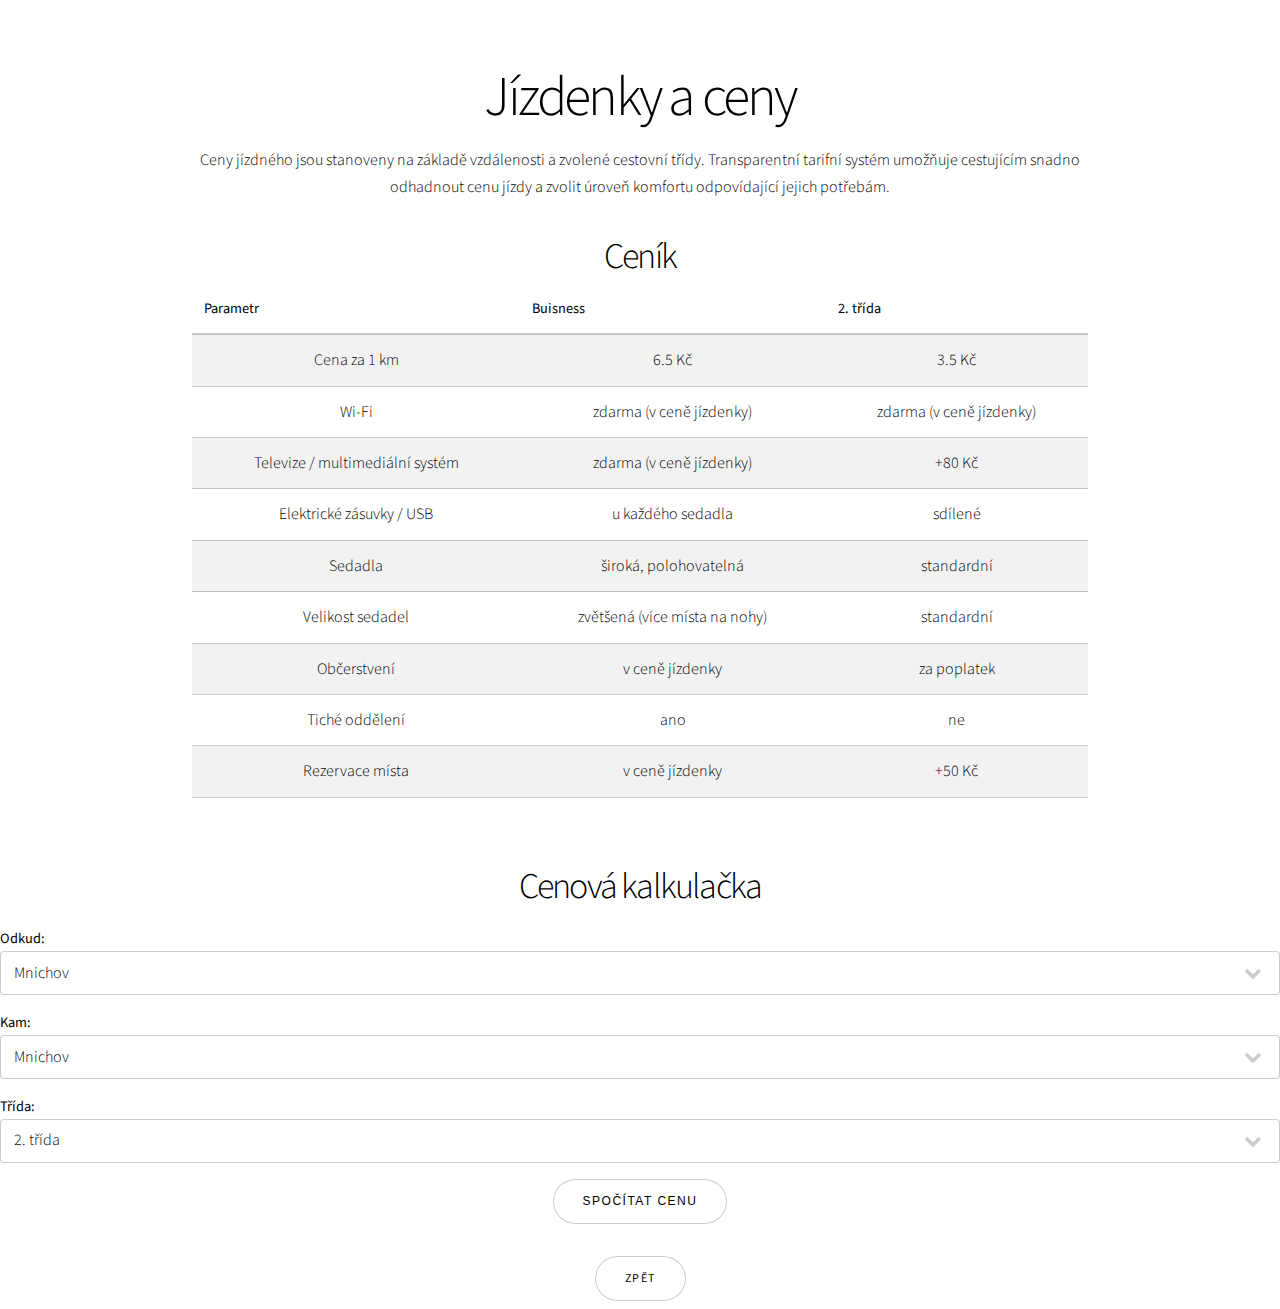
<file: cenik.html>
<!DOCTYPE html>
<html lang="cs">
<head>
	<meta charset="UTF-8">
	<title>VRT - ceny</title>
	<link rel="stylesheet" href="assets/css/main.css">
</head>
<body>

	<section class="wrapper style1 align-center">
		<div class="inner">
			<h1>Jízdenky a ceny</h1>
			<p>
			Ceny jízdného jsou stanoveny na základě vzdálenosti a zvolené cestovní třídy. Transparentní tarifní systém umožňuje cestujícím snadno odhadnout cenu jízdy a zvolit úroveň komfortu odpovídající jejich potřebám.
			</p>

			<h2>Ceník</h2>

			<table>
				<thead>
					<tr>
						<th>Parametr</th>
						<th>Buisness</th>
						<th>2. třída</th>
					</tr>
				</thead>
				<tbody>
					<tr>
						<td>Cena za 1 km</td>
						<td>6.5 Kč</td>
						<td>3.5 Kč</td>
					</tr>
					<tr>
						<td>Wi-Fi</td>
						<td>zdarma (v ceně jízdenky)</td>
						<td>zdarma (v ceně jízdenky)</td>
					</tr>
					<tr>
						<td>Televize / multimediální systém</td>
						<td>zdarma (v ceně jízdenky)</td>
						<td>+80 Kč</td>
					</tr>
					<tr>
						<td>Elektrické zásuvky / USB</td>
						<td>u každého sedadla</td>
						<td>sdílené</td>
					</tr>
					<tr>
						<td>Sedadla</td>
						<td>široká, polohovatelná</td>
						<td>standardní</td>
					</tr>
					<tr>
						<td>Velikost sedadel</td>
						<td>zvětšená (více místa na nohy)</td>
						<td>standardní</td>
					</tr>
					<tr>
						<td>Občerstvení</td>
						<td>v ceně jízdenky</td>
						<td>za poplatek</td>
					</tr>
					<tr>
						<td>Tiché oddělení</td>
						<td>ano</td>
						<td>ne</td>
					</tr>
					<tr>
						<td>Rezervace místa</td>
						<td>v ceně jízdenky</td>
						<td>+50 Kč</td>
					</tr>
				</tbody>
			</table>
			</div>
	</section>

<section class="lllr align-center">
<h2>Cenová kalkulačka</h2>
	</section>


	<section class="price-calculator">


	    <label>
	        Odkud:
	        <select id="from"></select>
	    </label>

	    <label>
	        Kam:
	        <select id="to"></select>
	    </label>

	    <label>
	        Třída:
	        <select id="class">
	            <option value="2">2. třída</option>
	            <option value="1">Buisness</option>
	        </select>
	    </label>

	<section class="wsssssssraw align-center">
	    <button onclick="calculatePrice()">Spočítat cenu</button>
<section>

	    <p id="result"></p>
	</section>


	<script>
// ceny za km
const pricePerKm = {
    1: 6.5,
    2: 3.5
};

// vzdálenosti (km)
const routes = {
    // 🔵 MODRÁ TRASA
    "Mnichov-Plzeň": 300,
    "Mnichov-Praha": 390,
    "Mnichov-Brno": 600,
    "Mnichov-Ostrava": 770,

    "Plzeň-Praha": 90,
    "Plzeň-Brno": 300,
    "Plzeň-Ostrava": 470,

    "Praha-Brno": 210,
    "Praha-Ostrava": 380,

    "Brno-Ostrava": 170,

    // 🔴 ČERVENÁ TRASA
    "Drážďany-Praha": 150,
    "Drážďany-Brno": 360,
    "Drážďany-Břeclav": 450,
    "Drážďany-Vídeň": 530,
    "Drážďany-Bratislava": 540,

    "Praha-Břeclav": 300,
    "Praha-Vídeň": 380,
    "Praha-Bratislava": 390,

    "Brno-Břeclav": 90,
    "Brno-Vídeň": 170,
    "Brno-Bratislava": 180,

    "Břeclav-Vídeň": 80,
    "Břeclav-Bratislava": 90
};

// unikátní města
const cities = [...new Set(
    Object.keys(routes).flatMap(r => r.split("-"))
)];

// naplnění selectů
const fromSelect = document.getElementById("from");
const toSelect = document.getElementById("to");

cities.forEach(city => {
    fromSelect.innerHTML += `<option value="${city}">${city}</option>`;
    toSelect.innerHTML += `<option value="${city}">${city}</option>`;
});

// výpočet
function calculatePrice() {
    const from = fromSelect.value;
    const to = toSelect.value;
    const travelClass = document.getElementById("class").value;

    if (from === to) {
        result.innerText = "Vyberte dvě různá města.";
        return;
    }

    const key1 = `${from}-${to}`;
    const key2 = `${to}-${from}`;

    const distance = routes[key1] || routes[key2];

    if (!distance) {
        result.innerText = "Tato trasa zatím není v systému.";
        return;
    }

    const price = distance * pricePerKm[travelClass];

    result.innerHTML = `
        Vzdálenost: <strong>${distance} km</strong><br>
        Cena (${travelClass}. třída): <strong>${price} Kč</strong>
    `;
}
</script>

	<section class="wraw align-center">
<a href="index.html" class="button">Zpět</a>
<section>


</body>
</html>
</file>
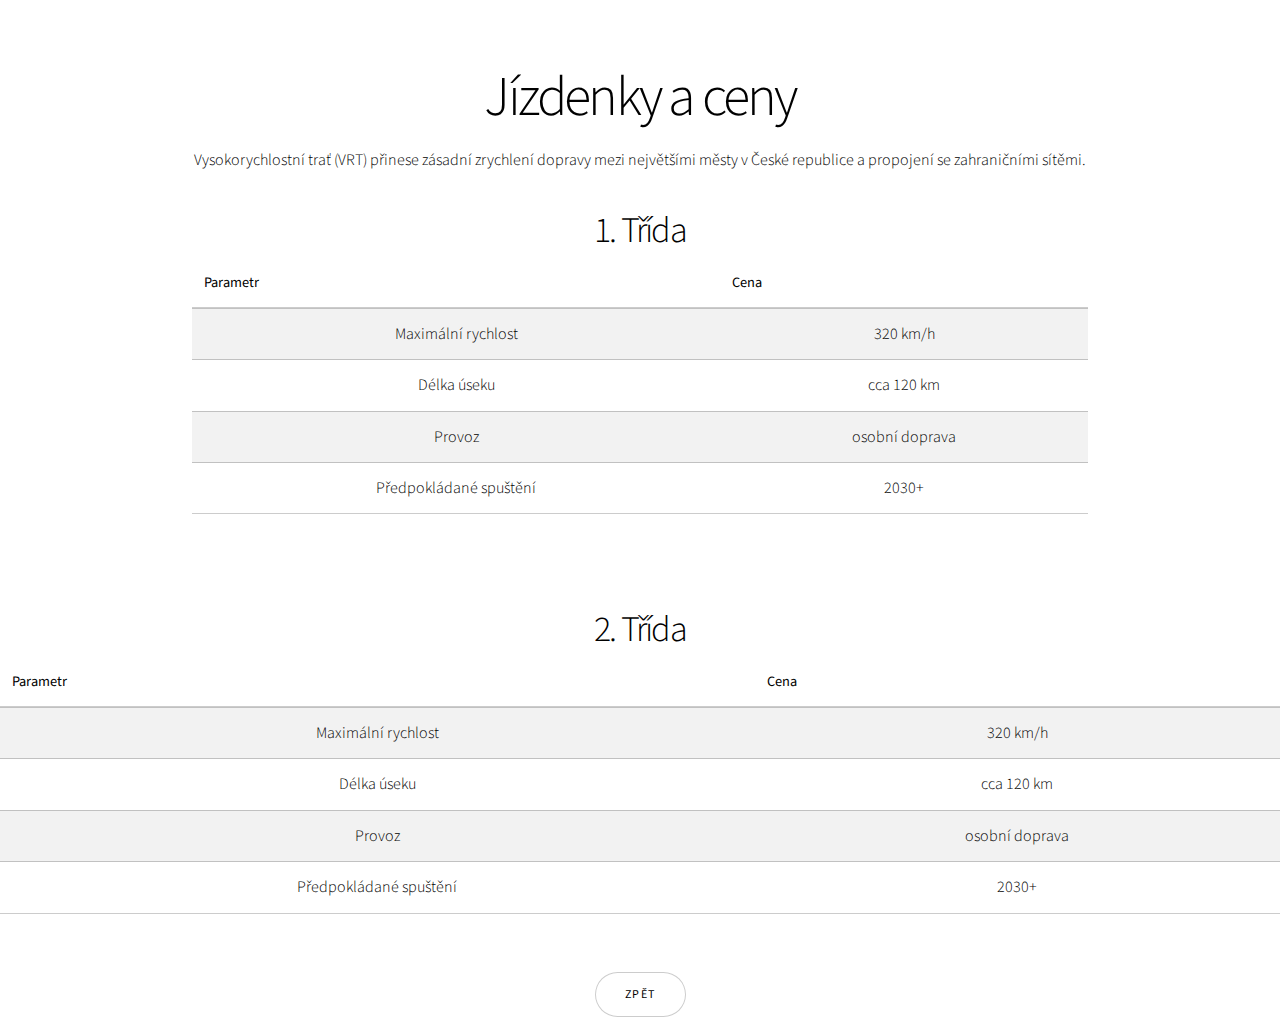
<file: vrt-detail.html>
<!DOCTYPE html>
<html lang="cs">
<head>
	<meta charset="UTF-8">
	<title>Vysokorychlostní trať – detail</title>
	<link rel="stylesheet" href="assets/css/main.css">
</head>
<body>

	<section class="wrapper style1 align-center">
		<div class="inner">
			<h1>Jízdenky a ceny</h1>
			<p>
				Vysokorychlostní trať (VRT) přinese zásadní zrychlení dopravy mezi
				největšími městy v České republice a propojení se zahraničními sítěmi.
			</p>

			<h2>1. Třída</h2>

			<table>
				<thead>
					<tr>
						<th>Parametr</th>
						<th>Cena</th>
					</tr>
				</thead>
				<tbody>
					<tr>
						<td>Maximální rychlost</td>
						<td>320 km/h</td>
					</tr>
					<tr>
						<td>Délka úseku</td>
						<td>cca 120 km</td>
					</tr>
					<tr>
						<td>Provoz</td>
						<td>osobní doprava</td>
					</tr>
					<tr>
						<td>Předpokládané spuštění</td>
						<td>2030+</td>
					</tr>
				</tbody>
			</table>

			<br>
		</div>
    <h2>2. Třída</h2>

    <table>
      <thead>
        <tr>
          <th>Parametr</th>
          <th>Cena</th>
        </tr>
      </thead>
      <tbody>
        <tr>
          <td>Maximální rychlost</td>
          <td>320 km/h</td>
        </tr>
        <tr>
          <td>Délka úseku</td>
          <td>cca 120 km</td>
        </tr>
        <tr>
          <td>Provoz</td>
          <td>osobní doprava</td>
        </tr>
        <tr>
          <td>Předpokládané spuštění</td>
          <td>2030+</td>
        </tr>
      </tbody>
    </table>

    <br>
    <a href="index.html" class="button">Zpět</a>
	</section>



</body>
</html>
</file>
<file: assets/css/main.css>
@import url(fontawesome-all.min.css);
@import url("https://fonts.googleapis.com/css?family=Source+Sans+Pro:300,300i,400,400i");

/*
	Story by HTML5 UP
	html5up.net | @ajlkn
	Free for personal and commercial use under the CCA 3.0 license (html5up.net/license)
*/

html, body, div, span, applet, object,
iframe, h1, h2, h3, h4, h5, h6, p, blockquote,
pre, a, abbr, acronym, address, big, cite,
code, del, dfn, em, img, ins, kbd, q, s, samp,
small, strike, strong, sub, sup, tt, var, b,
u, i, center, dl, dt, dd, ol, ul, li, fieldset,
form, label, legend, table, caption, tbody,
tfoot, thead, tr, th, td, article, aside,
canvas, details, embed, figure, figcaption,
footer, header, hgroup, menu, nav, output, ruby,
section, summary, time, mark, audio, video {
	margin: 0;
	padding: 0;
	border: 0;
	font-size: 100%;
	font: inherit;
	vertical-align: baseline;}

article, aside, details, figcaption, figure,
footer, header, hgroup, menu, nav, section {
	display: block;}

body {
	line-height: 1;
}

ol, ul {
	list-style: none;
}

blockquote, q {
	quotes: none;
}

	blockquote:before, blockquote:after, q:before, q:after {
		content: '';
		content: none;
	}

table {
	border-collapse: collapse;
	border-spacing: 0;
}

body {
	-webkit-text-size-adjust: none;
}

mark {
	background-color: transparent;
	color: inherit;
}

input::-moz-focus-inner {
	border: 0;
	padding: 0;
}

input, select, textarea {
	-moz-appearance: none;
	-webkit-appearance: none;
	-ms-appearance: none;
	appearance: none;
}

/* Basic */

	@-ms-viewport {
		width: device-width;
	}

	body {
		-ms-overflow-style: scrollbar;
	}

	@media screen and (max-width: 480px) {

		html, body {
			min-width: 320px;
		}

	}

	html {
		box-sizing: border-box;
	}

	*, *:before, *:after {
		box-sizing: inherit;
	}

	body {
		background: #ffffff;
	}

		body.is-preload *, body.is-preload *:before, body.is-preload *:after {
			-moz-animation: none !important;
			-webkit-animation: none !important;
			-ms-animation: none !important;
			animation: none !important;
			-moz-transition: none !important;
			-webkit-transition: none !important;
			-ms-transition: none !important;
			transition: none !important;
		}

/* Type */

	html {
		font-size: 18pt;
	}

		@media screen and (max-width: 1680px) {

			html {
				font-size: 14pt;
			}

		}

		@media screen and (max-width: 1280px) {

			html {
				font-size: 12pt;
			}

		}

		@media screen and (max-width: 736px) {

			html {
				font-size: 11pt;
			}

		}

		@media screen and (max-width: 360px) {

			html {
				font-size: 10pt;
			}

		}

	body {
		background-color: #ffffff;
		color: #000000;
	}

	body, input, select, textarea {
		font-family: "Source Sans Pro", Helvetica, sans-serif;
		font-size: 1rem;
		font-weight: 300;
		line-height: 1.65;
	}

	a {
		-moz-transition: color 0.2s ease-in-out;
		-webkit-transition: color 0.2s ease-in-out;
		-ms-transition: color 0.2s ease-in-out;
		transition: color 0.2s ease-in-out;
		text-decoration: underline;
	}

		a:hover {
			text-decoration: none;
		}

	strong, b {
		font-weight: 400;
	}

	em, i {
		font-style: italic;
	}

	p {
		margin: 0 0 2rem 0;
	}

		p.major {
			font-size: 1.25rem;
		}

	h1, h2, h3, h4, h5, h6 {
		font-weight: 300;
		line-height: 1.375;
		letter-spacing: -0.05em;
		margin: 0 0 1rem 0;
	}

		h1 a, h2 a, h3 a, h4 a, h5 a, h6 a {
			color: inherit;
			text-decoration: none;
		}

	h1 {
		font-size: 3.5rem;
		line-height: 1.2;
	}

	h2 {
		font-size: 2.25rem;
	}

	h3 {
		font-size: 1.5rem;
	}

	h4 {
		font-size: 1.1rem;
	}

	h5 {
		font-size: 0.9rem;
	}

	h6 {
		font-size: 0.7rem;
	}

	sub {
		font-size: 0.8rem;
		position: relative;
		top: 0.5rem;
	}

	sup {
		font-size: 0.8rem;
		position: relative;
		top: -0.5rem;
	}

	blockquote {
		border-left: solid 4px;
		font-style: italic;
		margin: 0 0 2rem 0;
		padding: 0.5rem 0 0.5rem 2rem;
	}

	code {
		border-radius: 4px;
		font-family: "Courier New", monospace;
		font-size: 0.9em;
		margin: 0 0.25rem;
		padding: 0.25rem 0.325rem;
	}

	pre {
		-webkit-overflow-scrolling: touch;
		font-family: "Courier New", monospace;
		font-size: 0.9em;
		margin: 0 0 2rem 0;
	}

		pre code {
			display: block;
			line-height: 1.5;
			padding: 0.75rem 1rem;
			overflow-x: auto;
		}

	hr {
		border: 0;
		border-bottom: solid 1px;
		margin: 2.5rem 0;
	}

		hr.major {
			margin: 3.5rem 0;
		}

	.align-left {
		text-align: left;
	}

	.align-center {
		text-align: center;
	}

	.align-right {
		text-align: right;
	}

	@media screen and (max-width: 736px) {

		p.major {
			font-size: 1.1rem;
		}

		h1 {
			font-size: 2.5rem;
		}

		h2 {
			font-size: 2rem;
		}

		h3 {
			font-size: 1.25rem;
		}

		h4 {
			font-size: 1rem;
		}

	}

	input, select, textarea {
		color: #000000;
	}

	a {
		color: #000000;
	}

		a:hover {
			color: #47D3E5;
		}

	strong, b {
		color: #000000;
	}

	h1, h2, h3, h4, h5, h6 {
		color: #000000;
	}

	blockquote {
		border-left-color: rgba(0, 0, 0, 0.2);
	}

	code {
		background: rgba(0, 0, 0, 0.05);
		border-color: rgba(0, 0, 0, 0.2);
	}

	hr {
		border-bottom-color: rgba(0, 0, 0, 0.2);
	}

/* Row */

	.row {
		display: flex;
		flex-wrap: wrap;
		box-sizing: border-box;
		align-items: stretch;
	}

		.row > * {
			box-sizing: border-box;
		}

		.row.gtr-uniform > * > :last-child {
			margin-bottom: 0;
		}

		.row.aln-left {
			justify-content: flex-start;
		}

		.row.aln-center {
			justify-content: center;
		}

		.row.aln-right {
			justify-content: flex-end;
		}

		.row.aln-top {
			align-items: flex-start;
		}

		.row.aln-middle {
			align-items: center;
		}

		.row.aln-bottom {
			align-items: flex-end;
		}

		.row > .imp {
			order: -1;
		}

		.row > .col-1 {
			width: 8.33333%;
		}

		.row > .off-1 {
			margin-left: 8.33333%;
		}

		.row > .col-2 {
			width: 16.66667%;
		}

		.row > .off-2 {
			margin-left: 16.66667%;
		}

		.row > .col-3 {
			width: 25%;
		}

		.row > .off-3 {
			margin-left: 25%;
		}

		.row > .col-4 {
			width: 33.33333%;
		}

		.row > .off-4 {
			margin-left: 33.33333%;
		}

		.row > .col-5 {
			width: 41.66667%;
		}

		.row > .off-5 {
			margin-left: 41.66667%;
		}

		.row > .col-6 {
			width: 50%;
		}

		.row > .off-6 {
			margin-left: 50%;
		}

		.row > .col-7 {
			width: 58.33333%;
		}

		.row > .off-7 {
			margin-left: 58.33333%;
		}

		.row > .col-8 {
			width: 66.66667%;
		}

		.row > .off-8 {
			margin-left: 66.66667%;
		}

		.row > .col-9 {
			width: 75%;
		}

		.row > .off-9 {
			margin-left: 75%;
		}

		.row > .col-10 {
			width: 83.33333%;
		}

		.row > .off-10 {
			margin-left: 83.33333%;
		}

		.row > .col-11 {
			width: 91.66667%;
		}

		.row > .off-11 {
			margin-left: 91.66667%;
		}

		.row > .col-12 {
			width: 100%;
		}

		.row > .off-12 {
			margin-left: 100%;
		}

		.row.gtr-0 {
			margin-top: 0;
			margin-left: 0rem;
		}

			.row.gtr-0 > * {
				padding: 0 0 0 0rem;
			}

			.row.gtr-0.gtr-uniform {
				margin-top: 0rem;
			}

				.row.gtr-0.gtr-uniform > * {
					padding-top: 0rem;
				}

		.row.gtr-25 {
			margin-top: 0;
			margin-left: -0.5rem;
		}

			.row.gtr-25 > * {
				padding: 0 0 0 0.5rem;
			}

			.row.gtr-25.gtr-uniform {
				margin-top: -0.5rem;
			}

				.row.gtr-25.gtr-uniform > * {
					padding-top: 0.5rem;
				}

		.row.gtr-50 {
			margin-top: 0;
			margin-left: -1rem;
		}

			.row.gtr-50 > * {
				padding: 0 0 0 1rem;
			}

			.row.gtr-50.gtr-uniform {
				margin-top: -1rem;
			}

				.row.gtr-50.gtr-uniform > * {
					padding-top: 1rem;
				}

		.row {
			margin-top: 0;
			margin-left: -2rem;
		}

			.row > * {
				padding: 0 0 0 2rem;
			}

			.row.gtr-uniform {
				margin-top: -2rem;
			}

				.row.gtr-uniform > * {
					padding-top: 2rem;
				}

		.row.gtr-150 {
			margin-top: 0;
			margin-left: -3rem;
		}

			.row.gtr-150 > * {
				padding: 0 0 0 3rem;
			}

			.row.gtr-150.gtr-uniform {
				margin-top: -3rem;
			}

				.row.gtr-150.gtr-uniform > * {
					padding-top: 3rem;
				}

		.row.gtr-200 {
			margin-top: 0;
			margin-left: -4rem;
		}

			.row.gtr-200 > * {
				padding: 0 0 0 4rem;
			}

			.row.gtr-200.gtr-uniform {
				margin-top: -4rem;
			}

				.row.gtr-200.gtr-uniform > * {
					padding-top: 4rem;
				}

		@media screen and (max-width: 1680px) {

			.row {
				display: flex;
				flex-wrap: wrap;
				box-sizing: border-box;
				align-items: stretch;
			}

				.row > * {
					box-sizing: border-box;
				}

				.row.gtr-uniform > * > :last-child {
					margin-bottom: 0;
				}

				.row.aln-left {
					justify-content: flex-start;
				}

				.row.aln-center {
					justify-content: center;
				}

				.row.aln-right {
					justify-content: flex-end;
				}

				.row.aln-top {
					align-items: flex-start;
				}

				.row.aln-middle {
					align-items: center;
				}

				.row.aln-bottom {
					align-items: flex-end;
				}

				.row > .imp-xlarge {
					order: -1;
				}

				.row > .col-1-xlarge {
					width: 8.33333%;
				}

				.row > .off-1-xlarge {
					margin-left: 8.33333%;
				}

				.row > .col-2-xlarge {
					width: 16.66667%;
				}

				.row > .off-2-xlarge {
					margin-left: 16.66667%;
				}

				.row > .col-3-xlarge {
					width: 25%;
				}

				.row > .off-3-xlarge {
					margin-left: 25%;
				}

				.row > .col-4-xlarge {
					width: 33.33333%;
				}

				.row > .off-4-xlarge {
					margin-left: 33.33333%;
				}

				.row > .col-5-xlarge {
					width: 41.66667%;
				}

				.row > .off-5-xlarge {
					margin-left: 41.66667%;
				}

				.row > .col-6-xlarge {
					width: 50%;
				}

				.row > .off-6-xlarge {
					margin-left: 50%;
				}

				.row > .col-7-xlarge {
					width: 58.33333%;
				}

				.row > .off-7-xlarge {
					margin-left: 58.33333%;
				}

				.row > .col-8-xlarge {
					width: 66.66667%;
				}

				.row > .off-8-xlarge {
					margin-left: 66.66667%;
				}

				.row > .col-9-xlarge {
					width: 75%;
				}

				.row > .off-9-xlarge {
					margin-left: 75%;
				}

				.row > .col-10-xlarge {
					width: 83.33333%;
				}

				.row > .off-10-xlarge {
					margin-left: 83.33333%;
				}

				.row > .col-11-xlarge {
					width: 91.66667%;
				}

				.row > .off-11-xlarge {
					margin-left: 91.66667%;
				}

				.row > .col-12-xlarge {
					width: 100%;
				}

				.row > .off-12-xlarge {
					margin-left: 100%;
				}

				.row.gtr-0 {
					margin-top: 0;
					margin-left: 0rem;
				}

					.row.gtr-0 > * {
						padding: 0 0 0 0rem;
					}

					.row.gtr-0.gtr-uniform {
						margin-top: 0rem;
					}

						.row.gtr-0.gtr-uniform > * {
							padding-top: 0rem;
						}

				.row.gtr-25 {
					margin-top: 0;
					margin-left: -0.5rem;
				}

					.row.gtr-25 > * {
						padding: 0 0 0 0.5rem;
					}

					.row.gtr-25.gtr-uniform {
						margin-top: -0.5rem;
					}

						.row.gtr-25.gtr-uniform > * {
							padding-top: 0.5rem;
						}

				.row.gtr-50 {
					margin-top: 0;
					margin-left: -1rem;
				}

					.row.gtr-50 > * {
						padding: 0 0 0 1rem;
					}

					.row.gtr-50.gtr-uniform {
						margin-top: -1rem;
					}

						.row.gtr-50.gtr-uniform > * {
							padding-top: 1rem;
						}

				.row {
					margin-top: 0;
					margin-left: -2rem;
				}

					.row > * {
						padding: 0 0 0 2rem;
					}

					.row.gtr-uniform {
						margin-top: -2rem;
					}

						.row.gtr-uniform > * {
							padding-top: 2rem;
						}

				.row.gtr-150 {
					margin-top: 0;
					margin-left: -3rem;
				}

					.row.gtr-150 > * {
						padding: 0 0 0 3rem;
					}

					.row.gtr-150.gtr-uniform {
						margin-top: -3rem;
					}

						.row.gtr-150.gtr-uniform > * {
							padding-top: 3rem;
						}

				.row.gtr-200 {
					margin-top: 0;
					margin-left: -4rem;
				}

					.row.gtr-200 > * {
						padding: 0 0 0 4rem;
					}

					.row.gtr-200.gtr-uniform {
						margin-top: -4rem;
					}

						.row.gtr-200.gtr-uniform > * {
							padding-top: 4rem;
						}

		}

		@media screen and (max-width: 1280px) {

			.row {
				display: flex;
				flex-wrap: wrap;
				box-sizing: border-box;
				align-items: stretch;
			}

				.row > * {
					box-sizing: border-box;
				}

				.row.gtr-uniform > * > :last-child {
					margin-bottom: 0;
				}

				.row.aln-left {
					justify-content: flex-start;
				}

				.row.aln-center {
					justify-content: center;
				}

				.row.aln-right {
					justify-content: flex-end;
				}

				.row.aln-top {
					align-items: flex-start;
				}

				.row.aln-middle {
					align-items: center;
				}

				.row.aln-bottom {
					align-items: flex-end;
				}

				.row > .imp-large {
					order: -1;
				}

				.row > .col-1-large {
					width: 8.33333%;
				}

				.row > .off-1-large {
					margin-left: 8.33333%;
				}

				.row > .col-2-large {
					width: 16.66667%;
				}

				.row > .off-2-large {
					margin-left: 16.66667%;
				}

				.row > .col-3-large {
					width: 25%;
				}

				.row > .off-3-large {
					margin-left: 25%;
				}

				.row > .col-4-large {
					width: 33.33333%;
				}

				.row > .off-4-large {
					margin-left: 33.33333%;
				}

				.row > .col-5-large {
					width: 41.66667%;
				}

				.row > .off-5-large {
					margin-left: 41.66667%;
				}

				.row > .col-6-large {
					width: 50%;
				}

				.row > .off-6-large {
					margin-left: 50%;
				}

				.row > .col-7-large {
					width: 58.33333%;
				}

				.row > .off-7-large {
					margin-left: 58.33333%;
				}

				.row > .col-8-large {
					width: 66.66667%;
				}

				.row > .off-8-large {
					margin-left: 66.66667%;
				}

				.row > .col-9-large {
					width: 75%;
				}

				.row > .off-9-large {
					margin-left: 75%;
				}

				.row > .col-10-large {
					width: 83.33333%;
				}

				.row > .off-10-large {
					margin-left: 83.33333%;
				}

				.row > .col-11-large {
					width: 91.66667%;
				}

				.row > .off-11-large {
					margin-left: 91.66667%;
				}

				.row > .col-12-large {
					width: 100%;
				}

				.row > .off-12-large {
					margin-left: 100%;
				}

				.row.gtr-0 {
					margin-top: 0;
					margin-left: 0rem;
				}

					.row.gtr-0 > * {
						padding: 0 0 0 0rem;
					}

					.row.gtr-0.gtr-uniform {
						margin-top: 0rem;
					}

						.row.gtr-0.gtr-uniform > * {
							padding-top: 0rem;
						}

				.row.gtr-25 {
					margin-top: 0;
					margin-left: -0.5rem;
				}

					.row.gtr-25 > * {
						padding: 0 0 0 0.5rem;
					}

					.row.gtr-25.gtr-uniform {
						margin-top: -0.5rem;
					}

						.row.gtr-25.gtr-uniform > * {
							padding-top: 0.5rem;
						}

				.row.gtr-50 {
					margin-top: 0;
					margin-left: -1rem;
				}

					.row.gtr-50 > * {
						padding: 0 0 0 1rem;
					}

					.row.gtr-50.gtr-uniform {
						margin-top: -1rem;
					}

						.row.gtr-50.gtr-uniform > * {
							padding-top: 1rem;
						}

				.row {
					margin-top: 0;
					margin-left: -2rem;
				}

					.row > * {
						padding: 0 0 0 2rem;
					}

					.row.gtr-uniform {
						margin-top: -2rem;
					}

						.row.gtr-uniform > * {
							padding-top: 2rem;
						}

				.row.gtr-150 {
					margin-top: 0;
					margin-left: -3rem;
				}

					.row.gtr-150 > * {
						padding: 0 0 0 3rem;
					}

					.row.gtr-150.gtr-uniform {
						margin-top: -3rem;
					}

						.row.gtr-150.gtr-uniform > * {
							padding-top: 3rem;
						}

				.row.gtr-200 {
					margin-top: 0;
					margin-left: -4rem;
				}

					.row.gtr-200 > * {
						padding: 0 0 0 4rem;
					}

					.row.gtr-200.gtr-uniform {
						margin-top: -4rem;
					}

						.row.gtr-200.gtr-uniform > * {
							padding-top: 4rem;
						}

		}

		@media screen and (max-width: 980px) {

			.row {
				display: flex;
				flex-wrap: wrap;
				box-sizing: border-box;
				align-items: stretch;
			}

				.row > * {
					box-sizing: border-box;
				}

				.row.gtr-uniform > * > :last-child {
					margin-bottom: 0;
				}

				.row.aln-left {
					justify-content: flex-start;
				}

				.row.aln-center {
					justify-content: center;
				}

				.row.aln-right {
					justify-content: flex-end;
				}

				.row.aln-top {
					align-items: flex-start;
				}

				.row.aln-middle {
					align-items: center;
				}

				.row.aln-bottom {
					align-items: flex-end;
				}

				.row > .imp-medium {
					order: -1;
				}

				.row > .col-1-medium {
					width: 8.33333%;
				}

				.row > .off-1-medium {
					margin-left: 8.33333%;
				}

				.row > .col-2-medium {
					width: 16.66667%;
				}

				.row > .off-2-medium {
					margin-left: 16.66667%;
				}

				.row > .col-3-medium {
					width: 25%;
				}

				.row > .off-3-medium {
					margin-left: 25%;
				}

				.row > .col-4-medium {
					width: 33.33333%;
				}

				.row > .off-4-medium {
					margin-left: 33.33333%;
				}

				.row > .col-5-medium {
					width: 41.66667%;
				}

				.row > .off-5-medium {
					margin-left: 41.66667%;
				}

				.row > .col-6-medium {
					width: 50%;
				}

				.row > .off-6-medium {
					margin-left: 50%;
				}

				.row > .col-7-medium {
					width: 58.33333%;
				}

				.row > .off-7-medium {
					margin-left: 58.33333%;
				}

				.row > .col-8-medium {
					width: 66.66667%;
				}

				.row > .off-8-medium {
					margin-left: 66.66667%;
				}

				.row > .col-9-medium {
					width: 75%;
				}

				.row > .off-9-medium {
					margin-left: 75%;
				}

				.row > .col-10-medium {
					width: 83.33333%;
				}

				.row > .off-10-medium {
					margin-left: 83.33333%;
				}

				.row > .col-11-medium {
					width: 91.66667%;
				}

				.row > .off-11-medium {
					margin-left: 91.66667%;
				}

				.row > .col-12-medium {
					width: 100%;
				}

				.row > .off-12-medium {
					margin-left: 100%;
				}

				.row.gtr-0 {
					margin-top: 0;
					margin-left: 0rem;
				}

					.row.gtr-0 > * {
						padding: 0 0 0 0rem;
					}

					.row.gtr-0.gtr-uniform {
						margin-top: 0rem;
					}

						.row.gtr-0.gtr-uniform > * {
							padding-top: 0rem;
						}

				.row.gtr-25 {
					margin-top: 0;
					margin-left: -0.5rem;
				}

					.row.gtr-25 > * {
						padding: 0 0 0 0.5rem;
					}

					.row.gtr-25.gtr-uniform {
						margin-top: -0.5rem;
					}

						.row.gtr-25.gtr-uniform > * {
							padding-top: 0.5rem;
						}

				.row.gtr-50 {
					margin-top: 0;
					margin-left: -1rem;
				}

					.row.gtr-50 > * {
						padding: 0 0 0 1rem;
					}

					.row.gtr-50.gtr-uniform {
						margin-top: -1rem;
					}

						.row.gtr-50.gtr-uniform > * {
							padding-top: 1rem;
						}

				.row {
					margin-top: 0;
					margin-left: -2rem;
				}

					.row > * {
						padding: 0 0 0 2rem;
					}

					.row.gtr-uniform {
						margin-top: -2rem;
					}

						.row.gtr-uniform > * {
							padding-top: 2rem;
						}

				.row.gtr-150 {
					margin-top: 0;
					margin-left: -3rem;
				}

					.row.gtr-150 > * {
						padding: 0 0 0 3rem;
					}

					.row.gtr-150.gtr-uniform {
						margin-top: -3rem;
					}

						.row.gtr-150.gtr-uniform > * {
							padding-top: 3rem;
						}

				.row.gtr-200 {
					margin-top: 0;
					margin-left: -4rem;
				}

					.row.gtr-200 > * {
						padding: 0 0 0 4rem;
					}

					.row.gtr-200.gtr-uniform {
						margin-top: -4rem;
					}

						.row.gtr-200.gtr-uniform > * {
							padding-top: 4rem;
						}

		}

		@media screen and (max-width: 736px) {

			.row {
				display: flex;
				flex-wrap: wrap;
				box-sizing: border-box;
				align-items: stretch;
			}

				.row > * {
					box-sizing: border-box;
				}

				.row.gtr-uniform > * > :last-child {
					margin-bottom: 0;
				}

				.row.aln-left {
					justify-content: flex-start;
				}

				.row.aln-center {
					justify-content: center;
				}

				.row.aln-right {
					justify-content: flex-end;
				}

				.row.aln-top {
					align-items: flex-start;
				}

				.row.aln-middle {
					align-items: center;
				}

				.row.aln-bottom {
					align-items: flex-end;
				}

				.row > .imp-small {
					order: -1;
				}

				.row > .col-1-small {
					width: 8.33333%;
				}

				.row > .off-1-small {
					margin-left: 8.33333%;
				}

				.row > .col-2-small {
					width: 16.66667%;
				}

				.row > .off-2-small {
					margin-left: 16.66667%;
				}

				.row > .col-3-small {
					width: 25%;
				}

				.row > .off-3-small {
					margin-left: 25%;
				}

				.row > .col-4-small {
					width: 33.33333%;
				}

				.row > .off-4-small {
					margin-left: 33.33333%;
				}

				.row > .col-5-small {
					width: 41.66667%;
				}

				.row > .off-5-small {
					margin-left: 41.66667%;
				}

				.row > .col-6-small {
					width: 50%;
				}

				.row > .off-6-small {
					margin-left: 50%;
				}

				.row > .col-7-small {
					width: 58.33333%;
				}

				.row > .off-7-small {
					margin-left: 58.33333%;
				}

				.row > .col-8-small {
					width: 66.66667%;
				}

				.row > .off-8-small {
					margin-left: 66.66667%;
				}

				.row > .col-9-small {
					width: 75%;
				}

				.row > .off-9-small {
					margin-left: 75%;
				}

				.row > .col-10-small {
					width: 83.33333%;
				}

				.row > .off-10-small {
					margin-left: 83.33333%;
				}

				.row > .col-11-small {
					width: 91.66667%;
				}

				.row > .off-11-small {
					margin-left: 91.66667%;
				}

				.row > .col-12-small {
					width: 100%;
				}

				.row > .off-12-small {
					margin-left: 100%;
				}

				.row.gtr-0 {
					margin-top: 0;
					margin-left: 0rem;
				}

					.row.gtr-0 > * {
						padding: 0 0 0 0rem;
					}

					.row.gtr-0.gtr-uniform {
						margin-top: 0rem;
					}

						.row.gtr-0.gtr-uniform > * {
							padding-top: 0rem;
						}

				.row.gtr-25 {
					margin-top: 0;
					margin-left: -0.5rem;
				}

					.row.gtr-25 > * {
						padding: 0 0 0 0.5rem;
					}

					.row.gtr-25.gtr-uniform {
						margin-top: -0.5rem;
					}

						.row.gtr-25.gtr-uniform > * {
							padding-top: 0.5rem;
						}

				.row.gtr-50 {
					margin-top: 0;
					margin-left: -1rem;
				}

					.row.gtr-50 > * {
						padding: 0 0 0 1rem;
					}

					.row.gtr-50.gtr-uniform {
						margin-top: -1rem;
					}

						.row.gtr-50.gtr-uniform > * {
							padding-top: 1rem;
						}

				.row {
					margin-top: 0;
					margin-left: -2rem;
				}

					.row > * {
						padding: 0 0 0 2rem;
					}

					.row.gtr-uniform {
						margin-top: -2rem;
					}

						.row.gtr-uniform > * {
							padding-top: 2rem;
						}

				.row.gtr-150 {
					margin-top: 0;
					margin-left: -3rem;
				}

					.row.gtr-150 > * {
						padding: 0 0 0 3rem;
					}

					.row.gtr-150.gtr-uniform {
						margin-top: -3rem;
					}

						.row.gtr-150.gtr-uniform > * {
							padding-top: 3rem;
						}

				.row.gtr-200 {
					margin-top: 0;
					margin-left: -4rem;
				}

					.row.gtr-200 > * {
						padding: 0 0 0 4rem;
					}

					.row.gtr-200.gtr-uniform {
						margin-top: -4rem;
					}

						.row.gtr-200.gtr-uniform > * {
							padding-top: 4rem;
						}

		}

		@media screen and (max-width: 480px) {

			.row {
				display: flex;
				flex-wrap: wrap;
				box-sizing: border-box;
				align-items: stretch;
			}

				.row > * {
					box-sizing: border-box;
				}

				.row.gtr-uniform > * > :last-child {
					margin-bottom: 0;
				}

				.row.aln-left {
					justify-content: flex-start;
				}

				.row.aln-center {
					justify-content: center;
				}

				.row.aln-right {
					justify-content: flex-end;
				}

				.row.aln-top {
					align-items: flex-start;
				}

				.row.aln-middle {
					align-items: center;
				}

				.row.aln-bottom {
					align-items: flex-end;
				}

				.row > .imp-xsmall {
					order: -1;
				}

				.row > .col-1-xsmall {
					width: 8.33333%;
				}

				.row > .off-1-xsmall {
					margin-left: 8.33333%;
				}

				.row > .col-2-xsmall {
					width: 16.66667%;
				}

				.row > .off-2-xsmall {
					margin-left: 16.66667%;
				}

				.row > .col-3-xsmall {
					width: 25%;
				}

				.row > .off-3-xsmall {
					margin-left: 25%;
				}

				.row > .col-4-xsmall {
					width: 33.33333%;
				}

				.row > .off-4-xsmall {
					margin-left: 33.33333%;
				}

				.row > .col-5-xsmall {
					width: 41.66667%;
				}

				.row > .off-5-xsmall {
					margin-left: 41.66667%;
				}

				.row > .col-6-xsmall {
					width: 50%;
				}

				.row > .off-6-xsmall {
					margin-left: 50%;
				}

				.row > .col-7-xsmall {
					width: 58.33333%;
				}

				.row > .off-7-xsmall {
					margin-left: 58.33333%;
				}

				.row > .col-8-xsmall {
					width: 66.66667%;
				}

				.row > .off-8-xsmall {
					margin-left: 66.66667%;
				}

				.row > .col-9-xsmall {
					width: 75%;
				}

				.row > .off-9-xsmall {
					margin-left: 75%;
				}

				.row > .col-10-xsmall {
					width: 83.33333%;
				}

				.row > .off-10-xsmall {
					margin-left: 83.33333%;
				}

				.row > .col-11-xsmall {
					width: 91.66667%;
				}

				.row > .off-11-xsmall {
					margin-left: 91.66667%;
				}

				.row > .col-12-xsmall {
					width: 100%;
				}

				.row > .off-12-xsmall {
					margin-left: 100%;
				}

				.row.gtr-0 {
					margin-top: 0;
					margin-left: 0rem;
				}

					.row.gtr-0 > * {
						padding: 0 0 0 0rem;
					}

					.row.gtr-0.gtr-uniform {
						margin-top: 0rem;
					}

						.row.gtr-0.gtr-uniform > * {
							padding-top: 0rem;
						}

				.row.gtr-25 {
					margin-top: 0;
					margin-left: -0.5rem;
				}

					.row.gtr-25 > * {
						padding: 0 0 0 0.5rem;
					}

					.row.gtr-25.gtr-uniform {
						margin-top: -0.5rem;
					}

						.row.gtr-25.gtr-uniform > * {
							padding-top: 0.5rem;
						}

				.row.gtr-50 {
					margin-top: 0;
					margin-left: -1rem;
				}

					.row.gtr-50 > * {
						padding: 0 0 0 1rem;
					}

					.row.gtr-50.gtr-uniform {
						margin-top: -1rem;
					}

						.row.gtr-50.gtr-uniform > * {
							padding-top: 1rem;
						}

				.row {
					margin-top: 0;
					margin-left: -2rem;
				}

					.row > * {
						padding: 0 0 0 2rem;
					}

					.row.gtr-uniform {
						margin-top: -2rem;
					}

						.row.gtr-uniform > * {
							padding-top: 2rem;
						}

				.row.gtr-150 {
					margin-top: 0;
					margin-left: -3rem;
				}

					.row.gtr-150 > * {
						padding: 0 0 0 3rem;
					}

					.row.gtr-150.gtr-uniform {
						margin-top: -3rem;
					}

						.row.gtr-150.gtr-uniform > * {
							padding-top: 3rem;
						}

				.row.gtr-200 {
					margin-top: 0;
					margin-left: -4rem;
				}

					.row.gtr-200 > * {
						padding: 0 0 0 4rem;
					}

					.row.gtr-200.gtr-uniform {
						margin-top: -4rem;
					}

						.row.gtr-200.gtr-uniform > * {
							padding-top: 4rem;
						}

		}

		@media screen and (max-width: 360px) {

			.row {
				display: flex;
				flex-wrap: wrap;
				box-sizing: border-box;
				align-items: stretch;
			}

				.row > * {
					box-sizing: border-box;
				}

				.row.gtr-uniform > * > :last-child {
					margin-bottom: 0;
				}

				.row.aln-left {
					justify-content: flex-start;
				}

				.row.aln-center {
					justify-content: center;
				}

				.row.aln-right {
					justify-content: flex-end;
				}

				.row.aln-top {
					align-items: flex-start;
				}

				.row.aln-middle {
					align-items: center;
				}

				.row.aln-bottom {
					align-items: flex-end;
				}

				.row > .imp-xxsmall {
					order: -1;
				}

				.row > .col-1-xxsmall {
					width: 8.33333%;
				}

				.row > .off-1-xxsmall {
					margin-left: 8.33333%;
				}

				.row > .col-2-xxsmall {
					width: 16.66667%;
				}

				.row > .off-2-xxsmall {
					margin-left: 16.66667%;
				}

				.row > .col-3-xxsmall {
					width: 25%;
				}

				.row > .off-3-xxsmall {
					margin-left: 25%;
				}

				.row > .col-4-xxsmall {
					width: 33.33333%;
				}

				.row > .off-4-xxsmall {
					margin-left: 33.33333%;
				}

				.row > .col-5-xxsmall {
					width: 41.66667%;
				}

				.row > .off-5-xxsmall {
					margin-left: 41.66667%;
				}

				.row > .col-6-xxsmall {
					width: 50%;
				}

				.row > .off-6-xxsmall {
					margin-left: 50%;
				}

				.row > .col-7-xxsmall {
					width: 58.33333%;
				}

				.row > .off-7-xxsmall {
					margin-left: 58.33333%;
				}

				.row > .col-8-xxsmall {
					width: 66.66667%;
				}

				.row > .off-8-xxsmall {
					margin-left: 66.66667%;
				}

				.row > .col-9-xxsmall {
					width: 75%;
				}

				.row > .off-9-xxsmall {
					margin-left: 75%;
				}

				.row > .col-10-xxsmall {
					width: 83.33333%;
				}

				.row > .off-10-xxsmall {
					margin-left: 83.33333%;
				}

				.row > .col-11-xxsmall {
					width: 91.66667%;
				}

				.row > .off-11-xxsmall {
					margin-left: 91.66667%;
				}

				.row > .col-12-xxsmall {
					width: 100%;
				}

				.row > .off-12-xxsmall {
					margin-left: 100%;
				}

				.row.gtr-0 {
					margin-top: 0;
					margin-left: 0rem;
				}

					.row.gtr-0 > * {
						padding: 0 0 0 0rem;
					}

					.row.gtr-0.gtr-uniform {
						margin-top: 0rem;
					}

						.row.gtr-0.gtr-uniform > * {
							padding-top: 0rem;
						}

				.row.gtr-25 {
					margin-top: 0;
					margin-left: -0.5rem;
				}

					.row.gtr-25 > * {
						padding: 0 0 0 0.5rem;
					}

					.row.gtr-25.gtr-uniform {
						margin-top: -0.5rem;
					}

						.row.gtr-25.gtr-uniform > * {
							padding-top: 0.5rem;
						}

				.row.gtr-50 {
					margin-top: 0;
					margin-left: -1rem;
				}

					.row.gtr-50 > * {
						padding: 0 0 0 1rem;
					}

					.row.gtr-50.gtr-uniform {
						margin-top: -1rem;
					}

						.row.gtr-50.gtr-uniform > * {
							padding-top: 1rem;
						}

				.row {
					margin-top: 0;
					margin-left: -2rem;
				}

					.row > * {
						padding: 0 0 0 2rem;
					}

					.row.gtr-uniform {
						margin-top: -2rem;
					}

						.row.gtr-uniform > * {
							padding-top: 2rem;
						}

				.row.gtr-150 {
					margin-top: 0;
					margin-left: -3rem;
				}

					.row.gtr-150 > * {
						padding: 0 0 0 3rem;
					}

					.row.gtr-150.gtr-uniform {
						margin-top: -3rem;
					}

						.row.gtr-150.gtr-uniform > * {
							padding-top: 3rem;
						}

				.row.gtr-200 {
					margin-top: 0;
					margin-left: -4rem;
				}

					.row.gtr-200 > * {
						padding: 0 0 0 4rem;
					}

					.row.gtr-200.gtr-uniform {
						margin-top: -4rem;
					}

						.row.gtr-200.gtr-uniform > * {
							padding-top: 4rem;
						}

		}

/* Box */

	.box {
		border-radius: 4px;
		border: solid 1px;
		margin-bottom: 2rem;
		padding: 1.5rem;
	}

		.box > :last-child,
		.box > :last-child > :last-child,
		.box > :last-child > :last-child > :last-child {
			margin-bottom: 0;
		}

		.box.alt {
			border: 0;
			border-radius: 0;
			padding: 0;
		}

	.box {
		border-color: rgba(0, 0, 0, 0.2);
	}

/* Button */

	input[type="submit"],
	input[type="reset"],
	input[type="button"],
	button,
	.button {
		-moz-appearance: none;
		-webkit-appearance: none;
		-ms-appearance: none;
		appearance: none;
		-moz-transition: background-color 0.2s ease-in-out, box-shadow 0.2s ease-in-out, color 0.2s ease-in-out;
		-webkit-transition: background-color 0.2s ease-in-out, box-shadow 0.2s ease-in-out, color 0.2s ease-in-out;
		-ms-transition: background-color 0.2s ease-in-out, box-shadow 0.2s ease-in-out, color 0.2s ease-in-out;
		transition: background-color 0.2s ease-in-out, box-shadow 0.2s ease-in-out, color 0.2s ease-in-out;
		border: 0;
		cursor: pointer;
		display: inline-block;
		font-weight: 400;
		letter-spacing: 0.125em;
		text-align: center;
		text-decoration: none;
		text-transform: uppercase;
		white-space: nowrap;
		font-size: 0.75rem;
		max-width: 20rem;
		height: 3.75em;
		line-height: 3.75em;
		border-radius: 3.75em;
		padding: 0 2.5em;
		text-overflow: ellipsis;
		overflow: hidden;
	}

		input[type="submit"].icon:before,
		input[type="reset"].icon:before,
		input[type="button"].icon:before,
		button.icon:before,
		.button.icon:before {
			margin-right: 0.5rem;
		}

		input[type="submit"].fit,
		input[type="reset"].fit,
		input[type="button"].fit,
		button.fit,
		.button.fit {
			width: 100%;
		}

		input[type="submit"].small,
		input[type="reset"].small,
		input[type="button"].small,
		button.small,
		.button.small {
			font-size: 0.6rem;
			height: 3.325em;
			line-height: 3.325em;
			border-radius: 3.325em;
			padding: 0 2em;
		}

		input[type="submit"].large,
		input[type="reset"].large,
		input[type="button"].large,
		button.large,
		.button.large {
			font-size: 0.8rem;
			height: 4em;
			line-height: 4em;
			border-radius: 4em;
			padding: 0 3em;
		}

		input[type="submit"].wide,
		input[type="reset"].wide,
		input[type="button"].wide,
		button.wide,
		.button.wide {
			min-width: 14em;
		}

		input[type="submit"].disabled, input[type="submit"]:disabled,
		input[type="reset"].disabled,
		input[type="reset"]:disabled,
		input[type="button"].disabled,
		input[type="button"]:disabled,
		button.disabled,
		button:disabled,
		.button.disabled,
		.button:disabled {
			pointer-events: none;
			opacity: 0.25;
		}

	input[type="submit"],
	input[type="reset"],
	input[type="button"],
	button,
	.button {
		background-color: transparent;
		box-shadow: inset 0 0 0 1px rgba(0, 0, 0, 0.2);
		color: #000000 !important;
	}

		input[type="submit"]:hover,
		input[type="reset"]:hover,
		input[type="button"]:hover,
		button:hover,
		.button:hover {
			box-shadow: inset 0 0 0 1px #47D3E5;
			color: #47D3E5 !important;
		}

		input[type="submit"]:active,
		input[type="reset"]:active,
		input[type="button"]:active,
		button:active,
		.button:active {
			background-color: rgba(71, 211, 229, 0.2);
			box-shadow: inset 0 0 0 1px #47D3E5;
			color: #47D3E5 !important;
		}

		input[type="submit"].primary,
		input[type="reset"].primary,
		input[type="button"].primary,
		button.primary,
		.button.primary {
			background-color: #000000;
			box-shadow: none;
			color: #ffffff !important;
		}

			input[type="submit"].primary:hover,
			input[type="reset"].primary:hover,
			input[type="button"].primary:hover,
			button.primary:hover,
			.button.primary:hover {
				background-color: #47D3E5;
			}

			input[type="submit"].primary:active,
			input[type="reset"].primary:active,
			input[type="button"].primary:active,
			button.primary:active,
			.button.primary:active {
				background-color: #1ebdd1;
			}

/* Form */

	form {
		margin: 0 0 2rem 0;
	}

		form > :last-child {
			margin-bottom: 0;
		}

		form > .fields {
			display: -moz-flex;
			display: -webkit-flex;
			display: -ms-flex;
			display: flex;
			-moz-flex-wrap: wrap;
			-webkit-flex-wrap: wrap;
			-ms-flex-wrap: wrap;
			flex-wrap: wrap;
			width: calc(100% + 3rem);
			margin: -1.5rem 0 2rem -1.5rem;
		}

			form > .fields > .field {
				-moz-flex-grow: 0;
				-webkit-flex-grow: 0;
				-ms-flex-grow: 0;
				flex-grow: 0;
				-moz-flex-shrink: 0;
				-webkit-flex-shrink: 0;
				-ms-flex-shrink: 0;
				flex-shrink: 0;
				padding: 1.5rem 0 0 1.5rem;
				width: calc(100% - 1.5rem);
			}

				form > .fields > .field.half {
					width: calc(50% - 0.75rem);
				}

				form > .fields > .field.third {
					width: calc(100%/3 - 0.5rem);
				}

				form > .fields > .field.quarter {
					width: calc(25% - 0.375rem);
				}

		@media screen and (max-width: 480px) {

			form > .fields {
				width: calc(100% + 3rem);
				margin: -1.5rem 0 2rem -1.5rem;
			}

				form > .fields > .field {
					padding: 1.5rem 0 0 1.5rem;
					width: calc(100% - 1.5rem);
				}

					form > .fields > .field.half {
						width: calc(100% - 1.5rem);
					}

					form > .fields > .field.third {
						width: calc(100% - 1.5rem);
					}

					form > .fields > .field.quarter {
						width: calc(100% - 1.5rem);
					}

		}

	label {
		display: block;
		font-size: 0.9rem;
		font-weight: 400;
		margin: 0 0 1rem 0;
	}

	input[type="text"],
	input[type="password"],
	input[type="email"],
	input[type="tel"],
	input[type="search"],
	input[type="url"],
	select,
	textarea {
		-moz-appearance: none;
		-webkit-appearance: none;
		-ms-appearance: none;
		appearance: none;
		background-color: transparent;
		border-radius: 4px;
		border: none;
		border: solid 1px;
		color: inherit;
		display: block;
		outline: 0;
		padding: 0 0.825rem;
		text-decoration: none;
		width: 100%;
	}

		input[type="text"]:invalid,
		input[type="password"]:invalid,
		input[type="email"]:invalid,
		input[type="tel"]:invalid,
		input[type="search"]:invalid,
		input[type="url"]:invalid,
		select:invalid,
		textarea:invalid {
			box-shadow: none;
		}

	select {
		background-size: 1.25rem;
		background-repeat: no-repeat;
		background-position: calc(100% - 1rem) center;
		height: 2.75rem;
		padding-right: 2.75rem;
		text-overflow: ellipsis;
	}

		select:focus::-ms-value {
			background-color: transparent;
		}

		select::-ms-expand {
			display: none;
		}

	input[type="text"],
	input[type="password"],
	input[type="email"],
	input[type="tel"],
	input[type="search"],
	input[type="url"],
	select {
		height: 2.75rem;
	}

	textarea {
		padding: 0.75rem 1rem;
	}

	input[type="checkbox"],
	input[type="radio"] {
		-moz-appearance: none;
		-webkit-appearance: none;
		-ms-appearance: none;
		appearance: none;
		display: block;
		float: left;
		margin-right: -2rem;
		opacity: 0;
		width: 1rem;
		z-index: -1;
	}

		input[type="checkbox"] + label,
		input[type="radio"] + label {
			text-decoration: none;
			-moz-user-select: none;
			-webkit-user-select: none;
			-ms-user-select: none;
			user-select: none;
			cursor: pointer;
			display: inline-block;
			font-size: 1rem;
			font-weight: 300;
			padding-left: 2.4rem;
			padding-right: 0.75rem;
			position: relative;
			margin-bottom: 0;
		}

			input[type="checkbox"] + label:before,
			input[type="radio"] + label:before {
				-moz-osx-font-smoothing: grayscale;
				-webkit-font-smoothing: antialiased;
				display: inline-block;
				font-style: normal;
				font-variant: normal;
				text-rendering: auto;
				line-height: 1;
				text-transform: none !important;
				font-family: 'Font Awesome 5 Free';
				font-weight: 900;
			}

			input[type="checkbox"] + label:before,
			input[type="radio"] + label:before {
				border-radius: 4px;
				border: solid 1px;
				content: '';
				display: inline-block;
				font-size: 0.8rem;
				height: 1.65rem;
				left: 0;
				line-height: 1.65rem;
				position: absolute;
				text-align: center;
				top: 0;
				width: 1.65rem;
			}

		input[type="checkbox"]:checked + label:before,
		input[type="radio"]:checked + label:before {
			content: '\f00c';
		}

	input[type="checkbox"] + label:before {
		border-radius: 4px;
	}

	input[type="radio"] + label:before {
		border-radius: 100%;
	}

	::-webkit-input-placeholder {
		opacity: 1.0;
	}

	:-moz-placeholder {
		opacity: 1.0;
	}

	::-moz-placeholder {
		opacity: 1.0;
	}

	:-ms-input-placeholder {
		opacity: 1.0;
	}

	label {
		color: #000000;
	}

	input[type="text"],
	input[type="password"],
	input[type="email"],
	input[type="tel"],
	input[type="search"],
	input[type="url"],
	select,
	textarea {
		border-color: rgba(0, 0, 0, 0.2);
	}

		input[type="text"]:focus,
		input[type="password"]:focus,
		input[type="email"]:focus,
		input[type="tel"]:focus,
		input[type="search"]:focus,
		input[type="url"]:focus,
		select:focus,
		textarea:focus {
			border-color: #47D3E5;
			box-shadow: 0 0 0 1px #47D3E5;
		}

	select {
		background-image: url("data:image/svg+xml;charset=utf8,%3Csvg xmlns='http://www.w3.org/2000/svg' width='40' height='40' preserveAspectRatio='none' viewBox='0 0 40 40'%3E%3Cpath d='M9.4,12.3l10.4,10.4l10.4-10.4c0.2-0.2,0.5-0.4,0.9-0.4c0.3,0,0.6,0.1,0.9,0.4l3.3,3.3c0.2,0.2,0.4,0.5,0.4,0.9 c0,0.4-0.1,0.6-0.4,0.9L20.7,31.9c-0.2,0.2-0.5,0.4-0.9,0.4c-0.3,0-0.6-0.1-0.9-0.4L4.3,17.3c-0.2-0.2-0.4-0.5-0.4-0.9 c0-0.4,0.1-0.6,0.4-0.9l3.3-3.3c0.2-0.2,0.5-0.4,0.9-0.4S9.1,12.1,9.4,12.3z' fill='rgba(0, 0, 0, 0.2)' /%3E%3C/svg%3E");
	}

		select option {
			color: #000000;
			background: #ffffff;
		}

	input[type="checkbox"] + label,
	input[type="radio"] + label {
		color: #000000;
	}

		input[type="checkbox"] + label:before,
		input[type="radio"] + label:before {
			border-color: rgba(0, 0, 0, 0.2);
		}

	input[type="checkbox"]:checked + label:before,
	input[type="radio"]:checked + label:before {
		background-color: #000000;
		border-color: #000000;
		color: #ffffff;
	}

	input[type="checkbox"]:focus + label:before,
	input[type="radio"]:focus + label:before {
		border-color: #47D3E5;
		box-shadow: 0 0 0 1px #47D3E5;
	}

	::-webkit-input-placeholder {
		color: rgba(0, 0, 0, 0.75) !important;
	}

	:-moz-placeholder {
		color: rgba(0, 0, 0, 0.75) !important;
	}

	::-moz-placeholder {
		color: rgba(0, 0, 0, 0.75) !important;
	}

	:-ms-input-placeholder {
		color: rgba(0, 0, 0, 0.75) !important;
	}

/* Icon */

	.icon {
		text-decoration: none;
		border-bottom: none;
		position: relative;
		text-align: center;
	}

		.icon:before {
			-moz-osx-font-smoothing: grayscale;
			-webkit-font-smoothing: antialiased;
			display: inline-block;
			font-style: normal;
			font-variant: normal;
			text-rendering: auto;
			line-height: 1;
			text-transform: none !important;
			font-family: 'Font Awesome 5 Free';
			font-weight: 400;
		}

		.icon > .label {
			display: none;
		}

		.icon:before {
			line-height: inherit;
		}

		.icon.solid:before {
			font-weight: 900;
		}

		.icon.brands:before {
			font-family: 'Font Awesome 5 Brands';
		}

		.icon.style2:before {
			border-radius: 2.75em;
			display: inline-block;
			height: 2.75em;
			line-height: 2.75em;
			width: 2.75em;
		}

		.icon.major {
			display: block;
			margin: 0 0 1rem 0;
		}

			.icon.major:before {
				font-size: 1.25rem;
			}

	a.icon.style2:before {
		-moz-transition: background-color 0.2s ease-in-out, box-shadow 0.2s ease-in-out, color 0.2s ease-in-out;
		-webkit-transition: background-color 0.2s ease-in-out, box-shadow 0.2s ease-in-out, color 0.2s ease-in-out;
		-ms-transition: background-color 0.2s ease-in-out, box-shadow 0.2s ease-in-out, color 0.2s ease-in-out;
		transition: background-color 0.2s ease-in-out, box-shadow 0.2s ease-in-out, color 0.2s ease-in-out;
	}

	.icon.style2:before {
		box-shadow: inset 0 0 0 1px rgba(0, 0, 0, 0.2);
	}

	a.icon.style2:hover:before {
		box-shadow: inset 0 0 0 1px #47D3E5;
		color: #47D3E5;
	}

	a.icon.style2:active:before {
		background-color: rgba(71, 211, 229, 0.1);
		box-shadow: inset 0 0 0 1px #47D3E5;
		color: #47D3E5;
	}

/* Image */

	.image {
		border: 0;
		border-radius: 4px;
		display: inline-block;
		position: relative;
	}

		.image img {
			display: block;
			border-radius: 4px;
		}

		.image.left, .image.right {
			width: 40%;
			max-width: 10rem;
		}

			.image.left img, .image.right img {
				width: 100%;
			}

		.image.left {
			float: left;
			margin: 0 1.5rem 1rem 0;
			top: 0.25rem;
		}

		.image.right {
			float: right;
			margin: 0 0 1rem 1.5rem;
			top: 0.25rem;
		}

		.image.fit {
			display: block;
			margin: 0 0 2rem 0;
			width: 100%;
		}

			.image.fit img {
				width: 100%;
			}

		.image.main {
			display: block;
			margin: 0 0 3rem 0;
			width: 100%;
		}

			.image.main img {
				width: 100%;
			}

/* List */

	ol {
		list-style: decimal;
		margin: 0 0 2rem 0;
		padding-left: 1.25rem;
	}

		ol li {
			padding-left: 0.25rem;
		}

	ul {
		list-style: disc;
		margin: 0 0 2rem 0;
		padding-left: 1rem;
	}

		ul li {
			padding-left: 0.5rem;
		}

		ul.alt {
			list-style: none;
			padding-left: 0;
		}

			ul.alt li {
				border-top: solid 1px;
				padding: 0.5rem 0;
			}

				ul.alt li:first-child {
					border-top: 0;
					padding-top: 0;
				}

	dl {
		margin: 0 0 2rem 0;
	}

		dl dt {
			display: block;
			font-weight: 400;
			margin: 0 0 1rem 0;
		}

		dl dd {
			margin-left: 2rem;
		}

		dl.style2 dt {
			width: 25%;
			float: left;
		}

		dl.style2 dd {
			width: 70%;
			float: left;
		}

		dl.style2:after {
			content: '';
			display: block;
			clear: both;
		}

	ul.alt li {
		border-top-color: rgba(0, 0, 0, 0.2);
	}

/* Actions */

	ul.actions {
		display: -moz-flex;
		display: -webkit-flex;
		display: -ms-flex;
		display: flex;
		cursor: default;
		list-style: none;
		margin-left: -1rem;
		padding-left: 0;
	}

		ul.actions li {
			padding: 0 0 0 1rem;
			vertical-align: middle;
		}

		ul.actions.special {
			-moz-justify-content: center;
			-webkit-justify-content: center;
			-ms-justify-content: center;
			justify-content: center;
			width: 100%;
			margin-left: 0;
		}

			ul.actions.special li:first-child {
				padding-left: 0;
			}

		ul.actions.stacked {
			-moz-flex-direction: column;
			-webkit-flex-direction: column;
			-ms-flex-direction: column;
			flex-direction: column;
			margin-left: 0;
		}

			ul.actions.stacked li {
				padding: 1.3rem 0 0 0;
			}

				ul.actions.stacked li:first-child {
					padding-top: 0;
				}

		ul.actions.fit {
			width: calc(100% + 1rem);
		}

			ul.actions.fit li {
				-moz-flex-grow: 1;
				-webkit-flex-grow: 1;
				-ms-flex-grow: 1;
				flex-grow: 1;
				-moz-flex-shrink: 1;
				-webkit-flex-shrink: 1;
				-ms-flex-shrink: 1;
				flex-shrink: 1;
				width: 100%;
			}

				ul.actions.fit li > * {
					width: 100%;
				}

			ul.actions.fit.stacked {
				width: 100%;
			}

		@media screen and (max-width: 480px) {

			ul.actions:not(.fixed) {
				-moz-flex-direction: column;
				-webkit-flex-direction: column;
				-ms-flex-direction: column;
				flex-direction: column;
				margin-left: 0;
				width: 100% !important;
			}

				ul.actions:not(.fixed) li {
					-moz-flex-grow: 1;
					-webkit-flex-grow: 1;
					-ms-flex-grow: 1;
					flex-grow: 1;
					-moz-flex-shrink: 1;
					-webkit-flex-shrink: 1;
					-ms-flex-shrink: 1;
					flex-shrink: 1;
					padding: 1rem 0 0 0;
					text-align: center;
					width: 100%;
				}

					ul.actions:not(.fixed) li > * {
						width: 100%;
					}

					ul.actions:not(.fixed) li:first-child {
						padding-top: 0;
					}

					ul.actions:not(.fixed) li input[type="submit"],
					ul.actions:not(.fixed) li input[type="reset"],
					ul.actions:not(.fixed) li input[type="button"],
					ul.actions:not(.fixed) li button,
					ul.actions:not(.fixed) li .button {
						width: 100%;
					}

						ul.actions:not(.fixed) li input[type="submit"].icon:before,
						ul.actions:not(.fixed) li input[type="reset"].icon:before,
						ul.actions:not(.fixed) li input[type="button"].icon:before,
						ul.actions:not(.fixed) li button.icon:before,
						ul.actions:not(.fixed) li .button.icon:before {
							margin-left: -0.5rem;
						}

		}

/* Icons */

	ul.icons {
		cursor: default;
		list-style: none;
		padding-left: 0;
	}

		ul.icons li {
			display: inline-block;
			padding: 0 0.75rem 0 0;
		}

			ul.icons li:last-child {
				padding-right: 0;
			}

/* Section/Article */

	section.special, article.special {
		text-align: center;
	}

	header p {
		position: relative;
		margin: -0.65rem 0 1.5rem 0;
		font-style: italic;
	}

	header h1 + p {
		font-size: 1.375rem;
	}

	header h2 + p {
		font-size: 1.25rem;
	}

	header h3 + p {
		font-size: 1.1rem;
	}

	header h4 + p,
	header h5 + p,
	header h6 + p {
		font-size: 0.9rem;
	}

	header p {
		color: rgba(0, 0, 0, 0.75);
	}

/* Table */

	.table-wrapper {
		-webkit-overflow-scrolling: touch;
		margin: 0 0 2rem 0;
		overflow-x: auto;
	}

		.table-wrapper > table {
			margin-bottom: 0;
		}

	table {
		margin: 0 0 2rem 0;
		width: 100%;
	}

		table tbody tr {
			border: solid 1px;
			border-left: 0;
			border-right: 0;
		}

		table td {
			padding: 0.75rem 0.75rem;
		}

		table th {
			font-size: 0.9rem;
			font-weight: 400;
			padding: 0 0.75rem 0.75rem 0.75rem;
			text-align: left;
		}

		table thead {
			border-bottom: solid 2px;
		}

		table tfoot {
			border-top: solid 2px;
		}

		table.alt {
			border-collapse: separate;
		}

			table.alt tbody tr td {
				border: solid 1px;
				border-left-width: 0;
				border-top-width: 0;
			}

				table.alt tbody tr td:first-child {
					border-left-width: 1px;
				}

			table.alt tbody tr:first-child td {
				border-top-width: 1px;
			}

			table.alt thead {
				border-bottom: 0;
			}

			table.alt tfoot {
				border-top: 0;
			}

		table.fixed {
			table-layout: fixed;
		}

	table tbody tr {
		border-color: rgba(0, 0, 0, 0.2);
	}

		table tbody tr:nth-child(2n + 1) {
			background-color: rgba(0, 0, 0, 0.05);
		}

		table tbody tr.alt {
			background-color: rgba(0, 0, 0, 0.05) !important;
		}

	table th {
		color: #000000;
	}

	table thead {
		border-bottom-color: rgba(0, 0, 0, 0.2);
	}

	table tfoot {
		border-top-color: rgba(0, 0, 0, 0.2);
	}

	table.alt tbody tr td {
		border-color: rgba(0, 0, 0, 0.2);
	}

	table.uniform tbody tr:nth-child(2n + 1) {
		background-color: transparent;
	}

/* Banner (transitions) */

	.banner.onload-content-fade-up .content {
		-moz-transition: opacity 0.75s ease-in-out, -moz-transform 0.75s ease-in-out;
		-webkit-transition: opacity 0.75s ease-in-out, -webkit-transform 0.75s ease-in-out;
		-ms-transition: opacity 0.75s ease-in-out, -ms-transform 0.75s ease-in-out;
		transition: opacity 0.75s ease-in-out, transform 0.75s ease-in-out;
	}

	body.is-preload .banner.onload-content-fade-up .content {
		-moz-transform: translateY(1rem);
		-webkit-transform: translateY(1rem);
		-ms-transform: translateY(1rem);
		transform: translateY(1rem);
		opacity: 0;
	}

	.banner.onload-content-fade-down .content {
		-moz-transition: opacity 0.75s ease-in-out, -moz-transform 0.75s ease-in-out;
		-webkit-transition: opacity 0.75s ease-in-out, -webkit-transform 0.75s ease-in-out;
		-ms-transition: opacity 0.75s ease-in-out, -ms-transform 0.75s ease-in-out;
		transition: opacity 0.75s ease-in-out, transform 0.75s ease-in-out;
	}

	body.is-preload .banner.onload-content-fade-down .content {
		-moz-transform: translateY(-1rem);
		-webkit-transform: translateY(-1rem);
		-ms-transform: translateY(-1rem);
		transform: translateY(-1rem);
		opacity: 0;
	}

	.banner.onload-content-fade-left .content {
		-moz-transition: opacity 0.75s ease-in-out, -moz-transform 0.75s ease-in-out;
		-webkit-transition: opacity 0.75s ease-in-out, -webkit-transform 0.75s ease-in-out;
		-ms-transition: opacity 0.75s ease-in-out, -ms-transform 0.75s ease-in-out;
		transition: opacity 0.75s ease-in-out, transform 0.75s ease-in-out;
	}

	body.is-preload .banner.onload-content-fade-left .content {
		-moz-transform: translateX(1rem);
		-webkit-transform: translateX(1rem);
		-ms-transform: translateX(1rem);
		transform: translateX(1rem);
		opacity: 0;
	}

	.banner.onload-content-fade-right .content {
		-moz-transition: opacity 0.75s ease-in-out, -moz-transform 0.75s ease-in-out;
		-webkit-transition: opacity 0.75s ease-in-out, -webkit-transform 0.75s ease-in-out;
		-ms-transition: opacity 0.75s ease-in-out, -ms-transform 0.75s ease-in-out;
		transition: opacity 0.75s ease-in-out, transform 0.75s ease-in-out;
	}

	body.is-preload .banner.onload-content-fade-right .content {
		-moz-transform: translateX(-1rem);
		-webkit-transform: translateX(-1rem);
		-ms-transform: translateX(-1rem);
		transform: translateX(-1rem);
		opacity: 0;
	}

	.banner.onload-content-fade-in .content {
		-moz-transition: opacity 0.75s ease-in-out;
		-webkit-transition: opacity 0.75s ease-in-out;
		-ms-transition: opacity 0.75s ease-in-out;
		transition: opacity 0.75s ease-in-out;
	}

	body.is-preload .banner.onload-content-fade-in .content {
		opacity: 0;
	}

	.banner.onload-image-fade-up .image {
		-moz-transition: opacity 0.75s ease-in-out, -moz-transform 0.75s ease-in-out;
		-webkit-transition: opacity 0.75s ease-in-out, -webkit-transform 0.75s ease-in-out;
		-ms-transition: opacity 0.75s ease-in-out, -ms-transform 0.75s ease-in-out;
		transition: opacity 0.75s ease-in-out, transform 0.75s ease-in-out;
	}

		.banner.onload-image-fade-up .image img {
			-moz-transition: opacity 0.75s ease-in-out;
			-webkit-transition: opacity 0.75s ease-in-out;
			-ms-transition: opacity 0.75s ease-in-out;
			transition: opacity 0.75s ease-in-out;
			-moz-transition-delay: 0.5625s;
			-webkit-transition-delay: 0.5625s;
			-ms-transition-delay: 0.5625s;
			transition-delay: 0.5625s;
		}

	body.is-preload .banner.onload-image-fade-up .image {
		-moz-transform: translateY(1rem);
		-webkit-transform: translateY(1rem);
		-ms-transform: translateY(1rem);
		transform: translateY(1rem);
		opacity: 0;
	}

		body.is-preload .banner.onload-image-fade-up .image img {
			opacity: 0;
		}

	.banner.onload-image-fade-down .image {
		-moz-transition: opacity 0.75s ease-in-out, -moz-transform 0.75s ease-in-out;
		-webkit-transition: opacity 0.75s ease-in-out, -webkit-transform 0.75s ease-in-out;
		-ms-transition: opacity 0.75s ease-in-out, -ms-transform 0.75s ease-in-out;
		transition: opacity 0.75s ease-in-out, transform 0.75s ease-in-out;
	}

		.banner.onload-image-fade-down .image img {
			-moz-transition: opacity 0.75s ease-in-out;
			-webkit-transition: opacity 0.75s ease-in-out;
			-ms-transition: opacity 0.75s ease-in-out;
			transition: opacity 0.75s ease-in-out;
			-moz-transition-delay: 0.5625s;
			-webkit-transition-delay: 0.5625s;
			-ms-transition-delay: 0.5625s;
			transition-delay: 0.5625s;
		}

	body.is-preload .banner.onload-image-fade-down .image {
		-moz-transform: translateY(-1rem);
		-webkit-transform: translateY(-1rem);
		-ms-transform: translateY(-1rem);
		transform: translateY(-1rem);
		opacity: 0;
	}

		body.is-preload .banner.onload-image-fade-down .image img {
			opacity: 0;
		}

	.banner.onload-image-fade-left .image {
		-moz-transition: opacity 0.75s ease-in-out, -moz-transform 0.75s ease-in-out;
		-webkit-transition: opacity 0.75s ease-in-out, -webkit-transform 0.75s ease-in-out;
		-ms-transition: opacity 0.75s ease-in-out, -ms-transform 0.75s ease-in-out;
		transition: opacity 0.75s ease-in-out, transform 0.75s ease-in-out;
	}

		.banner.onload-image-fade-left .image img {
			-moz-transition: opacity 0.75s ease-in-out;
			-webkit-transition: opacity 0.75s ease-in-out;
			-ms-transition: opacity 0.75s ease-in-out;
			transition: opacity 0.75s ease-in-out;
			-moz-transition-delay: 0.5625s;
			-webkit-transition-delay: 0.5625s;
			-ms-transition-delay: 0.5625s;
			transition-delay: 0.5625s;
		}

	body.is-preload .banner.onload-image-fade-left .image {
		-moz-transform: translateX(1rem);
		-webkit-transform: translateX(1rem);
		-ms-transform: translateX(1rem);
		transform: translateX(1rem);
		opacity: 0;
	}

		body.is-preload .banner.onload-image-fade-left .image img {
			opacity: 0;
		}

	.banner.onload-image-fade-right .image {
		-moz-transition: opacity 0.75s ease-in-out, -moz-transform 0.75s ease-in-out;
		-webkit-transition: opacity 0.75s ease-in-out, -webkit-transform 0.75s ease-in-out;
		-ms-transition: opacity 0.75s ease-in-out, -ms-transform 0.75s ease-in-out;
		transition: opacity 0.75s ease-in-out, transform 0.75s ease-in-out;
	}

		.banner.onload-image-fade-right .image img {
			-moz-transition: opacity 0.75s ease-in-out;
			-webkit-transition: opacity 0.75s ease-in-out;
			-ms-transition: opacity 0.75s ease-in-out;
			transition: opacity 0.75s ease-in-out;
			-moz-transition-delay: 0.5625s;
			-webkit-transition-delay: 0.5625s;
			-ms-transition-delay: 0.5625s;
			transition-delay: 0.5625s;
		}

	body.is-preload .banner.onload-image-fade-right .image {
		-moz-transform: translateX(-1rem);
		-webkit-transform: translateX(-1rem);
		-ms-transform: translateX(-1rem);
		transform: translateX(-1rem);
		opacity: 0;
	}

		body.is-preload .banner.onload-image-fade-right .image img {
			opacity: 0;
		}

	.banner.onload-image-fade-in .image img {
		-moz-transition: opacity 0.75s ease-in-out;
		-webkit-transition: opacity 0.75s ease-in-out;
		-ms-transition: opacity 0.75s ease-in-out;
		transition: opacity 0.75s ease-in-out;
	}

	body.is-preload .banner.onload-image-fade-in .image img {
		opacity: 0;
	}

	.banner.onscroll-content-fade-up .content {
		-moz-transition: opacity 0.75s ease-in-out, -moz-transform 0.75s ease-in-out;
		-webkit-transition: opacity 0.75s ease-in-out, -webkit-transform 0.75s ease-in-out;
		-ms-transition: opacity 0.75s ease-in-out, -ms-transform 0.75s ease-in-out;
		transition: opacity 0.75s ease-in-out, transform 0.75s ease-in-out;
	}

	.banner.onscroll-content-fade-up.is-inactive .content {
		-moz-transform: translateY(1rem);
		-webkit-transform: translateY(1rem);
		-ms-transform: translateY(1rem);
		transform: translateY(1rem);
		opacity: 0;
	}

	.banner.onscroll-content-fade-down .content {
		-moz-transition: opacity 0.75s ease-in-out, -moz-transform 0.75s ease-in-out;
		-webkit-transition: opacity 0.75s ease-in-out, -webkit-transform 0.75s ease-in-out;
		-ms-transition: opacity 0.75s ease-in-out, -ms-transform 0.75s ease-in-out;
		transition: opacity 0.75s ease-in-out, transform 0.75s ease-in-out;
	}

	.banner.onscroll-content-fade-down.is-inactive .content {
		-moz-transform: translateY(-1rem);
		-webkit-transform: translateY(-1rem);
		-ms-transform: translateY(-1rem);
		transform: translateY(-1rem);
		opacity: 0;
	}

	.banner.onscroll-content-fade-left .content {
		-moz-transition: opacity 0.75s ease-in-out, -moz-transform 0.75s ease-in-out;
		-webkit-transition: opacity 0.75s ease-in-out, -webkit-transform 0.75s ease-in-out;
		-ms-transition: opacity 0.75s ease-in-out, -ms-transform 0.75s ease-in-out;
		transition: opacity 0.75s ease-in-out, transform 0.75s ease-in-out;
	}

	.banner.onscroll-content-fade-left.is-inactive .content {
		-moz-transform: translateX(1rem);
		-webkit-transform: translateX(1rem);
		-ms-transform: translateX(1rem);
		transform: translateX(1rem);
		opacity: 0;
	}

	.banner.onscroll-content-fade-right .content {
		-moz-transition: opacity 0.75s ease-in-out, -moz-transform 0.75s ease-in-out;
		-webkit-transition: opacity 0.75s ease-in-out, -webkit-transform 0.75s ease-in-out;
		-ms-transition: opacity 0.75s ease-in-out, -ms-transform 0.75s ease-in-out;
		transition: opacity 0.75s ease-in-out, transform 0.75s ease-in-out;
	}

	.banner.onscroll-content-fade-right.is-inactive .content {
		-moz-transform: translateX(-1rem);
		-webkit-transform: translateX(-1rem);
		-ms-transform: translateX(-1rem);
		transform: translateX(-1rem);
		opacity: 0;
	}

	.banner.onscroll-content-fade-in .content {
		-moz-transition: opacity 0.75s ease-in-out;
		-webkit-transition: opacity 0.75s ease-in-out;
		-ms-transition: opacity 0.75s ease-in-out;
		transition: opacity 0.75s ease-in-out;
	}

	.banner.onscroll-content-fade-in.is-inactive .content {
		opacity: 0;
	}

	.banner.onscroll-image-fade-up .image {
		-moz-transition: opacity 0.75s ease-in-out, -moz-transform 0.75s ease-in-out;
		-webkit-transition: opacity 0.75s ease-in-out, -webkit-transform 0.75s ease-in-out;
		-ms-transition: opacity 0.75s ease-in-out, -ms-transform 0.75s ease-in-out;
		transition: opacity 0.75s ease-in-out, transform 0.75s ease-in-out;
	}

		.banner.onscroll-image-fade-up .image img {
			-moz-transition: opacity 0.75s ease-in-out;
			-webkit-transition: opacity 0.75s ease-in-out;
			-ms-transition: opacity 0.75s ease-in-out;
			transition: opacity 0.75s ease-in-out;
			-moz-transition-delay: 0.5625s;
			-webkit-transition-delay: 0.5625s;
			-ms-transition-delay: 0.5625s;
			transition-delay: 0.5625s;
		}

	.banner.onscroll-image-fade-up.is-inactive .image {
		-moz-transform: translateY(1rem);
		-webkit-transform: translateY(1rem);
		-ms-transform: translateY(1rem);
		transform: translateY(1rem);
		opacity: 0;
	}

		.banner.onscroll-image-fade-up.is-inactive .image img {
			opacity: 0;
		}

	.banner.onscroll-image-fade-down .image {
		-moz-transition: opacity 0.75s ease-in-out, -moz-transform 0.75s ease-in-out;
		-webkit-transition: opacity 0.75s ease-in-out, -webkit-transform 0.75s ease-in-out;
		-ms-transition: opacity 0.75s ease-in-out, -ms-transform 0.75s ease-in-out;
		transition: opacity 0.75s ease-in-out, transform 0.75s ease-in-out;
	}

		.banner.onscroll-image-fade-down .image img {
			-moz-transition: opacity 0.75s ease-in-out;
			-webkit-transition: opacity 0.75s ease-in-out;
			-ms-transition: opacity 0.75s ease-in-out;
			transition: opacity 0.75s ease-in-out;
			-moz-transition-delay: 0.5625s;
			-webkit-transition-delay: 0.5625s;
			-ms-transition-delay: 0.5625s;
			transition-delay: 0.5625s;
		}

	.banner.onscroll-image-fade-down.is-inactive .image {
		-moz-transform: translateY(-1rem);
		-webkit-transform: translateY(-1rem);
		-ms-transform: translateY(-1rem);
		transform: translateY(-1rem);
		opacity: 0;
	}

		.banner.onscroll-image-fade-down.is-inactive .image img {
			opacity: 0;
		}

	.banner.onscroll-image-fade-left .image {
		-moz-transition: opacity 0.75s ease-in-out, -moz-transform 0.75s ease-in-out;
		-webkit-transition: opacity 0.75s ease-in-out, -webkit-transform 0.75s ease-in-out;
		-ms-transition: opacity 0.75s ease-in-out, -ms-transform 0.75s ease-in-out;
		transition: opacity 0.75s ease-in-out, transform 0.75s ease-in-out;
	}

		.banner.onscroll-image-fade-left .image img {
			-moz-transition: opacity 0.75s ease-in-out;
			-webkit-transition: opacity 0.75s ease-in-out;
			-ms-transition: opacity 0.75s ease-in-out;
			transition: opacity 0.75s ease-in-out;
			-moz-transition-delay: 0.5625s;
			-webkit-transition-delay: 0.5625s;
			-ms-transition-delay: 0.5625s;
			transition-delay: 0.5625s;
		}

	.banner.onscroll-image-fade-left.is-inactive .image {
		-moz-transform: translateX(1rem);
		-webkit-transform: translateX(1rem);
		-ms-transform: translateX(1rem);
		transform: translateX(1rem);
		opacity: 0;
	}

		.banner.onscroll-image-fade-left.is-inactive .image img {
			opacity: 0;
		}

	.banner.onscroll-image-fade-right .image {
		-moz-transition: opacity 0.75s ease-in-out, -moz-transform 0.75s ease-in-out;
		-webkit-transition: opacity 0.75s ease-in-out, -webkit-transform 0.75s ease-in-out;
		-ms-transition: opacity 0.75s ease-in-out, -ms-transform 0.75s ease-in-out;
		transition: opacity 0.75s ease-in-out, transform 0.75s ease-in-out;
	}

		.banner.onscroll-image-fade-right .image img {
			-moz-transition: opacity 0.75s ease-in-out;
			-webkit-transition: opacity 0.75s ease-in-out;
			-ms-transition: opacity 0.75s ease-in-out;
			transition: opacity 0.75s ease-in-out;
			-moz-transition-delay: 0.5625s;
			-webkit-transition-delay: 0.5625s;
			-ms-transition-delay: 0.5625s;
			transition-delay: 0.5625s;
		}

	.banner.onscroll-image-fade-right.is-inactive .image {
		-moz-transform: translateX(-1rem);
		-webkit-transform: translateX(-1rem);
		-ms-transform: translateX(-1rem);
		transform: translateX(-1rem);
		opacity: 0;
	}

		.banner.onscroll-image-fade-right.is-inactive .image img {
			opacity: 0;
		}

	.banner.onscroll-image-fade-in .image img {
		-moz-transition: opacity 0.75s ease-in-out;
		-webkit-transition: opacity 0.75s ease-in-out;
		-ms-transition: opacity 0.75s ease-in-out;
		transition: opacity 0.75s ease-in-out;
	}

	.banner.onscroll-image-fade-in.is-inactive .image img {
		opacity: 0;
	}

/* Banner (style1) */

	.banner.style1 {
		-moz-align-items: -moz-stretch;
		-webkit-align-items: -webkit-stretch;
		-ms-align-items: -ms-stretch;
		align-items: stretch;
		display: -moz-flex;
		display: -webkit-flex;
		display: -ms-flex;
		display: flex;
		-moz-flex-direction: row;
		-webkit-flex-direction: row;
		-ms-flex-direction: row;
		flex-direction: row;
		-moz-justify-content: -moz-flex-end;
		-webkit-justify-content: -webkit-flex-end;
		-ms-justify-content: -ms-flex-end;
		justify-content: flex-end;
		position: relative;
		text-align: left;
		overflow-x: hidden;
	}

		.banner.style1 .content {
			padding: 7rem 7rem 5rem 7rem ;
			-moz-align-self: center;
			-webkit-align-self: center;
			-ms-align-self: center;
			align-self: center;
			-moz-flex-grow: 1;
			-webkit-flex-grow: 1;
			-ms-flex-grow: 1;
			flex-grow: 1;
			-moz-flex-shrink: 1;
			-webkit-flex-shrink: 1;
			-ms-flex-shrink: 1;
			flex-shrink: 1;
			width: 50%;
			max-width: 48rem;
			margin: 0 auto;
		}

		.banner.style1 .image {
			-moz-flex-grow: 0;
			-webkit-flex-grow: 0;
			-ms-flex-grow: 0;
			flex-grow: 0;
			-moz-flex-shrink: 0;
			-webkit-flex-shrink: 0;
			-ms-flex-shrink: 0;
			flex-shrink: 0;
			border-radius: 0;
			width: 50%;
		}

			.banner.style1 .image img {
				-moz-object-fit: cover;
				-webkit-object-fit: cover;
				-ms-object-fit: cover;
				object-fit: cover;
				-moz-object-position: center;
				-webkit-object-position: center;
				-ms-object-position: center;
				object-position: center;
				display: block;
				position: absolute;
				top: 0;
				left: 0;
				width: 100%;
				height: 100%;
				border-radius: 0;
			}

		@media screen and (max-width: 1680px) {

			.banner.style1 .content {
				padding: 5rem 5rem 3rem 5rem ;
			}

		}

		@media screen and (max-width: 1280px) {

			.banner.style1 .content {
				padding: 4rem 4rem 2rem 4rem ;
			}

		}

		@media screen and (max-width: 980px) {

			.banner.style1 .content {
				padding: 3.75rem 3rem 1.75rem 3rem ;
			}

		}

		@media screen and (max-width: 736px) {

			.banner.style1 .content {
				padding: 2.5rem 2rem 0.5rem 2rem ;
			}

		}

		@media screen and (orientation: portrait) {

			.banner.style1 {
				-moz-flex-direction: column-reverse;
				-webkit-flex-direction: column-reverse;
				-ms-flex-direction: column-reverse;
				flex-direction: column-reverse;
				text-align: center;
			}

				.banner.style1 .content {
					display: -moz-flex;
					display: -webkit-flex;
					display: -ms-flex;
					display: flex;
					-moz-flex-direction: column;
					-webkit-flex-direction: column;
					-ms-flex-direction: column;
					flex-direction: column;
					-moz-justify-content: center;
					-webkit-justify-content: center;
					-ms-justify-content: center;
					justify-content: center;
					width: 100%;
					max-width: 100%;
				}

				.banner.style1 .image {
					width: 100%;
					max-width: 100%;
					height: 45vh;
				}

		}

		.banner.style1.fullscreen {
			min-height: 100vh;
		}

			@media screen and (orientation: portrait) {

				.banner.style1.fullscreen .content {
					min-height: 50vh;
				}

				.banner.style1.fullscreen .image {
					height: 50vh;
				}

			}

		.banner.style1.orient-right {
			-moz-flex-direction: row-reverse;
			-webkit-flex-direction: row-reverse;
			-ms-flex-direction: row-reverse;
			flex-direction: row-reverse;
		}

			@media screen and (orientation: portrait) {

				.banner.style1.orient-right {
					-moz-flex-direction: column-reverse;
					-webkit-flex-direction: column-reverse;
					-ms-flex-direction: column-reverse;
					flex-direction: column-reverse;
				}

			}

		.banner.style1.content-align-center {
			text-align: center;
		}

		.banner.style1.content-align-right {
			text-align: right;
		}

			@media screen and (orientation: portrait) {

				.banner.style1.content-align-right {
					text-align: center;
				}

			}

		.banner.style1.image-position-left .image img {
			-moz-object-position: left;
			-webkit-object-position: left;
			-ms-object-position: left;
			object-position: left;
		}

		.banner.style1.image-position-right .image img {
			-moz-object-position: right;
			-webkit-object-position: right;
			-ms-object-position: right;
			object-position: right;
		}

/* Banner (style2) */

	.banner.style2 {
		padding: 5.25rem 5.25rem 3.25rem 5.25rem ;
		-moz-align-items: center;
		-webkit-align-items: center;
		-ms-align-items: center;
		align-items: center;
		display: -moz-flex;
		display: -webkit-flex;
		display: -ms-flex;
		display: flex;
		-moz-justify-content: center;
		-webkit-justify-content: center;
		-ms-justify-content: center;
		justify-content: center;
		background-color: inherit;
		position: relative;
		text-align: center;
		overflow-x: hidden;
	}

		.banner.style2 .content {
			padding: 5.25rem 5.25rem 3.25rem 5.25rem ;
			position: relative;
			width: 40rem;
			max-width: 100%;
			background-color: inherit;
			border-radius: 0.5rem;
			margin-bottom: 2rem;
			z-index: 1;
		}

		.banner.style2 .image {
			-moz-flex-grow: 0;
			-webkit-flex-grow: 0;
			-ms-flex-grow: 0;
			flex-grow: 0;
			-moz-flex-shrink: 0;
			-webkit-flex-shrink: 0;
			-ms-flex-shrink: 0;
			flex-shrink: 0;
			position: absolute;
			width: 100%;
			height: 100%;
			top: 0;
			left: 0;
			border-radius: 0;
		}

			.banner.style2 .image img {
				-moz-object-fit: cover;
				-webkit-object-fit: cover;
				-ms-object-fit: cover;
				object-fit: cover;
				-moz-object-position: center;
				-webkit-object-position: center;
				-ms-object-position: center;
				object-position: center;
				display: block;
				position: absolute;
				top: 0;
				left: 0;
				width: 100%;
				height: 100%;
				border-radius: 0;
			}

		@media screen and (max-width: 1680px) {

			.banner.style2 {
				padding: 3.75rem 3.75rem 1.75rem 3.75rem ;
			}

				.banner.style2 .content {
					padding: 3.75rem 3.75rem 1.75rem 3.75rem ;
				}

		}

		@media screen and (max-width: 1280px) {

			.banner.style2 {
				padding: 4rem 3rem 2rem 3rem ;
			}

				.banner.style2 .content {
					padding: 4rem 3rem 2rem 3rem ;
				}

		}

		@media screen and (max-width: 980px) {

			.banner.style2 {
				padding: 3rem 3rem 1rem 3rem ;
			}

				.banner.style2 .content {
					padding: 3.75rem 2.25rem 1.75rem 2.25rem ;
				}

		}

		@media screen and (max-width: 736px) {

			.banner.style2 {
				padding: 2rem 2rem 0.1rem 2rem ;
			}

				.banner.style2 .content {
					padding: 2.5rem 1.5rem 0.5rem 1.5rem ;
				}

		}

		.banner.style2.fullscreen {
			min-height: 100vh;
		}

		.banner.style2.orient-left {
			-moz-justify-content: -moz-flex-start;
			-webkit-justify-content: -webkit-flex-start;
			-ms-justify-content: -ms-flex-start;
			justify-content: flex-start;
			padding-left: 0;
		}

			.banner.style2.orient-left .content {
				border-top-left-radius: 0;
				border-bottom-left-radius: 0;
			}

		.banner.style2.orient-right {
			-moz-justify-content: -moz-flex-end;
			-webkit-justify-content: -webkit-flex-end;
			-ms-justify-content: -ms-flex-end;
			justify-content: flex-end;
			padding-right: 0;
		}

			.banner.style2.orient-right .content {
				border-top-right-radius: 0;
				border-bottom-right-radius: 0;
			}

		.banner.style2.content-align-left {
			text-align: left;
		}

		.banner.style2.content-align-right {
			text-align: right;
		}

		.banner.style2.image-position-left .image img {
			-moz-object-position: left;
			-webkit-object-position: left;
			-ms-object-position: left;
			object-position: left;
		}

		.banner.style2.image-position-right .image img {
			-moz-object-position: right;
			-webkit-object-position: right;
			-ms-object-position: right;
			object-position: right;
		}

/* Banner (style3) */

	.banner.style3 {
		padding: 7rem 7rem 5rem 7rem ;
		-moz-align-items: center;
		-webkit-align-items: center;
		-ms-align-items: center;
		align-items: center;
		display: -moz-flex;
		display: -webkit-flex;
		display: -ms-flex;
		display: flex;
		-moz-flex-direction: row-reverse;
		-webkit-flex-direction: row-reverse;
		-ms-flex-direction: row-reverse;
		flex-direction: row-reverse;
		-moz-justify-content: center;
		-webkit-justify-content: center;
		-ms-justify-content: center;
		justify-content: center;
		position: relative;
		text-align: left;
		overflow-x: hidden;
	}

		.banner.style3 .content {
			width: 31.5rem;
			max-width: 100%;
		}

		.banner.style3 .image {
			-moz-flex-grow: 0;
			-webkit-flex-grow: 0;
			-ms-flex-grow: 0;
			flex-grow: 0;
			-moz-flex-shrink: 0;
			-webkit-flex-shrink: 0;
			-ms-flex-shrink: 0;
			flex-shrink: 0;
			width: 21rem;
			height: 21rem;
			border-radius: 100%;
			margin: 0 3.5rem 2rem 0;
		}

			.banner.style3 .image img {
				-moz-object-fit: cover;
				-webkit-object-fit: cover;
				-ms-object-fit: cover;
				object-fit: cover;
				-moz-object-position: center;
				-webkit-object-position: center;
				-ms-object-position: center;
				object-position: center;
				display: block;
				width: 100%;
				height: 100%;
				border-radius: 100%;
			}

		@media screen and (max-width: 1680px) {

			.banner.style3 {
				padding: 5rem 5rem 3rem 5rem ;
			}

		}

		@media screen and (max-width: 1280px) {

			.banner.style3 {
				padding: 4rem 4rem 2rem 4rem ;
			}

		}

		@media screen and (max-width: 980px) {

			.banner.style3 {
				padding: 3.75rem 3rem 1.75rem 3rem ;
			}

				.banner.style3 .image {
					width: 18.375rem;
					height: 18.375rem;
				}

		}

		@media screen and (max-width: 736px) {

			.banner.style3 {
				padding: 2.5rem 2rem 0.5rem 2rem ;
				-moz-align-items: -moz-flex-start;
				-webkit-align-items: -webkit-flex-start;
				-ms-align-items: -ms-flex-start;
				align-items: flex-start;
			}

				.banner.style3 .image {
					width: 15.75rem;
					height: 15.75rem;
					margin: 0 2rem 2rem 0;
				}

		}

		@media screen and (orientation: portrait) {

			.banner.style3 {
				-moz-align-items: center;
				-webkit-align-items: center;
				-ms-align-items: center;
				align-items: center;
				-moz-flex-direction: column-reverse;
				-webkit-flex-direction: column-reverse;
				-ms-flex-direction: column-reverse;
				flex-direction: column-reverse;
				text-align: center;
			}

				.banner.style3 .content {
					width: 34rem;
					max-width: 100%;
				}

				.banner.style3 .image {
					margin-right: 0;
				}

		}

		.banner.style3.fullscreen {
			min-height: 100vh;
		}

		.banner.style3.orient-left {
			-moz-flex-direction: row;
			-webkit-flex-direction: row;
			-ms-flex-direction: row;
			flex-direction: row;
		}

			.banner.style3.orient-left .image {
				margin: 0 0 2rem 3.5rem;
			}

			@media screen and (max-width: 736px) {

				.banner.style3.orient-left .image {
					margin: 0 0 2rem 2rem;
				}

			}

			@media screen and (orientation: portrait) {

				.banner.style3.orient-left {
					-moz-flex-direction: column-reverse;
					-webkit-flex-direction: column-reverse;
					-ms-flex-direction: column-reverse;
					flex-direction: column-reverse;
				}

					.banner.style3.orient-left .image {
						margin-left: 0;
					}

			}

		.banner.style3.content-align-center {
			text-align: center;
		}

		.banner.style3.content-align-right {
			text-align: right;
		}

		.banner.style3.image-position-left .image img {
			-moz-object-position: left;
			-webkit-object-position: left;
			-ms-object-position: left;
			object-position: left;
		}

		.banner.style3.image-position-right .image img {
			-moz-object-position: right;
			-webkit-object-position: right;
			-ms-object-position: right;
			object-position: right;
		}

/* Banner (style4) */

	.banner.style4 {
		padding: 7rem 7rem 5rem 7rem ;
		-moz-align-items: center;
		-webkit-align-items: center;
		-ms-align-items: center;
		align-items: center;
		display: -moz-flex;
		display: -webkit-flex;
		display: -ms-flex;
		display: flex;
		-moz-flex-direction: row-reverse;
		-webkit-flex-direction: row-reverse;
		-ms-flex-direction: row-reverse;
		flex-direction: row-reverse;
		-moz-justify-content: center;
		-webkit-justify-content: center;
		-ms-justify-content: center;
		justify-content: center;
		position: relative;
		text-align: left;
		overflow-x: hidden;
	}

		.banner.style4 .content {
			width: 31.5rem;
			max-width: 100%;
		}

		.banner.style4 .image {
			-moz-flex-grow: 0;
			-webkit-flex-grow: 0;
			-ms-flex-grow: 0;
			flex-grow: 0;
			-moz-flex-shrink: 0;
			-webkit-flex-shrink: 0;
			-ms-flex-shrink: 0;
			flex-shrink: 0;
			border-radius: 0;
			border: solid 1px;
			width: 13rem;
			height: 23.11111rem;
			margin-top: 2.5rem;
			margin-bottom: 5rem;
			margin-right: 3.5rem;
		}

			.banner.style4 .image img {
				-moz-object-fit: cover;
				-webkit-object-fit: cover;
				-ms-object-fit: cover;
				object-fit: cover;
				-moz-object-position: center;
				-webkit-object-position: center;
				-ms-object-position: center;
				object-position: center;
				display: block;
				width: 100%;
				height: 100%;
				border-radius: 0;
			}

			.banner.style4 .image:before {
				content: '';
				display: block;
				background-position: center;
				background-repeat: no-repeat;
				border: solid 1px;
				border-bottom: 0;
			}

			.banner.style4 .image:after {
				content: '';
				display: block;
				background-position: center;
				background-repeat: no-repeat;
				border: solid 1px;
				border-top: 0;
			}

			.banner.style4 .image:before {
				height: 2.5rem;
				background-size: 64px 32px;
				margin-top: -2.5rem;
				border-radius: 1rem 1rem 0 0;
			}

			.banner.style4 .image:after {
				height: 3rem;
				background-size: 64px 32px;
				margin-bottom: -3rem;
				border-radius: 0 0 1rem 1rem;
			}

		@media screen and (max-width: 1680px) {

			.banner.style4 {
				padding: 5rem 5rem 3rem 5rem ;
			}

		}

		@media screen and (max-width: 1280px) {

			.banner.style4 {
				padding: 4rem 4rem 2rem 4rem ;
			}

		}

		@media screen and (max-width: 980px) {

			.banner.style4 {
				padding: 3.75rem 3rem 1.75rem 3rem ;
			}

				.banner.style4 .image {
					width: 11.375rem;
					height: 20.22222rem;
					margin-top: 2.1875rem;
					margin-bottom: 4.625rem;
				}

					.banner.style4 .image:before {
						height: 2.1875rem;
						background-size: 56px 28px;
						margin-top: -2.1875rem;
						border-radius: 0.875rem 0.875rem 0 0;
					}

					.banner.style4 .image:after {
						height: 2.625rem;
						background-size: 56px 28px;
						margin-bottom: -2.625rem;
						border-radius: 0 0 0.875rem 0.875rem;
					}

		}

		@media screen and (max-width: 736px) {

			.banner.style4 {
				padding: 2.5rem 2rem 0.5rem 2rem ;
				-moz-align-items: -moz-flex-start;
				-webkit-align-items: -webkit-flex-start;
				-ms-align-items: -ms-flex-start;
				align-items: flex-start;
			}

				.banner.style4 .image {
					width: 8.125rem;
					height: 14.44444rem;
					margin-top: 1.5625rem;
					margin-bottom: 3.875rem;
				}

					.banner.style4 .image:before {
						height: 1.5625rem;
						background-size: 40px 20px;
						margin-top: -1.5625rem;
						border-radius: 0.625rem 0.625rem 0 0;
					}

					.banner.style4 .image:after {
						height: 1.875rem;
						background-size: 40px 20px;
						margin-bottom: -1.875rem;
						border-radius: 0 0 0.625rem 0.625rem;
					}

		}

		@media screen and (orientation: portrait) {

			.banner.style4 {
				-moz-align-items: center;
				-webkit-align-items: center;
				-ms-align-items: center;
				align-items: center;
				-moz-flex-direction: column-reverse;
				-webkit-flex-direction: column-reverse;
				-ms-flex-direction: column-reverse;
				flex-direction: column-reverse;
				text-align: center;
			}

				.banner.style4 .content {
					width: 34rem;
					max-width: 100%;
				}

				.banner.style4 .image {
					margin-right: 0;
					margin-left: 0;
				}

		}

		.banner.style4.fullscreen {
			min-height: 100vh;
		}

		.banner.style4.orient-left {
			-moz-flex-direction: row;
			-webkit-flex-direction: row;
			-ms-flex-direction: row;
			flex-direction: row;
		}

			.banner.style4.orient-left .image {
				margin-right: 0;
				margin-left: 3.5rem;
			}

			@media screen and (orientation: portrait) {

				.banner.style4.orient-left {
					-moz-flex-direction: column-reverse;
					-webkit-flex-direction: column-reverse;
					-ms-flex-direction: column-reverse;
					flex-direction: column-reverse;
				}

					.banner.style4.orient-left .image {
						margin-right: 0;
						margin-left: 0;
					}

			}

		.banner.style4.content-align-center {
			text-align: center;
		}

		.banner.style4.content-align-right {
			text-align: right;
		}

		.banner.style4.image-position-left .image img {
			-moz-object-position: left;
			-webkit-object-position: left;
			-ms-object-position: left;
			object-position: left;
		}

		.banner.style4.image-position-right .image img {
			-moz-object-position: right;
			-webkit-object-position: right;
			-ms-object-position: right;
			object-position: right;
		}

/* Banner (style5) */

	.banner.style5 {
		padding: 7rem 7rem 5rem 7rem ;
		-moz-align-items: center;
		-webkit-align-items: center;
		-ms-align-items: center;
		align-items: center;
		display: -moz-flex;
		display: -webkit-flex;
		display: -ms-flex;
		display: flex;
		-moz-justify-content: center;
		-webkit-justify-content: center;
		-ms-justify-content: center;
		justify-content: center;
		background-color: inherit;
		position: relative;
		text-align: center;
		overflow-x: hidden;
	}

		.banner.style5 .content {
			position: relative;
			width: 40rem;
			max-width: 100%;
			margin-bottom: 2rem;
			z-index: 1;
		}

		.banner.style5 .image {
			-moz-flex-grow: 0;
			-webkit-flex-grow: 0;
			-ms-flex-grow: 0;
			flex-grow: 0;
			-moz-flex-shrink: 0;
			-webkit-flex-shrink: 0;
			-ms-flex-shrink: 0;
			flex-shrink: 0;
			position: absolute;
			width: 100%;
			height: 100%;
			top: 0;
			left: 0;
			border-radius: 0;
			opacity: 0.5;
		}

			.banner.style5 .image img {
				-moz-object-fit: cover;
				-webkit-object-fit: cover;
				-ms-object-fit: cover;
				object-fit: cover;
				-moz-object-position: center;
				-webkit-object-position: center;
				-ms-object-position: center;
				object-position: center;
				display: block;
				position: absolute;
				top: 0;
				left: 0;
				width: 100%;
				height: 100%;
				border-radius: 0;
			}

		@media screen and (max-width: 1680px) {

			.banner.style5 {
				padding: 5rem 5rem 3rem 5rem ;
			}

		}

		@media screen and (max-width: 1280px) {

			.banner.style5 {
				padding: 4rem 4rem 2rem 4rem ;
			}

		}

		@media screen and (max-width: 980px) {

			.banner.style5 {
				padding: 3.75rem 3rem 1.75rem 3rem ;
			}

		}

		@media screen and (max-width: 736px) {

			.banner.style5 {
				padding: 2.5rem 2rem 0.5rem 2rem ;
			}

		}

		.banner.style5.fullscreen {
			min-height: 100vh;
		}

		.banner.style5.content-align-left {
			text-align: left;
		}

		.banner.style5.content-align-right {
			text-align: right;
		}

		.banner.style5.image-position-left .image img {
			-moz-object-position: left;
			-webkit-object-position: left;
			-ms-object-position: left;
			object-position: left;
		}

		.banner.style5.image-position-right .image img {
			-moz-object-position: right;
			-webkit-object-position: right;
			-ms-object-position: right;
			object-position: right;
		}

	.banner .image {
		background-color: rgba(0, 0, 0, 0.125);
	}

	.banner.invert .image {
		background-color: rgba(255, 255, 255, 0.125);
	}

	.banner.style4 .image {
		border-color: rgba(0, 0, 0, 0.2);
		background-color: rgba(0, 0, 0, 0.2);
		border-width: 0;
	}

		.banner.style4 .image:before {
			background-image: url("data:image/svg+xml;charset=utf8,%3Csvg xmlns='http://www.w3.org/2000/svg' xmlns:xlink='http://www.w3.org/1999/xlink' width='64px' height='32px' viewBox='0 0 64 32' zoomAndPan='disable'%3E%3Cstyle%3Erect %7Bfill: transparent%3B stroke: rgba(0, 0, 0, 0.2)%3B stroke-width: 1px%3B %7D%3C/style%3E%3Crect rx='4' ry='4' x='11' y='12' width='42' height='8' vector-effect='non-scaling-stroke' /%3E%3C/svg%3E");
			border-color: rgba(0, 0, 0, 0.2);
			width: 100%;
		}

		.banner.style4 .image:after {
			background-image: url("data:image/svg+xml;charset=utf8,%3Csvg xmlns='http://www.w3.org/2000/svg' xmlns:xlink='http://www.w3.org/1999/xlink' width='64px' height='32px' viewBox='0 0 64 32' zoomAndPan='disable'%3E%3Cstyle%3Ecircle %7Bfill: transparent%3B stroke: rgba(0, 0, 0, 0.2)%3B stroke-width: 1px%3B %7D%3C/style%3E%3Ccircle cx='32' cy='16' r='14' vector-effect='non-scaling-stroke' /%3E%3C/svg%3E");
			border-color: rgba(0, 0, 0, 0.2);
			width: 100%;
		}

	.banner.style4.android .image:after {
		background-image: url("data:image/svg+xml;charset=utf8,%3Csvg xmlns='http://www.w3.org/2000/svg' xmlns:xlink='http://www.w3.org/1999/xlink' width='64px' height='32px' viewBox='0 0 64 32' zoomAndPan='disable'%3E%3Cstyle%3Erect %7Bfill: transparent%3B stroke: rgba(0, 0, 0, 0.2)%3B stroke-width: 1px%3B %7D%3C/style%3E%3Crect rx='4' ry='4' x='6' y='4' width='52' height='24' vector-effect='non-scaling-stroke' /%3E%3C/svg%3E");
	}

	.banner.style4.invert .image {
		border-color: white;
		background-color: white;
		border-width: 1px;
	}

		.banner.style4.invert .image:before {
			background-image: url("data:image/svg+xml;charset=utf8,%3Csvg xmlns='http://www.w3.org/2000/svg' xmlns:xlink='http://www.w3.org/1999/xlink' width='64px' height='32px' viewBox='0 0 64 32' zoomAndPan='disable'%3E%3Cstyle%3Erect %7Bfill: transparent%3B stroke: white%3B stroke-width: 1px%3B %7D%3C/style%3E%3Crect rx='4' ry='4' x='11' y='12' width='42' height='8' vector-effect='non-scaling-stroke' /%3E%3C/svg%3E");
			border-color: white;
			width: calc(100% + 2px);
			margin-left: -1px;
		}

		.banner.style4.invert .image:after {
			background-image: url("data:image/svg+xml;charset=utf8,%3Csvg xmlns='http://www.w3.org/2000/svg' xmlns:xlink='http://www.w3.org/1999/xlink' width='64px' height='32px' viewBox='0 0 64 32' zoomAndPan='disable'%3E%3Cstyle%3Ecircle %7Bfill: transparent%3B stroke: white%3B stroke-width: 1px%3B %7D%3C/style%3E%3Ccircle cx='32' cy='16' r='14' vector-effect='non-scaling-stroke' /%3E%3C/svg%3E");
			border-color: white;
			width: calc(100% + 2px);
			margin-left: -1px;
		}

	.banner.style4.invert.android .image:after {
		background-image: url("data:image/svg+xml;charset=utf8,%3Csvg xmlns='http://www.w3.org/2000/svg' xmlns:xlink='http://www.w3.org/1999/xlink' width='64px' height='32px' viewBox='0 0 64 32' zoomAndPan='disable'%3E%3Cstyle%3Erect %7Bfill: transparent%3B stroke: white%3B stroke-width: 1px%3B %7D%3C/style%3E%3Crect rx='4' ry='4' x='6' y='4' width='52' height='24' vector-effect='non-scaling-stroke' /%3E%3C/svg%3E");
	}

/* Spotlight (transitions) */

	.spotlight.onload-content-fade-up .content {
		-moz-transition: opacity 0.75s ease-in-out, -moz-transform 0.75s ease-in-out;
		-webkit-transition: opacity 0.75s ease-in-out, -webkit-transform 0.75s ease-in-out;
		-ms-transition: opacity 0.75s ease-in-out, -ms-transform 0.75s ease-in-out;
		transition: opacity 0.75s ease-in-out, transform 0.75s ease-in-out;
	}

	body.is-preload .spotlight.onload-content-fade-up .content {
		-moz-transform: translateY(1rem);
		-webkit-transform: translateY(1rem);
		-ms-transform: translateY(1rem);
		transform: translateY(1rem);
		opacity: 0;
	}

	.spotlight.onload-content-fade-down .content {
		-moz-transition: opacity 0.75s ease-in-out, -moz-transform 0.75s ease-in-out;
		-webkit-transition: opacity 0.75s ease-in-out, -webkit-transform 0.75s ease-in-out;
		-ms-transition: opacity 0.75s ease-in-out, -ms-transform 0.75s ease-in-out;
		transition: opacity 0.75s ease-in-out, transform 0.75s ease-in-out;
	}

	body.is-preload .spotlight.onload-content-fade-down .content {
		-moz-transform: translateY(-1rem);
		-webkit-transform: translateY(-1rem);
		-ms-transform: translateY(-1rem);
		transform: translateY(-1rem);
		opacity: 0;
	}

	.spotlight.onload-content-fade-left .content {
		-moz-transition: opacity 0.75s ease-in-out, -moz-transform 0.75s ease-in-out;
		-webkit-transition: opacity 0.75s ease-in-out, -webkit-transform 0.75s ease-in-out;
		-ms-transition: opacity 0.75s ease-in-out, -ms-transform 0.75s ease-in-out;
		transition: opacity 0.75s ease-in-out, transform 0.75s ease-in-out;
	}

	body.is-preload .spotlight.onload-content-fade-left .content {
		-moz-transform: translateX(1rem);
		-webkit-transform: translateX(1rem);
		-ms-transform: translateX(1rem);
		transform: translateX(1rem);
		opacity: 0;
	}

	.spotlight.onload-content-fade-right .content {
		-moz-transition: opacity 0.75s ease-in-out, -moz-transform 0.75s ease-in-out;
		-webkit-transition: opacity 0.75s ease-in-out, -webkit-transform 0.75s ease-in-out;
		-ms-transition: opacity 0.75s ease-in-out, -ms-transform 0.75s ease-in-out;
		transition: opacity 0.75s ease-in-out, transform 0.75s ease-in-out;
	}

	body.is-preload .spotlight.onload-content-fade-right .content {
		-moz-transform: translateX(-1rem);
		-webkit-transform: translateX(-1rem);
		-ms-transform: translateX(-1rem);
		transform: translateX(-1rem);
		opacity: 0;
	}

	.spotlight.onload-content-fade-in .content {
		-moz-transition: opacity 0.75s ease-in-out;
		-webkit-transition: opacity 0.75s ease-in-out;
		-ms-transition: opacity 0.75s ease-in-out;
		transition: opacity 0.75s ease-in-out;
	}

	body.is-preload .spotlight.onload-content-fade-in .content {
		opacity: 0;
	}

	.spotlight.onload-image-fade-up .image {
		-moz-transition: opacity 0.75s ease-in-out, -moz-transform 0.75s ease-in-out;
		-webkit-transition: opacity 0.75s ease-in-out, -webkit-transform 0.75s ease-in-out;
		-ms-transition: opacity 0.75s ease-in-out, -ms-transform 0.75s ease-in-out;
		transition: opacity 0.75s ease-in-out, transform 0.75s ease-in-out;
	}

		.spotlight.onload-image-fade-up .image img {
			-moz-transition: opacity 0.75s ease-in-out;
			-webkit-transition: opacity 0.75s ease-in-out;
			-ms-transition: opacity 0.75s ease-in-out;
			transition: opacity 0.75s ease-in-out;
			-moz-transition-delay: 0.5625s;
			-webkit-transition-delay: 0.5625s;
			-ms-transition-delay: 0.5625s;
			transition-delay: 0.5625s;
		}

	body.is-preload .spotlight.onload-image-fade-up .image {
		-moz-transform: translateY(1rem);
		-webkit-transform: translateY(1rem);
		-ms-transform: translateY(1rem);
		transform: translateY(1rem);
		opacity: 0;
	}

		body.is-preload .spotlight.onload-image-fade-up .image img {
			opacity: 0;
		}

	.spotlight.onload-image-fade-down .image {
		-moz-transition: opacity 0.75s ease-in-out, -moz-transform 0.75s ease-in-out;
		-webkit-transition: opacity 0.75s ease-in-out, -webkit-transform 0.75s ease-in-out;
		-ms-transition: opacity 0.75s ease-in-out, -ms-transform 0.75s ease-in-out;
		transition: opacity 0.75s ease-in-out, transform 0.75s ease-in-out;
	}

		.spotlight.onload-image-fade-down .image img {
			-moz-transition: opacity 0.75s ease-in-out;
			-webkit-transition: opacity 0.75s ease-in-out;
			-ms-transition: opacity 0.75s ease-in-out;
			transition: opacity 0.75s ease-in-out;
			-moz-transition-delay: 0.5625s;
			-webkit-transition-delay: 0.5625s;
			-ms-transition-delay: 0.5625s;
			transition-delay: 0.5625s;
		}

	body.is-preload .spotlight.onload-image-fade-down .image {
		-moz-transform: translateY(-1rem);
		-webkit-transform: translateY(-1rem);
		-ms-transform: translateY(-1rem);
		transform: translateY(-1rem);
		opacity: 0;
	}

		body.is-preload .spotlight.onload-image-fade-down .image img {
			opacity: 0;
		}

	.spotlight.onload-image-fade-left .image {
		-moz-transition: opacity 0.75s ease-in-out, -moz-transform 0.75s ease-in-out;
		-webkit-transition: opacity 0.75s ease-in-out, -webkit-transform 0.75s ease-in-out;
		-ms-transition: opacity 0.75s ease-in-out, -ms-transform 0.75s ease-in-out;
		transition: opacity 0.75s ease-in-out, transform 0.75s ease-in-out;
	}

		.spotlight.onload-image-fade-left .image img {
			-moz-transition: opacity 0.75s ease-in-out;
			-webkit-transition: opacity 0.75s ease-in-out;
			-ms-transition: opacity 0.75s ease-in-out;
			transition: opacity 0.75s ease-in-out;
			-moz-transition-delay: 0.5625s;
			-webkit-transition-delay: 0.5625s;
			-ms-transition-delay: 0.5625s;
			transition-delay: 0.5625s;
		}

	body.is-preload .spotlight.onload-image-fade-left .image {
		-moz-transform: translateX(1rem);
		-webkit-transform: translateX(1rem);
		-ms-transform: translateX(1rem);
		transform: translateX(1rem);
		opacity: 0;
	}

		body.is-preload .spotlight.onload-image-fade-left .image img {
			opacity: 0;
		}

	.spotlight.onload-image-fade-right .image {
		-moz-transition: opacity 0.75s ease-in-out, -moz-transform 0.75s ease-in-out;
		-webkit-transition: opacity 0.75s ease-in-out, -webkit-transform 0.75s ease-in-out;
		-ms-transition: opacity 0.75s ease-in-out, -ms-transform 0.75s ease-in-out;
		transition: opacity 0.75s ease-in-out, transform 0.75s ease-in-out;
	}

		.spotlight.onload-image-fade-right .image img {
			-moz-transition: opacity 0.75s ease-in-out;
			-webkit-transition: opacity 0.75s ease-in-out;
			-ms-transition: opacity 0.75s ease-in-out;
			transition: opacity 0.75s ease-in-out;
			-moz-transition-delay: 0.5625s;
			-webkit-transition-delay: 0.5625s;
			-ms-transition-delay: 0.5625s;
			transition-delay: 0.5625s;
		}

	body.is-preload .spotlight.onload-image-fade-right .image {
		-moz-transform: translateX(-1rem);
		-webkit-transform: translateX(-1rem);
		-ms-transform: translateX(-1rem);
		transform: translateX(-1rem);
		opacity: 0;
	}

		body.is-preload .spotlight.onload-image-fade-right .image img {
			opacity: 0;
		}

	.spotlight.onload-image-fade-in .image img {
		-moz-transition: opacity 0.75s ease-in-out;
		-webkit-transition: opacity 0.75s ease-in-out;
		-ms-transition: opacity 0.75s ease-in-out;
		transition: opacity 0.75s ease-in-out;
	}

	body.is-preload .spotlight.onload-image-fade-in .image img {
		opacity: 0;
	}

	.spotlight.onscroll-content-fade-up .content {
		-moz-transition: opacity 0.75s ease-in-out, -moz-transform 0.75s ease-in-out;
		-webkit-transition: opacity 0.75s ease-in-out, -webkit-transform 0.75s ease-in-out;
		-ms-transition: opacity 0.75s ease-in-out, -ms-transform 0.75s ease-in-out;
		transition: opacity 0.75s ease-in-out, transform 0.75s ease-in-out;
	}

	.spotlight.onscroll-content-fade-up.is-inactive .content {
		-moz-transform: translateY(1rem);
		-webkit-transform: translateY(1rem);
		-ms-transform: translateY(1rem);
		transform: translateY(1rem);
		opacity: 0;
	}

	.spotlight.onscroll-content-fade-down .content {
		-moz-transition: opacity 0.75s ease-in-out, -moz-transform 0.75s ease-in-out;
		-webkit-transition: opacity 0.75s ease-in-out, -webkit-transform 0.75s ease-in-out;
		-ms-transition: opacity 0.75s ease-in-out, -ms-transform 0.75s ease-in-out;
		transition: opacity 0.75s ease-in-out, transform 0.75s ease-in-out;
	}

	.spotlight.onscroll-content-fade-down.is-inactive .content {
		-moz-transform: translateY(-1rem);
		-webkit-transform: translateY(-1rem);
		-ms-transform: translateY(-1rem);
		transform: translateY(-1rem);
		opacity: 0;
	}

	.spotlight.onscroll-content-fade-left .content {
		-moz-transition: opacity 0.75s ease-in-out, -moz-transform 0.75s ease-in-out;
		-webkit-transition: opacity 0.75s ease-in-out, -webkit-transform 0.75s ease-in-out;
		-ms-transition: opacity 0.75s ease-in-out, -ms-transform 0.75s ease-in-out;
		transition: opacity 0.75s ease-in-out, transform 0.75s ease-in-out;
	}

	.spotlight.onscroll-content-fade-left.is-inactive .content {
		-moz-transform: translateX(1rem);
		-webkit-transform: translateX(1rem);
		-ms-transform: translateX(1rem);
		transform: translateX(1rem);
		opacity: 0;
	}

	.spotlight.onscroll-content-fade-right .content {
		-moz-transition: opacity 0.75s ease-in-out, -moz-transform 0.75s ease-in-out;
		-webkit-transition: opacity 0.75s ease-in-out, -webkit-transform 0.75s ease-in-out;
		-ms-transition: opacity 0.75s ease-in-out, -ms-transform 0.75s ease-in-out;
		transition: opacity 0.75s ease-in-out, transform 0.75s ease-in-out;
	}

	.spotlight.onscroll-content-fade-right.is-inactive .content {
		-moz-transform: translateX(-1rem);
		-webkit-transform: translateX(-1rem);
		-ms-transform: translateX(-1rem);
		transform: translateX(-1rem);
		opacity: 0;
	}

	.spotlight.onscroll-content-fade-in .content {
		-moz-transition: opacity 0.75s ease-in-out;
		-webkit-transition: opacity 0.75s ease-in-out;
		-ms-transition: opacity 0.75s ease-in-out;
		transition: opacity 0.75s ease-in-out;
	}

	.spotlight.onscroll-content-fade-in.is-inactive .content {
		opacity: 0;
	}

	.spotlight.onscroll-image-fade-up .image {
		-moz-transition: opacity 0.75s ease-in-out, -moz-transform 0.75s ease-in-out;
		-webkit-transition: opacity 0.75s ease-in-out, -webkit-transform 0.75s ease-in-out;
		-ms-transition: opacity 0.75s ease-in-out, -ms-transform 0.75s ease-in-out;
		transition: opacity 0.75s ease-in-out, transform 0.75s ease-in-out;
	}

		.spotlight.onscroll-image-fade-up .image img {
			-moz-transition: opacity 0.75s ease-in-out;
			-webkit-transition: opacity 0.75s ease-in-out;
			-ms-transition: opacity 0.75s ease-in-out;
			transition: opacity 0.75s ease-in-out;
			-moz-transition-delay: 0.5625s;
			-webkit-transition-delay: 0.5625s;
			-ms-transition-delay: 0.5625s;
			transition-delay: 0.5625s;
		}

	.spotlight.onscroll-image-fade-up.is-inactive .image {
		-moz-transform: translateY(1rem);
		-webkit-transform: translateY(1rem);
		-ms-transform: translateY(1rem);
		transform: translateY(1rem);
		opacity: 0;
	}

		.spotlight.onscroll-image-fade-up.is-inactive .image img {
			opacity: 0;
		}

	.spotlight.onscroll-image-fade-down .image {
		-moz-transition: opacity 0.75s ease-in-out, -moz-transform 0.75s ease-in-out;
		-webkit-transition: opacity 0.75s ease-in-out, -webkit-transform 0.75s ease-in-out;
		-ms-transition: opacity 0.75s ease-in-out, -ms-transform 0.75s ease-in-out;
		transition: opacity 0.75s ease-in-out, transform 0.75s ease-in-out;
	}

		.spotlight.onscroll-image-fade-down .image img {
			-moz-transition: opacity 0.75s ease-in-out;
			-webkit-transition: opacity 0.75s ease-in-out;
			-ms-transition: opacity 0.75s ease-in-out;
			transition: opacity 0.75s ease-in-out;
			-moz-transition-delay: 0.5625s;
			-webkit-transition-delay: 0.5625s;
			-ms-transition-delay: 0.5625s;
			transition-delay: 0.5625s;
		}

	.spotlight.onscroll-image-fade-down.is-inactive .image {
		-moz-transform: translateY(-1rem);
		-webkit-transform: translateY(-1rem);
		-ms-transform: translateY(-1rem);
		transform: translateY(-1rem);
		opacity: 0;
	}

		.spotlight.onscroll-image-fade-down.is-inactive .image img {
			opacity: 0;
		}

	.spotlight.onscroll-image-fade-left .image {
		-moz-transition: opacity 0.75s ease-in-out, -moz-transform 0.75s ease-in-out;
		-webkit-transition: opacity 0.75s ease-in-out, -webkit-transform 0.75s ease-in-out;
		-ms-transition: opacity 0.75s ease-in-out, -ms-transform 0.75s ease-in-out;
		transition: opacity 0.75s ease-in-out, transform 0.75s ease-in-out;
	}

		.spotlight.onscroll-image-fade-left .image img {
			-moz-transition: opacity 0.75s ease-in-out;
			-webkit-transition: opacity 0.75s ease-in-out;
			-ms-transition: opacity 0.75s ease-in-out;
			transition: opacity 0.75s ease-in-out;
			-moz-transition-delay: 0.5625s;
			-webkit-transition-delay: 0.5625s;
			-ms-transition-delay: 0.5625s;
			transition-delay: 0.5625s;
		}

	.spotlight.onscroll-image-fade-left.is-inactive .image {
		-moz-transform: translateX(1rem);
		-webkit-transform: translateX(1rem);
		-ms-transform: translateX(1rem);
		transform: translateX(1rem);
		opacity: 0;
	}

		.spotlight.onscroll-image-fade-left.is-inactive .image img {
			opacity: 0;
		}

	.spotlight.onscroll-image-fade-right .image {
		-moz-transition: opacity 0.75s ease-in-out, -moz-transform 0.75s ease-in-out;
		-webkit-transition: opacity 0.75s ease-in-out, -webkit-transform 0.75s ease-in-out;
		-ms-transition: opacity 0.75s ease-in-out, -ms-transform 0.75s ease-in-out;
		transition: opacity 0.75s ease-in-out, transform 0.75s ease-in-out;
	}

		.spotlight.onscroll-image-fade-right .image img {
			-moz-transition: opacity 0.75s ease-in-out;
			-webkit-transition: opacity 0.75s ease-in-out;
			-ms-transition: opacity 0.75s ease-in-out;
			transition: opacity 0.75s ease-in-out;
			-moz-transition-delay: 0.5625s;
			-webkit-transition-delay: 0.5625s;
			-ms-transition-delay: 0.5625s;
			transition-delay: 0.5625s;
		}

	.spotlight.onscroll-image-fade-right.is-inactive .image {
		-moz-transform: translateX(-1rem);
		-webkit-transform: translateX(-1rem);
		-ms-transform: translateX(-1rem);
		transform: translateX(-1rem);
		opacity: 0;
	}

		.spotlight.onscroll-image-fade-right.is-inactive .image img {
			opacity: 0;
		}

	.spotlight.onscroll-image-fade-in .image img {
		-moz-transition: opacity 0.75s ease-in-out;
		-webkit-transition: opacity 0.75s ease-in-out;
		-ms-transition: opacity 0.75s ease-in-out;
		transition: opacity 0.75s ease-in-out;
	}

	.spotlight.onscroll-image-fade-in.is-inactive .image img {
		opacity: 0;
	}

/* Spotlight (style1) */

	.spotlight.style1 {
		-moz-align-items: -moz-stretch;
		-webkit-align-items: -webkit-stretch;
		-ms-align-items: -ms-stretch;
		align-items: stretch;
		display: -moz-flex;
		display: -webkit-flex;
		display: -ms-flex;
		display: flex;
		-moz-flex-direction: row;
		-webkit-flex-direction: row;
		-ms-flex-direction: row;
		flex-direction: row;
		-moz-justify-content: -moz-flex-end;
		-webkit-justify-content: -webkit-flex-end;
		-ms-justify-content: -ms-flex-end;
		justify-content: flex-end;
		position: relative;
		overflow-x: hidden;
		text-align: left;
	}

		.spotlight.style1 .content {
			padding: 7rem 7rem 5rem 7rem ;
			-moz-align-self: center;
			-webkit-align-self: center;
			-ms-align-self: center;
			align-self: center;
			-moz-flex-grow: 1;
			-webkit-flex-grow: 1;
			-ms-flex-grow: 1;
			flex-grow: 1;
			-moz-flex-shrink: 1;
			-webkit-flex-shrink: 1;
			-ms-flex-shrink: 1;
			flex-shrink: 1;
			width: 65%;
			max-width: 64rem;
			margin: 0 auto;
		}

		.spotlight.style1 .image {
			-moz-flex-grow: 0;
			-webkit-flex-grow: 0;
			-ms-flex-grow: 0;
			flex-grow: 0;
			-moz-flex-shrink: 0;
			-webkit-flex-shrink: 0;
			-ms-flex-shrink: 0;
			flex-shrink: 0;
			width: 35%;
			min-width: 25rem;
			border-radius: 0;
		}

			.spotlight.style1 .image img {
				-moz-object-fit: cover;
				-webkit-object-fit: cover;
				-ms-object-fit: cover;
				object-fit: cover;
				-moz-object-position: center;
				-webkit-object-position: center;
				-ms-object-position: center;
				object-position: center;
				display: block;
				position: absolute;
				top: 0;
				left: 0;
				width: 100%;
				height: 100%;
				border-radius: 0;
			}

		@media screen and (max-width: 1680px) {

			.spotlight.style1 .content {
				padding: 5rem 5rem 3rem 5rem ;
			}

		}

		@media screen and (max-width: 1280px) {

			.spotlight.style1 .content {
				padding: 4rem 4rem 2rem 4rem ;
			}

		}

		@media screen and (max-width: 980px) {

			.spotlight.style1 .content {
				padding: 3.75rem 3rem 1.75rem 3rem ;
				width: 50%;
				min-width: 0;
			}

			.spotlight.style1 .image {
				width: 50%;
				min-width: 0;
			}

		}

		@media screen and (max-width: 736px) {

			.spotlight.style1 .content {
				padding: 2.5rem 2rem 0.5rem 2rem ;
			}

		}

	@media screen and (max-width: 736px) and (orientation: portrait) {

		.spotlight.style1 {
			-moz-flex-direction: column-reverse;
			-webkit-flex-direction: column-reverse;
			-ms-flex-direction: column-reverse;
			flex-direction: column-reverse;
			text-align: center !important;
		}

			.spotlight.style1 .content {
				width: 100%;
			}

			.spotlight.style1 .image {
				width: 100%;
			}

				.spotlight.style1 .image img {
					position: relative;
				}

	}

		.spotlight.style1.orient-right {
			-moz-flex-direction: row-reverse;
			-webkit-flex-direction: row-reverse;
			-ms-flex-direction: row-reverse;
			flex-direction: row-reverse;
		}

	@media screen and (max-width: 736px) and (orientation: portrait) {

		.spotlight.style1.orient-right {
			-moz-flex-direction: column-reverse;
			-webkit-flex-direction: column-reverse;
			-ms-flex-direction: column-reverse;
			flex-direction: column-reverse;
		}

	}

		.spotlight.style1.content-align-center {
			text-align: center;
		}

		.spotlight.style1.content-align-right {
			text-align: right;
		}

		.spotlight.style1.image-position-left .image img {
			-moz-object-position: left;
			-webkit-object-position: left;
			-ms-object-position: left;
			object-position: left;
		}

		.spotlight.style1.image-position-right .image img {
			-moz-object-position: right;
			-webkit-object-position: right;
			-ms-object-position: right;
			object-position: right;
		}

/* Spotlight (style2) */

	.spotlight.style2 {
		padding: 7rem 7rem 5rem 7rem ;
		-moz-align-items: center;
		-webkit-align-items: center;
		-ms-align-items: center;
		align-items: center;
		display: -moz-flex;
		display: -webkit-flex;
		display: -ms-flex;
		display: flex;
		-moz-flex-direction: row-reverse;
		-webkit-flex-direction: row-reverse;
		-ms-flex-direction: row-reverse;
		flex-direction: row-reverse;
		-moz-justify-content: center;
		-webkit-justify-content: center;
		-ms-justify-content: center;
		justify-content: center;
		position: relative;
		overflow-x: hidden;
		text-align: left;
	}

		.spotlight.style2 .content {
			width: 44.5rem;
			max-width: 100%;
		}

		.spotlight.style2 .image {
			-moz-flex-grow: 0;
			-webkit-flex-grow: 0;
			-ms-flex-grow: 0;
			flex-grow: 0;
			-moz-flex-shrink: 0;
			-webkit-flex-shrink: 0;
			-ms-flex-shrink: 0;
			flex-shrink: 0;
			width: 21rem;
			height: 21rem;
			border-radius: 100%;
			margin: 0 3.5rem 2rem 0;
		}

			.spotlight.style2 .image img {
				-moz-object-fit: cover;
				-webkit-object-fit: cover;
				-ms-object-fit: cover;
				object-fit: cover;
				-moz-object-position: center;
				-webkit-object-position: center;
				-ms-object-position: center;
				object-position: center;
				display: block;
				width: 100%;
				height: 100%;
				border-radius: 100%;
			}

		@media screen and (max-width: 1680px) {

			.spotlight.style2 {
				padding: 5rem 5rem 3rem 5rem ;
			}

		}

		@media screen and (max-width: 1280px) {

			.spotlight.style2 {
				padding: 4rem 4rem 2rem 4rem ;
			}

		}

		@media screen and (max-width: 980px) {

			.spotlight.style2 {
				padding: 3.75rem 3rem 1.75rem 3rem ;
			}

				.spotlight.style2 .image {
					width: 18.375rem;
					height: 18.375rem;
				}

		}

		@media screen and (max-width: 736px) {

			.spotlight.style2 {
				padding: 2.5rem 2rem 0.5rem 2rem ;
				-moz-align-items: -moz-flex-start;
				-webkit-align-items: -webkit-flex-start;
				-ms-align-items: -ms-flex-start;
				align-items: flex-start;
			}

				.spotlight.style2 .image {
					width: 15.75rem;
					height: 15.75rem;
					margin: 0 2rem 2rem 0;
				}

		}

		@media screen and (orientation: portrait) {

			.spotlight.style2 {
				-moz-align-items: center;
				-webkit-align-items: center;
				-ms-align-items: center;
				align-items: center;
				-moz-flex-direction: column-reverse;
				-webkit-flex-direction: column-reverse;
				-ms-flex-direction: column-reverse;
				flex-direction: column-reverse;
				text-align: center !important;
			}

				.spotlight.style2 .content {
					width: 34rem;
					max-width: 100%;
				}

				.spotlight.style2 .image {
					margin-right: 0;
				}

		}

		.spotlight.style2.orient-left {
			-moz-flex-direction: row;
			-webkit-flex-direction: row;
			-ms-flex-direction: row;
			flex-direction: row;
		}

			.spotlight.style2.orient-left .image {
				margin: 0 0 2rem 3.5rem;
			}

			@media screen and (max-width: 736px) {

				.spotlight.style2.orient-left .image {
					margin: 0 0 2rem 2rem;
				}

			}

			@media screen and (orientation: portrait) {

				.spotlight.style2.orient-left {
					-moz-flex-direction: column-reverse;
					-webkit-flex-direction: column-reverse;
					-ms-flex-direction: column-reverse;
					flex-direction: column-reverse;
				}

					.spotlight.style2.orient-left .image {
						margin-left: 0;
					}

			}

		.spotlight.style2.content-align-center {
			text-align: center;
		}

		.spotlight.style2.content-align-right {
			text-align: right;
		}

		.spotlight.style2.image-position-left .image img {
			-moz-object-position: left;
			-webkit-object-position: left;
			-ms-object-position: left;
			object-position: left;
		}

		.spotlight.style2.image-position-right .image img {
			-moz-object-position: right;
			-webkit-object-position: right;
			-ms-object-position: right;
			object-position: right;
		}

/* Spotlight (style3) */

	.spotlight.style3 {
		padding: 7rem 7rem 5rem 7rem ;
		-moz-align-items: center;
		-webkit-align-items: center;
		-ms-align-items: center;
		align-items: center;
		display: -moz-flex;
		display: -webkit-flex;
		display: -ms-flex;
		display: flex;
		-moz-flex-direction: row-reverse;
		-webkit-flex-direction: row-reverse;
		-ms-flex-direction: row-reverse;
		flex-direction: row-reverse;
		-moz-justify-content: center;
		-webkit-justify-content: center;
		-ms-justify-content: center;
		justify-content: center;
		position: relative;
		overflow-x: hidden;
		text-align: left;
	}

		.spotlight.style3 .content {
			width: 44.5rem;
			max-width: 100%;
		}

		.spotlight.style3 .image {
			-moz-flex-grow: 0;
			-webkit-flex-grow: 0;
			-ms-flex-grow: 0;
			flex-grow: 0;
			-moz-flex-shrink: 0;
			-webkit-flex-shrink: 0;
			-ms-flex-shrink: 0;
			flex-shrink: 0;
			border-radius: 0;
			border: solid 1px;
			width: 13rem;
			height: 23.11111rem;
			margin-top: 2.5rem;
			margin-bottom: 5rem;
			margin-right: 3.5rem;
		}

			.spotlight.style3 .image img {
				-moz-object-fit: cover;
				-webkit-object-fit: cover;
				-ms-object-fit: cover;
				object-fit: cover;
				-moz-object-position: center;
				-webkit-object-position: center;
				-ms-object-position: center;
				object-position: center;
				display: block;
				width: 100%;
				height: 100%;
				border-radius: 0;
			}

			.spotlight.style3 .image:before {
				content: '';
				display: block;
				background-position: center;
				background-repeat: no-repeat;
				border: solid 1px;
				border-bottom: 0;
			}

			.spotlight.style3 .image:after {
				content: '';
				display: block;
				background-position: center;
				background-repeat: no-repeat;
				border: solid 1px;
				border-top: 0;
			}

			.spotlight.style3 .image:before {
				height: 2.5rem;
				background-size: 64px 32px;
				margin-top: -2.5rem;
				border-radius: 1rem 1rem 0 0;
			}

			.spotlight.style3 .image:after {
				height: 3rem;
				background-size: 64px 32px;
				margin-bottom: -3rem;
				border-radius: 0 0 1rem 1rem;
			}

		@media screen and (max-width: 1680px) {

			.spotlight.style3 {
				padding: 5rem 5rem 3rem 5rem ;
			}

		}

		@media screen and (max-width: 1280px) {

			.spotlight.style3 {
				padding: 4rem 4rem 2rem 4rem ;
			}

		}

		@media screen and (max-width: 980px) {

			.spotlight.style3 {
				padding: 3.75rem 3rem 1.75rem 3rem ;
			}

				.spotlight.style3 .image {
					width: 11.375rem;
					height: 20.22222rem;
					margin-top: 2.1875rem;
					margin-bottom: 4.625rem;
				}

					.spotlight.style3 .image:before {
						height: 2.1875rem;
						background-size: 56px 28px;
						margin-top: -2.1875rem;
						border-radius: 0.875rem 0.875rem 0 0;
					}

					.spotlight.style3 .image:after {
						height: 2.625rem;
						background-size: 56px 28px;
						margin-bottom: -2.625rem;
						border-radius: 0 0 0.875rem 0.875rem;
					}

		}

		@media screen and (max-width: 736px) {

			.spotlight.style3 {
				padding: 2.5rem 2rem 0.5rem 2rem ;
				-moz-align-items: -moz-flex-start;
				-webkit-align-items: -webkit-flex-start;
				-ms-align-items: -ms-flex-start;
				align-items: flex-start;
			}

				.spotlight.style3 .image {
					width: 8.125rem;
					height: 14.44444rem;
					margin-top: 1.5625rem;
					margin-bottom: 3.875rem;
				}

					.spotlight.style3 .image:before {
						height: 1.5625rem;
						background-size: 40px 20px;
						margin-top: -1.5625rem;
						border-radius: 0.625rem 0.625rem 0 0;
					}

					.spotlight.style3 .image:after {
						height: 1.875rem;
						background-size: 40px 20px;
						margin-bottom: -1.875rem;
						border-radius: 0 0 0.625rem 0.625rem;
					}

		}

		@media screen and (orientation: portrait) {

			.spotlight.style3 {
				-moz-align-items: center;
				-webkit-align-items: center;
				-ms-align-items: center;
				align-items: center;
				-moz-flex-direction: column-reverse;
				-webkit-flex-direction: column-reverse;
				-ms-flex-direction: column-reverse;
				flex-direction: column-reverse;
				text-align: center !important;
			}

				.spotlight.style3 .content {
					width: 34rem;
					max-width: 100%;
				}

				.spotlight.style3 .image {
					margin-right: 0;
					margin-left: 0;
				}

		}

		.spotlight.style3.orient-left {
			-moz-flex-direction: row;
			-webkit-flex-direction: row;
			-ms-flex-direction: row;
			flex-direction: row;
		}

			.spotlight.style3.orient-left .image {
				margin-right: 0;
				margin-left: 3.5rem;
			}

			@media screen and (orientation: portrait) {

				.spotlight.style3.orient-left {
					-moz-flex-direction: column-reverse;
					-webkit-flex-direction: column-reverse;
					-ms-flex-direction: column-reverse;
					flex-direction: column-reverse;
				}

					.spotlight.style3.orient-left .image {
						margin-right: 0;
						margin-left: 0;
					}

			}

		.spotlight.style3.content-align-center {
			text-align: center;
		}

		.spotlight.style3.content-align-right {
			text-align: right;
		}

		.spotlight.style3.image-position-left .image img {
			-moz-object-position: left;
			-webkit-object-position: left;
			-ms-object-position: left;
			object-position: left;
		}

		.spotlight.style3.image-position-right .image img {
			-moz-object-position: right;
			-webkit-object-position: right;
			-ms-object-position: right;
			object-position: right;
		}

/* Spotlight (style4) */

	.spotlight.style4 {
		padding: 7rem 5.25rem 5rem 5.25rem ;
		-moz-align-items: center;
		-webkit-align-items: center;
		-ms-align-items: center;
		align-items: center;
		display: -moz-flex;
		display: -webkit-flex;
		display: -ms-flex;
		display: flex;
		-moz-justify-content: center;
		-webkit-justify-content: center;
		-ms-justify-content: center;
		justify-content: center;
		background-color: inherit;
		position: relative;
		overflow-x: hidden;
		text-align: center;
	}

		.spotlight.style4 .content {
			padding: 3.5rem 3.5rem 1.5rem 3.5rem ;
			position: relative;
			width: 40rem;
			max-width: 50%;
			background-color: inherit;
			border-radius: 0.5rem;
			margin-bottom: 2rem;
			z-index: 1;
		}

		.spotlight.style4 .image {
			-moz-flex-grow: 0;
			-webkit-flex-grow: 0;
			-ms-flex-grow: 0;
			flex-grow: 0;
			-moz-flex-shrink: 0;
			-webkit-flex-shrink: 0;
			-ms-flex-shrink: 0;
			flex-shrink: 0;
			position: absolute;
			width: 100%;
			height: 100%;
			top: 0;
			left: 0;
			border-radius: 0;
		}

			.spotlight.style4 .image img {
				-moz-object-fit: cover;
				-webkit-object-fit: cover;
				-ms-object-fit: cover;
				object-fit: cover;
				-moz-object-position: center;
				-webkit-object-position: center;
				-ms-object-position: center;
				object-position: center;
				display: block;
				position: absolute;
				top: 0;
				left: 0;
				width: 100%;
				height: 100%;
				border-radius: 0;
			}

		@media screen and (max-width: 1680px) {

			.spotlight.style4 {
				padding: 5rem 3.75rem 3rem 3.75rem ;
			}

				.spotlight.style4 .content {
					padding: 2.5rem 2.5rem 0.5rem 2.5rem ;
				}

		}

		@media screen and (max-width: 1280px) {

			.spotlight.style4 {
				padding: 4rem 3rem 2rem 3rem ;
			}

				.spotlight.style4 .content {
					padding: 3rem 3rem 1rem 3rem ;
				}

		}

		@media screen and (max-width: 980px) {

			.spotlight.style4 {
				padding: 3rem 2.25rem 1rem 2.25rem ;
			}

				.spotlight.style4 .content {
					padding: 2.25rem 2.25rem 0.25rem 2.25rem ;
				}

		}

		@media screen and (max-width: 736px) {

			.spotlight.style4 {
				padding: 2rem 1.5rem 0.1rem 1.5rem ;
			}

				.spotlight.style4 .content {
					padding: 1.5rem 1.5rem 0.1rem 1.5rem ;
				}

		}

		@media screen and (max-width: 480px) {

			.spotlight.style4 .content {
				max-width: 80%;
			}

		}

		.spotlight.style4.fullscreen {
			min-height: 100vh;
		}

		.spotlight.style4.halfscreen {
			min-height: 50vh;
		}

		.spotlight.style4.orient-left {
			-moz-justify-content: -moz-flex-start;
			-webkit-justify-content: -webkit-flex-start;
			-ms-justify-content: -ms-flex-start;
			justify-content: flex-start;
			padding-left: 0;
		}

			.spotlight.style4.orient-left .content {
				border-top-left-radius: 0;
				border-bottom-left-radius: 0;
			}

		.spotlight.style4.orient-right {
			-moz-justify-content: -moz-flex-end;
			-webkit-justify-content: -webkit-flex-end;
			-ms-justify-content: -ms-flex-end;
			justify-content: flex-end;
			padding-right: 0;
		}

			.spotlight.style4.orient-right .content {
				border-top-right-radius: 0;
				border-bottom-right-radius: 0;
			}

		.spotlight.style4.content-align-left {
			text-align: left;
		}

		.spotlight.style4.content-align-right {
			text-align: right;
		}

		.spotlight.style4.image-position-left .image img {
			-moz-object-position: left;
			-webkit-object-position: left;
			-ms-object-position: left;
			object-position: left;
		}

		.spotlight.style4.image-position-right .image img {
			-moz-object-position: right;
			-webkit-object-position: right;
			-ms-object-position: right;
			object-position: right;
		}

/* Spotlight (style5) */

	.spotlight.style5 {
		padding: 7rem 5.25rem 5rem 5.25rem ;
		-moz-align-items: center;
		-webkit-align-items: center;
		-ms-align-items: center;
		align-items: center;
		display: -moz-flex;
		display: -webkit-flex;
		display: -ms-flex;
		display: flex;
		-moz-justify-content: center;
		-webkit-justify-content: center;
		-ms-justify-content: center;
		justify-content: center;
		background-color: inherit;
		position: relative;
		overflow-x: hidden;
		text-align: center;
	}

		.spotlight.style5 .content {
			padding: 3.5rem 3.5rem 1.5rem 3.5rem ;
			position: relative;
			width: 40rem;
			max-width: 52.5%;
			background-color: inherit;
			border-radius: 0.5rem;
			margin-bottom: 2rem;
			z-index: 1;
		}

		.spotlight.style5 .image {
			-moz-flex-grow: 0;
			-webkit-flex-grow: 0;
			-ms-flex-grow: 0;
			flex-grow: 0;
			-moz-flex-shrink: 0;
			-webkit-flex-shrink: 0;
			-ms-flex-shrink: 0;
			flex-shrink: 0;
			position: absolute;
			width: 100%;
			height: 100%;
			top: 0;
			left: 0;
			border-radius: 0;
		}

			.spotlight.style5 .image img {
				-moz-object-fit: cover;
				-webkit-object-fit: cover;
				-ms-object-fit: cover;
				object-fit: cover;
				-moz-object-position: center;
				-webkit-object-position: center;
				-ms-object-position: center;
				object-position: center;
				display: block;
				position: absolute;
				top: 0;
				left: 0;
				width: 100%;
				height: 100%;
				border-radius: 0;
			}

		@media screen and (max-width: 1680px) {

			.spotlight.style5 {
				padding: 5rem 3.75rem 3rem 3.75rem ;
			}

				.spotlight.style5 .content {
					padding: 2.5rem 2.5rem 0.5rem 2.5rem ;
				}

		}

		@media screen and (max-width: 1280px) {

			.spotlight.style5 {
				padding: 4rem 3rem 2rem 3rem ;
			}

				.spotlight.style5 .content {
					padding: 3rem 3rem 1rem 3rem ;
				}

		}

		@media screen and (max-width: 980px) {

			.spotlight.style5 {
				padding: 3rem 2.25rem 1rem 2.25rem ;
			}

				.spotlight.style5 .content {
					padding: 2.25rem 2.25rem 0.25rem 2.25rem ;
				}

		}

		@media screen and (max-width: 736px) {

			.spotlight.style5 {
				padding: 2rem 1.5rem 0.1rem 1.5rem ;
			}

				.spotlight.style5 .content {
					padding: 1.5rem 1.5rem 0.1rem 1.5rem ;
				}

		}

		@media screen and (max-width: 480px) {

			.spotlight.style5 .content {
				max-width: 80%;
			}

		}

		.spotlight.style5.fullscreen {
			min-height: 100vh;
		}

		.spotlight.style5.halfscreen {
			min-height: 50vh;
		}

		.spotlight.style5.orient-left {
			-moz-justify-content: -moz-flex-start;
			-webkit-justify-content: -webkit-flex-start;
			-ms-justify-content: -ms-flex-start;
			justify-content: flex-start;
		}

		.spotlight.style5.orient-right {
			-moz-justify-content: -moz-flex-end;
			-webkit-justify-content: -webkit-flex-end;
			-ms-justify-content: -ms-flex-end;
			justify-content: flex-end;
		}

		.spotlight.style5.content-align-left {
			text-align: left;
		}

		.spotlight.style5.content-align-right {
			text-align: right;
		}

		.spotlight.style5.image-position-left .image img {
			-moz-object-position: left;
			-webkit-object-position: left;
			-ms-object-position: left;
			object-position: left;
		}

		.spotlight.style5.image-position-right .image img {
			-moz-object-position: right;
			-webkit-object-position: right;
			-ms-object-position: right;
			object-position: right;
		}

	.spotlight .image {
		background-color: rgba(0, 0, 0, 0.125);
	}

	.spotlight.invert .image {
		background-color: rgba(255, 255, 255, 0.125);
	}

	.spotlight.style3 .image {
		border-color: rgba(0, 0, 0, 0.2);
		background-color: rgba(0, 0, 0, 0.2);
		border-width: 0;
	}

		.spotlight.style3 .image:before {
			background-image: url("data:image/svg+xml;charset=utf8,%3Csvg xmlns='http://www.w3.org/2000/svg' xmlns:xlink='http://www.w3.org/1999/xlink' width='64px' height='32px' viewBox='0 0 64 32' zoomAndPan='disable'%3E%3Cstyle%3Erect %7Bfill: transparent%3B stroke: rgba(0, 0, 0, 0.2)%3B stroke-width: 1px%3B %7D%3C/style%3E%3Crect rx='4' ry='4' x='11' y='12' width='42' height='8' vector-effect='non-scaling-stroke' /%3E%3C/svg%3E");
			border-color: rgba(0, 0, 0, 0.2);
			width: 100%;
		}

		.spotlight.style3 .image:after {
			background-image: url("data:image/svg+xml;charset=utf8,%3Csvg xmlns='http://www.w3.org/2000/svg' xmlns:xlink='http://www.w3.org/1999/xlink' width='64px' height='32px' viewBox='0 0 64 32' zoomAndPan='disable'%3E%3Cstyle%3Ecircle %7Bfill: transparent%3B stroke: rgba(0, 0, 0, 0.2)%3B stroke-width: 1px%3B %7D%3C/style%3E%3Ccircle cx='32' cy='16' r='14' vector-effect='non-scaling-stroke' /%3E%3C/svg%3E");
			border-color: rgba(0, 0, 0, 0.2);
			width: 100%;
		}

	.spotlight.style3.android .image:after {
		background-image: url("data:image/svg+xml;charset=utf8,%3Csvg xmlns='http://www.w3.org/2000/svg' xmlns:xlink='http://www.w3.org/1999/xlink' width='64px' height='32px' viewBox='0 0 64 32' zoomAndPan='disable'%3E%3Cstyle%3Erect %7Bfill: transparent%3B stroke: rgba(0, 0, 0, 0.2)%3B stroke-width: 1px%3B %7D%3C/style%3E%3Crect rx='4' ry='4' x='6' y='4' width='52' height='24' vector-effect='non-scaling-stroke' /%3E%3C/svg%3E");
	}

	.spotlight.style3.invert .image {
		border-color: white;
		background-color: white;
		border-width: 1px;
	}

		.spotlight.style3.invert .image:before {
			background-image: url("data:image/svg+xml;charset=utf8,%3Csvg xmlns='http://www.w3.org/2000/svg' xmlns:xlink='http://www.w3.org/1999/xlink' width='64px' height='32px' viewBox='0 0 64 32' zoomAndPan='disable'%3E%3Cstyle%3Erect %7Bfill: transparent%3B stroke: white%3B stroke-width: 1px%3B %7D%3C/style%3E%3Crect rx='4' ry='4' x='11' y='12' width='42' height='8' vector-effect='non-scaling-stroke' /%3E%3C/svg%3E");
			border-color: white;
			width: calc(100% + 2px);
			margin-left: -1px;
		}

		.spotlight.style3.invert .image:after {
			background-image: url("data:image/svg+xml;charset=utf8,%3Csvg xmlns='http://www.w3.org/2000/svg' xmlns:xlink='http://www.w3.org/1999/xlink' width='64px' height='32px' viewBox='0 0 64 32' zoomAndPan='disable'%3E%3Cstyle%3Ecircle %7Bfill: transparent%3B stroke: white%3B stroke-width: 1px%3B %7D%3C/style%3E%3Ccircle cx='32' cy='16' r='14' vector-effect='non-scaling-stroke' /%3E%3C/svg%3E");
			border-color: white;
			width: calc(100% + 2px);
			margin-left: -1px;
		}

	.spotlight.style3.invert.android .image:after {
		background-image: url("data:image/svg+xml;charset=utf8,%3Csvg xmlns='http://www.w3.org/2000/svg' xmlns:xlink='http://www.w3.org/1999/xlink' width='64px' height='32px' viewBox='0 0 64 32' zoomAndPan='disable'%3E%3Cstyle%3Erect %7Bfill: transparent%3B stroke: white%3B stroke-width: 1px%3B %7D%3C/style%3E%3Crect rx='4' ry='4' x='6' y='4' width='52' height='24' vector-effect='non-scaling-stroke' /%3E%3C/svg%3E");
	}

/* Gallery (transitions) */

	.gallery.onload-fade-in article .image img {
		-moz-transition: opacity 0.75s ease-in-out;
		-webkit-transition: opacity 0.75s ease-in-out;
		-ms-transition: opacity 0.75s ease-in-out;
		transition: opacity 0.75s ease-in-out;
		-moz-transition-delay: 4.8s;
		-webkit-transition-delay: 4.8s;
		-ms-transition-delay: 4.8s;
		transition-delay: 4.8s;
	}

	.gallery.onload-fade-in article:nth-child(1) .image img {
		-moz-transition-delay: 0s;
		-webkit-transition-delay: 0s;
		-ms-transition-delay: 0s;
		transition-delay: 0s;
	}

	.gallery.onload-fade-in article:nth-child(2) .image img {
		-moz-transition-delay: 0.15s;
		-webkit-transition-delay: 0.15s;
		-ms-transition-delay: 0.15s;
		transition-delay: 0.15s;
	}

	.gallery.onload-fade-in article:nth-child(3) .image img {
		-moz-transition-delay: 0.3s;
		-webkit-transition-delay: 0.3s;
		-ms-transition-delay: 0.3s;
		transition-delay: 0.3s;
	}

	.gallery.onload-fade-in article:nth-child(4) .image img {
		-moz-transition-delay: 0.45s;
		-webkit-transition-delay: 0.45s;
		-ms-transition-delay: 0.45s;
		transition-delay: 0.45s;
	}

	.gallery.onload-fade-in article:nth-child(5) .image img {
		-moz-transition-delay: 0.6s;
		-webkit-transition-delay: 0.6s;
		-ms-transition-delay: 0.6s;
		transition-delay: 0.6s;
	}

	.gallery.onload-fade-in article:nth-child(6) .image img {
		-moz-transition-delay: 0.75s;
		-webkit-transition-delay: 0.75s;
		-ms-transition-delay: 0.75s;
		transition-delay: 0.75s;
	}

	.gallery.onload-fade-in article:nth-child(7) .image img {
		-moz-transition-delay: 0.9s;
		-webkit-transition-delay: 0.9s;
		-ms-transition-delay: 0.9s;
		transition-delay: 0.9s;
	}

	.gallery.onload-fade-in article:nth-child(8) .image img {
		-moz-transition-delay: 1.05s;
		-webkit-transition-delay: 1.05s;
		-ms-transition-delay: 1.05s;
		transition-delay: 1.05s;
	}

	.gallery.onload-fade-in article:nth-child(9) .image img {
		-moz-transition-delay: 1.2s;
		-webkit-transition-delay: 1.2s;
		-ms-transition-delay: 1.2s;
		transition-delay: 1.2s;
	}

	.gallery.onload-fade-in article:nth-child(10) .image img {
		-moz-transition-delay: 1.35s;
		-webkit-transition-delay: 1.35s;
		-ms-transition-delay: 1.35s;
		transition-delay: 1.35s;
	}

	.gallery.onload-fade-in article:nth-child(11) .image img {
		-moz-transition-delay: 1.5s;
		-webkit-transition-delay: 1.5s;
		-ms-transition-delay: 1.5s;
		transition-delay: 1.5s;
	}

	.gallery.onload-fade-in article:nth-child(12) .image img {
		-moz-transition-delay: 1.65s;
		-webkit-transition-delay: 1.65s;
		-ms-transition-delay: 1.65s;
		transition-delay: 1.65s;
	}

	.gallery.onload-fade-in article:nth-child(13) .image img {
		-moz-transition-delay: 1.8s;
		-webkit-transition-delay: 1.8s;
		-ms-transition-delay: 1.8s;
		transition-delay: 1.8s;
	}

	.gallery.onload-fade-in article:nth-child(14) .image img {
		-moz-transition-delay: 1.95s;
		-webkit-transition-delay: 1.95s;
		-ms-transition-delay: 1.95s;
		transition-delay: 1.95s;
	}

	.gallery.onload-fade-in article:nth-child(15) .image img {
		-moz-transition-delay: 2.1s;
		-webkit-transition-delay: 2.1s;
		-ms-transition-delay: 2.1s;
		transition-delay: 2.1s;
	}

	.gallery.onload-fade-in article:nth-child(16) .image img {
		-moz-transition-delay: 2.25s;
		-webkit-transition-delay: 2.25s;
		-ms-transition-delay: 2.25s;
		transition-delay: 2.25s;
	}

	.gallery.onload-fade-in article:nth-child(17) .image img {
		-moz-transition-delay: 2.4s;
		-webkit-transition-delay: 2.4s;
		-ms-transition-delay: 2.4s;
		transition-delay: 2.4s;
	}

	.gallery.onload-fade-in article:nth-child(18) .image img {
		-moz-transition-delay: 2.55s;
		-webkit-transition-delay: 2.55s;
		-ms-transition-delay: 2.55s;
		transition-delay: 2.55s;
	}

	.gallery.onload-fade-in article:nth-child(19) .image img {
		-moz-transition-delay: 2.7s;
		-webkit-transition-delay: 2.7s;
		-ms-transition-delay: 2.7s;
		transition-delay: 2.7s;
	}

	.gallery.onload-fade-in article:nth-child(20) .image img {
		-moz-transition-delay: 2.85s;
		-webkit-transition-delay: 2.85s;
		-ms-transition-delay: 2.85s;
		transition-delay: 2.85s;
	}

	.gallery.onload-fade-in article:nth-child(21) .image img {
		-moz-transition-delay: 3s;
		-webkit-transition-delay: 3s;
		-ms-transition-delay: 3s;
		transition-delay: 3s;
	}

	.gallery.onload-fade-in article:nth-child(22) .image img {
		-moz-transition-delay: 3.15s;
		-webkit-transition-delay: 3.15s;
		-ms-transition-delay: 3.15s;
		transition-delay: 3.15s;
	}

	.gallery.onload-fade-in article:nth-child(23) .image img {
		-moz-transition-delay: 3.3s;
		-webkit-transition-delay: 3.3s;
		-ms-transition-delay: 3.3s;
		transition-delay: 3.3s;
	}

	.gallery.onload-fade-in article:nth-child(24) .image img {
		-moz-transition-delay: 3.45s;
		-webkit-transition-delay: 3.45s;
		-ms-transition-delay: 3.45s;
		transition-delay: 3.45s;
	}

	.gallery.onload-fade-in article:nth-child(25) .image img {
		-moz-transition-delay: 3.6s;
		-webkit-transition-delay: 3.6s;
		-ms-transition-delay: 3.6s;
		transition-delay: 3.6s;
	}

	.gallery.onload-fade-in article:nth-child(26) .image img {
		-moz-transition-delay: 3.75s;
		-webkit-transition-delay: 3.75s;
		-ms-transition-delay: 3.75s;
		transition-delay: 3.75s;
	}

	.gallery.onload-fade-in article:nth-child(27) .image img {
		-moz-transition-delay: 3.9s;
		-webkit-transition-delay: 3.9s;
		-ms-transition-delay: 3.9s;
		transition-delay: 3.9s;
	}

	.gallery.onload-fade-in article:nth-child(28) .image img {
		-moz-transition-delay: 4.05s;
		-webkit-transition-delay: 4.05s;
		-ms-transition-delay: 4.05s;
		transition-delay: 4.05s;
	}

	.gallery.onload-fade-in article:nth-child(29) .image img {
		-moz-transition-delay: 4.2s;
		-webkit-transition-delay: 4.2s;
		-ms-transition-delay: 4.2s;
		transition-delay: 4.2s;
	}

	.gallery.onload-fade-in article:nth-child(30) .image img {
		-moz-transition-delay: 4.35s;
		-webkit-transition-delay: 4.35s;
		-ms-transition-delay: 4.35s;
		transition-delay: 4.35s;
	}

	.gallery.onload-fade-in article:nth-child(31) .image img {
		-moz-transition-delay: 4.5s;
		-webkit-transition-delay: 4.5s;
		-ms-transition-delay: 4.5s;
		transition-delay: 4.5s;
	}

	.gallery.onload-fade-in article:nth-child(32) .image img {
		-moz-transition-delay: 4.65s;
		-webkit-transition-delay: 4.65s;
		-ms-transition-delay: 4.65s;
		transition-delay: 4.65s;
	}

	.gallery.onload-fade-in article:nth-child(33) .image img {
		-moz-transition-delay: 4.8s;
		-webkit-transition-delay: 4.8s;
		-ms-transition-delay: 4.8s;
		transition-delay: 4.8s;
	}

	body.is-preload .gallery.onload-fade-in article .image img {
		opacity: 0;
	}

	.gallery.onscroll-fade-in article .image img {
		-moz-transition: opacity 0.75s ease-in-out;
		-webkit-transition: opacity 0.75s ease-in-out;
		-ms-transition: opacity 0.75s ease-in-out;
		transition: opacity 0.75s ease-in-out;
		-moz-transition-delay: 4.8s;
		-webkit-transition-delay: 4.8s;
		-ms-transition-delay: 4.8s;
		transition-delay: 4.8s;
	}

	.gallery.onscroll-fade-in article:nth-child(1) .image img {
		-moz-transition-delay: 0s;
		-webkit-transition-delay: 0s;
		-ms-transition-delay: 0s;
		transition-delay: 0s;
	}

	.gallery.onscroll-fade-in article:nth-child(2) .image img {
		-moz-transition-delay: 0.15s;
		-webkit-transition-delay: 0.15s;
		-ms-transition-delay: 0.15s;
		transition-delay: 0.15s;
	}

	.gallery.onscroll-fade-in article:nth-child(3) .image img {
		-moz-transition-delay: 0.3s;
		-webkit-transition-delay: 0.3s;
		-ms-transition-delay: 0.3s;
		transition-delay: 0.3s;
	}

	.gallery.onscroll-fade-in article:nth-child(4) .image img {
		-moz-transition-delay: 0.45s;
		-webkit-transition-delay: 0.45s;
		-ms-transition-delay: 0.45s;
		transition-delay: 0.45s;
	}

	.gallery.onscroll-fade-in article:nth-child(5) .image img {
		-moz-transition-delay: 0.6s;
		-webkit-transition-delay: 0.6s;
		-ms-transition-delay: 0.6s;
		transition-delay: 0.6s;
	}

	.gallery.onscroll-fade-in article:nth-child(6) .image img {
		-moz-transition-delay: 0.75s;
		-webkit-transition-delay: 0.75s;
		-ms-transition-delay: 0.75s;
		transition-delay: 0.75s;
	}

	.gallery.onscroll-fade-in article:nth-child(7) .image img {
		-moz-transition-delay: 0.9s;
		-webkit-transition-delay: 0.9s;
		-ms-transition-delay: 0.9s;
		transition-delay: 0.9s;
	}

	.gallery.onscroll-fade-in article:nth-child(8) .image img {
		-moz-transition-delay: 1.05s;
		-webkit-transition-delay: 1.05s;
		-ms-transition-delay: 1.05s;
		transition-delay: 1.05s;
	}

	.gallery.onscroll-fade-in article:nth-child(9) .image img {
		-moz-transition-delay: 1.2s;
		-webkit-transition-delay: 1.2s;
		-ms-transition-delay: 1.2s;
		transition-delay: 1.2s;
	}

	.gallery.onscroll-fade-in article:nth-child(10) .image img {
		-moz-transition-delay: 1.35s;
		-webkit-transition-delay: 1.35s;
		-ms-transition-delay: 1.35s;
		transition-delay: 1.35s;
	}

	.gallery.onscroll-fade-in article:nth-child(11) .image img {
		-moz-transition-delay: 1.5s;
		-webkit-transition-delay: 1.5s;
		-ms-transition-delay: 1.5s;
		transition-delay: 1.5s;
	}

	.gallery.onscroll-fade-in article:nth-child(12) .image img {
		-moz-transition-delay: 1.65s;
		-webkit-transition-delay: 1.65s;
		-ms-transition-delay: 1.65s;
		transition-delay: 1.65s;
	}

	.gallery.onscroll-fade-in article:nth-child(13) .image img {
		-moz-transition-delay: 1.8s;
		-webkit-transition-delay: 1.8s;
		-ms-transition-delay: 1.8s;
		transition-delay: 1.8s;
	}

	.gallery.onscroll-fade-in article:nth-child(14) .image img {
		-moz-transition-delay: 1.95s;
		-webkit-transition-delay: 1.95s;
		-ms-transition-delay: 1.95s;
		transition-delay: 1.95s;
	}

	.gallery.onscroll-fade-in article:nth-child(15) .image img {
		-moz-transition-delay: 2.1s;
		-webkit-transition-delay: 2.1s;
		-ms-transition-delay: 2.1s;
		transition-delay: 2.1s;
	}

	.gallery.onscroll-fade-in article:nth-child(16) .image img {
		-moz-transition-delay: 2.25s;
		-webkit-transition-delay: 2.25s;
		-ms-transition-delay: 2.25s;
		transition-delay: 2.25s;
	}

	.gallery.onscroll-fade-in article:nth-child(17) .image img {
		-moz-transition-delay: 2.4s;
		-webkit-transition-delay: 2.4s;
		-ms-transition-delay: 2.4s;
		transition-delay: 2.4s;
	}

	.gallery.onscroll-fade-in article:nth-child(18) .image img {
		-moz-transition-delay: 2.55s;
		-webkit-transition-delay: 2.55s;
		-ms-transition-delay: 2.55s;
		transition-delay: 2.55s;
	}

	.gallery.onscroll-fade-in article:nth-child(19) .image img {
		-moz-transition-delay: 2.7s;
		-webkit-transition-delay: 2.7s;
		-ms-transition-delay: 2.7s;
		transition-delay: 2.7s;
	}

	.gallery.onscroll-fade-in article:nth-child(20) .image img {
		-moz-transition-delay: 2.85s;
		-webkit-transition-delay: 2.85s;
		-ms-transition-delay: 2.85s;
		transition-delay: 2.85s;
	}

	.gallery.onscroll-fade-in article:nth-child(21) .image img {
		-moz-transition-delay: 3s;
		-webkit-transition-delay: 3s;
		-ms-transition-delay: 3s;
		transition-delay: 3s;
	}

	.gallery.onscroll-fade-in article:nth-child(22) .image img {
		-moz-transition-delay: 3.15s;
		-webkit-transition-delay: 3.15s;
		-ms-transition-delay: 3.15s;
		transition-delay: 3.15s;
	}

	.gallery.onscroll-fade-in article:nth-child(23) .image img {
		-moz-transition-delay: 3.3s;
		-webkit-transition-delay: 3.3s;
		-ms-transition-delay: 3.3s;
		transition-delay: 3.3s;
	}

	.gallery.onscroll-fade-in article:nth-child(24) .image img {
		-moz-transition-delay: 3.45s;
		-webkit-transition-delay: 3.45s;
		-ms-transition-delay: 3.45s;
		transition-delay: 3.45s;
	}

	.gallery.onscroll-fade-in article:nth-child(25) .image img {
		-moz-transition-delay: 3.6s;
		-webkit-transition-delay: 3.6s;
		-ms-transition-delay: 3.6s;
		transition-delay: 3.6s;
	}

	.gallery.onscroll-fade-in article:nth-child(26) .image img {
		-moz-transition-delay: 3.75s;
		-webkit-transition-delay: 3.75s;
		-ms-transition-delay: 3.75s;
		transition-delay: 3.75s;
	}

	.gallery.onscroll-fade-in article:nth-child(27) .image img {
		-moz-transition-delay: 3.9s;
		-webkit-transition-delay: 3.9s;
		-ms-transition-delay: 3.9s;
		transition-delay: 3.9s;
	}

	.gallery.onscroll-fade-in article:nth-child(28) .image img {
		-moz-transition-delay: 4.05s;
		-webkit-transition-delay: 4.05s;
		-ms-transition-delay: 4.05s;
		transition-delay: 4.05s;
	}

	.gallery.onscroll-fade-in article:nth-child(29) .image img {
		-moz-transition-delay: 4.2s;
		-webkit-transition-delay: 4.2s;
		-ms-transition-delay: 4.2s;
		transition-delay: 4.2s;
	}

	.gallery.onscroll-fade-in article:nth-child(30) .image img {
		-moz-transition-delay: 4.35s;
		-webkit-transition-delay: 4.35s;
		-ms-transition-delay: 4.35s;
		transition-delay: 4.35s;
	}

	.gallery.onscroll-fade-in article:nth-child(31) .image img {
		-moz-transition-delay: 4.5s;
		-webkit-transition-delay: 4.5s;
		-ms-transition-delay: 4.5s;
		transition-delay: 4.5s;
	}

	.gallery.onscroll-fade-in article:nth-child(32) .image img {
		-moz-transition-delay: 4.65s;
		-webkit-transition-delay: 4.65s;
		-ms-transition-delay: 4.65s;
		transition-delay: 4.65s;
	}

	.gallery.onscroll-fade-in article:nth-child(33) .image img {
		-moz-transition-delay: 4.8s;
		-webkit-transition-delay: 4.8s;
		-ms-transition-delay: 4.8s;
		transition-delay: 4.8s;
	}

	.gallery.onscroll-fade-in.is-inactive article .image img {
		opacity: 0;
	}

/* Gallery (style1) */

	.gallery.style1 {
		background-color: #000000;
		color: #ffffff;
		-moz-align-items: center;
		-webkit-align-items: center;
		-ms-align-items: center;
		align-items: center;
		display: -moz-flex;
		display: -webkit-flex;
		display: -ms-flex;
		display: flex;
		-moz-flex-wrap: wrap;
		-webkit-flex-wrap: wrap;
		-ms-flex-wrap: wrap;
		flex-wrap: wrap;
		-moz-justify-content: center;
		-webkit-justify-content: center;
		-ms-justify-content: center;
		justify-content: center;
		position: relative;
		width: 100%;
		background-color: transparent;
	}

		.gallery.style1 input, .gallery.style1 select, .gallery.style1 textarea {
			color: #ffffff;
		}

		.gallery.style1 a {
			color: #ffffff;
		}

			.gallery.style1 a:hover {
				color: #47D3E5;
			}

		.gallery.style1 strong, .gallery.style1 b {
			color: #ffffff;
		}

		.gallery.style1 h1, .gallery.style1 h2, .gallery.style1 h3, .gallery.style1 h4, .gallery.style1 h5, .gallery.style1 h6 {
			color: #ffffff;
		}

		.gallery.style1 blockquote {
			border-left-color: white;
		}

		.gallery.style1 code {
			background: rgba(255, 255, 255, 0.125);
			border-color: white;
		}

		.gallery.style1 hr {
			border-bottom-color: white;
		}

		.gallery.style1 input[type="submit"],
		.gallery.style1 input[type="reset"],
		.gallery.style1 input[type="button"],
		.gallery.style1 button,
		.gallery.style1 .button {
			background-color: transparent;
			box-shadow: inset 0 0 0 1px white;
			color: #ffffff !important;
		}

			.gallery.style1 input[type="submit"]:hover,
			.gallery.style1 input[type="reset"]:hover,
			.gallery.style1 input[type="button"]:hover,
			.gallery.style1 button:hover,
			.gallery.style1 .button:hover {
				box-shadow: inset 0 0 0 1px #47D3E5;
				color: #47D3E5 !important;
			}

			.gallery.style1 input[type="submit"]:active,
			.gallery.style1 input[type="reset"]:active,
			.gallery.style1 input[type="button"]:active,
			.gallery.style1 button:active,
			.gallery.style1 .button:active {
				background-color: rgba(71, 211, 229, 0.2);
				box-shadow: inset 0 0 0 1px #47D3E5;
				color: #47D3E5 !important;
			}

			.gallery.style1 input[type="submit"].primary,
			.gallery.style1 input[type="reset"].primary,
			.gallery.style1 input[type="button"].primary,
			.gallery.style1 button.primary,
			.gallery.style1 .button.primary {
				background-color: #ffffff;
				box-shadow: none;
				color: #000000 !important;
			}

				.gallery.style1 input[type="submit"].primary:hover,
				.gallery.style1 input[type="reset"].primary:hover,
				.gallery.style1 input[type="button"].primary:hover,
				.gallery.style1 button.primary:hover,
				.gallery.style1 .button.primary:hover {
					background-color: #47D3E5;
				}

				.gallery.style1 input[type="submit"].primary:active,
				.gallery.style1 input[type="reset"].primary:active,
				.gallery.style1 input[type="button"].primary:active,
				.gallery.style1 button.primary:active,
				.gallery.style1 .button.primary:active {
					background-color: #1ebdd1;
				}

		.gallery.style1 > .forward, .gallery.style1 > .backward {
			display: none;
		}

		.gallery.style1 > .inner {
			-moz-align-items: inherit;
			-webkit-align-items: inherit;
			-ms-align-items: inherit;
			align-items: inherit;
			display: inherit;
			-moz-flex-wrap: inherit;
			-webkit-flex-wrap: inherit;
			-ms-flex-wrap: inherit;
			flex-wrap: inherit;
			-moz-justify-content: inherit;
			-webkit-justify-content: inherit;
			-ms-justify-content: inherit;
			justify-content: inherit;
		}

		.gallery.style1 article {
			overflow: hidden;
			position: relative;
			width: 25%;
		}

			.gallery.style1 article .image {
				-moz-transition: opacity 0.2s ease-in-out;
				-webkit-transition: opacity 0.2s ease-in-out;
				-ms-transition: opacity 0.2s ease-in-out;
				transition: opacity 0.2s ease-in-out;
				display: block;
				width: 100%;
				border-radius: 0;
			}

				.gallery.style1 article .image img {
					display: block;
					width: 100%;
					border-radius: 0;
				}

			.gallery.style1 article .caption {
				-moz-align-items: center;
				-webkit-align-items: center;
				-ms-align-items: center;
				align-items: center;
				display: -moz-flex;
				display: -webkit-flex;
				display: -ms-flex;
				display: flex;
				-moz-flex-direction: column;
				-webkit-flex-direction: column;
				-ms-flex-direction: column;
				flex-direction: column;
				-moz-justify-content: center;
				-webkit-justify-content: center;
				-ms-justify-content: center;
				justify-content: center;
				pointer-events: none;
				-moz-transition: opacity 0.2s ease-in-out;
				-webkit-transition: opacity 0.2s ease-in-out;
				-ms-transition: opacity 0.2s ease-in-out;
				transition: opacity 0.2s ease-in-out;
				position: absolute;
				top: 0;
				left: 0;
				width: 100%;
				height: 100%;
				background-color: rgba(0, 0, 0, 0.5);
				opacity: 0;
				padding: 2rem;
				z-index: 1;
				font-size: 0.8rem;
			}

				.gallery.style1 article .caption a {
					pointer-events: auto;
				}

				.gallery.style1 article .caption h2, .gallery.style1 article .caption h3, .gallery.style1 article .caption h4, .gallery.style1 article .caption h5, .gallery.style1 article .caption h6 {
					font-size: 1.25rem;
					margin-bottom: 0.25rem;
				}

				.gallery.style1 article .caption > * {
					max-width: 100%;
					margin-bottom: 1rem;
				}

				.gallery.style1 article .caption > :last-child {
					margin-bottom: 0;
				}

			.gallery.style1 article:hover .caption {
				opacity: 1;
			}

		@media screen and (max-width: 1280px) {

			.gallery.style1 article {
				width: 33.33333%;
			}

				.gallery.style1 article .caption {
					padding: 1rem;
				}

		}

		@media screen and (max-width: 980px) {

			.gallery.style1 article {
				width: 50%;
			}

				.gallery.style1 article .caption {
					padding: 1rem;
				}

		}

		@media screen and (max-width: 480px) {

			.gallery.style1 article {
				width: 100%;
			}

				.gallery.style1 article .caption {
					padding: 1rem;
				}

		}

		.gallery.style1.small article {
			width: 20%;
		}

			.gallery.style1.small article .caption {
				padding: 1rem;
			}

		@media screen and (max-width: 1280px) {

			.gallery.style1.small article {
				width: 25%;
			}

				.gallery.style1.small article .caption {
					padding: 1rem;
				}

		}

		@media screen and (max-width: 980px) {

			.gallery.style1.small article {
				width: 33.33333%;
			}

				.gallery.style1.small article .caption {
					padding: 1rem;
				}

		}

		@media screen and (max-width: 480px) {

			.gallery.style1.small article {
				width: 50%;
			}

				.gallery.style1.small article .caption {
					padding: 1rem;
				}

		}

		.gallery.style1.big article {
			width: 33.33333%;
		}

			.gallery.style1.big article .caption {
				padding: 3rem;
			}

		@media screen and (max-width: 1280px) {

			.gallery.style1.big article {
				width: 50%;
			}

				.gallery.style1.big article .caption {
					padding: 2rem;
				}

		}

		@media screen and (max-width: 980px) {

			.gallery.style1.big article {
				width: 50%;
			}

				.gallery.style1.big article .caption {
					padding: 2rem;
				}

		}

		@media screen and (max-width: 480px) {

			.gallery.style1.big article {
				width: 100%;
			}

				.gallery.style1.big article .caption {
					padding: 1rem;
				}

		}

/* Gallery (style2) */

	.gallery.style2 {
		background-color: #000000;
		color: #ffffff;
		display: -moz-flex;
		display: -webkit-flex;
		display: -ms-flex;
		display: flex;
		-webkit-overflow-scrolling: touch;
		position: relative;
		background-color: transparent;
	}

		.gallery.style2 input, .gallery.style2 select, .gallery.style2 textarea {
			color: #ffffff;
		}

		.gallery.style2 a {
			color: #ffffff;
		}

			.gallery.style2 a:hover {
				color: #47D3E5;
			}

		.gallery.style2 strong, .gallery.style2 b {
			color: #ffffff;
		}

		.gallery.style2 h1, .gallery.style2 h2, .gallery.style2 h3, .gallery.style2 h4, .gallery.style2 h5, .gallery.style2 h6 {
			color: #ffffff;
		}

		.gallery.style2 blockquote {
			border-left-color: white;
		}

		.gallery.style2 code {
			background: rgba(255, 255, 255, 0.125);
			border-color: white;
		}

		.gallery.style2 hr {
			border-bottom-color: white;
		}

		.gallery.style2 input[type="submit"],
		.gallery.style2 input[type="reset"],
		.gallery.style2 input[type="button"],
		.gallery.style2 button,
		.gallery.style2 .button {
			background-color: transparent;
			box-shadow: inset 0 0 0 1px white;
			color: #ffffff !important;
		}

			.gallery.style2 input[type="submit"]:hover,
			.gallery.style2 input[type="reset"]:hover,
			.gallery.style2 input[type="button"]:hover,
			.gallery.style2 button:hover,
			.gallery.style2 .button:hover {
				box-shadow: inset 0 0 0 1px #47D3E5;
				color: #47D3E5 !important;
			}

			.gallery.style2 input[type="submit"]:active,
			.gallery.style2 input[type="reset"]:active,
			.gallery.style2 input[type="button"]:active,
			.gallery.style2 button:active,
			.gallery.style2 .button:active {
				background-color: rgba(71, 211, 229, 0.2);
				box-shadow: inset 0 0 0 1px #47D3E5;
				color: #47D3E5 !important;
			}

			.gallery.style2 input[type="submit"].primary,
			.gallery.style2 input[type="reset"].primary,
			.gallery.style2 input[type="button"].primary,
			.gallery.style2 button.primary,
			.gallery.style2 .button.primary {
				background-color: #ffffff;
				box-shadow: none;
				color: #000000 !important;
			}

				.gallery.style2 input[type="submit"].primary:hover,
				.gallery.style2 input[type="reset"].primary:hover,
				.gallery.style2 input[type="button"].primary:hover,
				.gallery.style2 button.primary:hover,
				.gallery.style2 .button.primary:hover {
					background-color: #47D3E5;
				}

				.gallery.style2 input[type="submit"].primary:active,
				.gallery.style2 input[type="reset"].primary:active,
				.gallery.style2 input[type="button"].primary:active,
				.gallery.style2 button.primary:active,
				.gallery.style2 .button.primary:active {
					background-color: #1ebdd1;
				}

		.gallery.style2 > .forward, .gallery.style2 > .backward {
			text-decoration: none;
			-moz-transition: opacity 0.2s ease-in-out;
			-webkit-transition: opacity 0.2s ease-in-out;
			-ms-transition: opacity 0.2s ease-in-out;
			transition: opacity 0.2s ease-in-out;
			position: absolute;
			top: 0;
			width: 5rem;
			height: 100%;
			cursor: pointer;
			opacity: 0;
			z-index: 2;
		}

			.gallery.style2 > .forward:before, .gallery.style2 > .backward:before {
				-moz-osx-font-smoothing: grayscale;
				-webkit-font-smoothing: antialiased;
				display: inline-block;
				font-style: normal;
				font-variant: normal;
				text-rendering: auto;
				line-height: 1;
				text-transform: none !important;
				font-family: 'Font Awesome 5 Free';
				font-weight: 900;
			}

			.gallery.style2 > .forward:before, .gallery.style2 > .backward:before {
				display: block;
				top: calc(50% - 1.5rem);
				width: 4rem;
				height: 3rem;
				line-height: 1em;
				font-size: 3rem;
				position: absolute;
				text-align: center;
			}

		.gallery.style2:hover > .forward, .gallery.style2:hover > .backward {
			opacity: 1;
		}

		.gallery.style2 > .forward {
			right: 0;
			background-image: linear-gradient(to left, rgba(0, 0, 0, 0.25) 15%, rgba(0, 0, 0, 0));
		}

			.gallery.style2 > .forward:before {
				content: '\f105';
				right: 0;
			}

		.gallery.style2 > .backward {
			left: 0;
			background-image: linear-gradient(to right, rgba(0, 0, 0, 0.25) 15%, rgba(0, 0, 0, 0));
		}

			.gallery.style2 > .backward:before {
				content: '\f104';
				left: 0;
			}

		.gallery.style2 > .inner {
			display: inherit;
			overflow-x: auto;
			overflow-y: hidden;
			position: relative;
			width: 100%;
		}

		.gallery.style2 article {
			-moz-flex-grow: 0;
			-webkit-flex-grow: 0;
			-ms-flex-grow: 0;
			flex-grow: 0;
			-moz-flex-shrink: 0;
			-webkit-flex-shrink: 0;
			-ms-flex-shrink: 0;
			flex-shrink: 0;
			display: block;
			position: relative;
			overflow: hidden;
			width: 22.5rem;
			max-width: 75vw;
		}

			.gallery.style2 article .image {
				display: block;
				width: 100%;
				border-radius: 0;
			}

				.gallery.style2 article .image img {
					display: block;
					width: 100%;
					border-radius: 0;
				}

			.gallery.style2 article .caption {
				-moz-align-items: center;
				-webkit-align-items: center;
				-ms-align-items: center;
				align-items: center;
				display: -moz-flex;
				display: -webkit-flex;
				display: -ms-flex;
				display: flex;
				-moz-flex-direction: column;
				-webkit-flex-direction: column;
				-ms-flex-direction: column;
				flex-direction: column;
				-moz-justify-content: center;
				-webkit-justify-content: center;
				-ms-justify-content: center;
				justify-content: center;
				pointer-events: none;
				-moz-transition: opacity 0.2s ease-in-out;
				-webkit-transition: opacity 0.2s ease-in-out;
				-ms-transition: opacity 0.2s ease-in-out;
				transition: opacity 0.2s ease-in-out;
				position: absolute;
				top: 0;
				left: 0;
				width: 100%;
				height: 100%;
				background-color: rgba(0, 0, 0, 0.5);
				opacity: 0;
				padding: 3rem;
				z-index: 1;
				font-size: 0.8rem;
			}

				.gallery.style2 article .caption a {
					pointer-events: auto;
				}

				.gallery.style2 article .caption h2, .gallery.style2 article .caption h3, .gallery.style2 article .caption h4, .gallery.style2 article .caption h5, .gallery.style2 article .caption h6 {
					font-size: 1.25rem;
					margin-bottom: 0.25rem;
				}

				.gallery.style2 article .caption > * {
					max-width: 100%;
					margin-bottom: 1rem;
				}

				.gallery.style2 article .caption > :last-child {
					margin-bottom: 0;
				}

			.gallery.style2 article:hover .caption {
				opacity: 1;
			}

		@media screen and (max-width: 980px) {

			.gallery.style2 article .caption {
				padding: 2rem;
			}

		}

		@media screen and (max-width: 736px) {

			.gallery.style2 article .caption {
				padding: 2rem;
			}

		}

		.gallery.style2.small article {
			width: 17.5rem;
		}

			.gallery.style2.small article .caption {
				padding: 2rem;
			}

		@media screen and (max-width: 980px) {

			.gallery.style2.small article .caption {
				padding: 2rem;
			}

		}

		@media screen and (max-width: 736px) {

			.gallery.style2.small article .caption {
				padding: 2rem;
			}

		}

		.gallery.style2.big article {
			width: 30rem;
		}

			.gallery.style2.big article .caption {
				padding: 4rem;
			}

		@media screen and (max-width: 980px) {

			.gallery.style2.big article .caption {
				padding: 3rem;
			}

		}

		@media screen and (max-width: 736px) {

			.gallery.style2.big article .caption {
				padding: 2rem;
			}

		}

/* Gallery (lightbox) */

	@-moz-keyframes gallery-modal-spinner {
		0% {
			-moz-transform: rotate(0deg);
			-webkit-transform: rotate(0deg);
			-ms-transform: rotate(0deg);
			transform: rotate(0deg);
		}

		100% {
			-moz-transform: rotate(360deg);
			-webkit-transform: rotate(360deg);
			-ms-transform: rotate(360deg);
			transform: rotate(360deg);
		}
	}

	@-webkit-keyframes gallery-modal-spinner {
		0% {
			-moz-transform: rotate(0deg);
			-webkit-transform: rotate(0deg);
			-ms-transform: rotate(0deg);
			transform: rotate(0deg);
		}

		100% {
			-moz-transform: rotate(360deg);
			-webkit-transform: rotate(360deg);
			-ms-transform: rotate(360deg);
			transform: rotate(360deg);
		}
	}

	@-ms-keyframes gallery-modal-spinner {
		0% {
			-moz-transform: rotate(0deg);
			-webkit-transform: rotate(0deg);
			-ms-transform: rotate(0deg);
			transform: rotate(0deg);
		}

		100% {
			-moz-transform: rotate(360deg);
			-webkit-transform: rotate(360deg);
			-ms-transform: rotate(360deg);
			transform: rotate(360deg);
		}
	}

	@keyframes gallery-modal-spinner {
		0% {
			-moz-transform: rotate(0deg);
			-webkit-transform: rotate(0deg);
			-ms-transform: rotate(0deg);
			transform: rotate(0deg);
		}

		100% {
			-moz-transform: rotate(360deg);
			-webkit-transform: rotate(360deg);
			-ms-transform: rotate(360deg);
			transform: rotate(360deg);
		}
	}

	.gallery.lightbox .modal {
		display: -moz-flex;
		display: -webkit-flex;
		display: -ms-flex;
		display: flex;
		-moz-align-items: center;
		-webkit-align-items: center;
		-ms-align-items: center;
		align-items: center;
		-moz-justify-content: center;
		-webkit-justify-content: center;
		-ms-justify-content: center;
		justify-content: center;
		pointer-events: none;
		-moz-user-select: none;
		-webkit-user-select: none;
		-ms-user-select: none;
		user-select: none;
		-moz-transition: opacity 0.5s ease, visibility 0.5s, z-index 0.5s;
		-webkit-transition: opacity 0.5s ease, visibility 0.5s, z-index 0.5s;
		-ms-transition: opacity 0.5s ease, visibility 0.5s, z-index 0.5s;
		transition: opacity 0.5s ease, visibility 0.5s, z-index 0.5s;
		-webkit-tap-highlight-color: rgba(0, 0, 0, 0);
		position: fixed;
		top: 0;
		left: 0;
		width: 100%;
		height: 100%;
		outline: 0;
		background-color: rgba(0, 0, 0, 0.75);
		visibility: none;
		opacity: 0;
		z-index: 0;
	}

		.gallery.lightbox .modal:before {
			-moz-animation: gallery-modal-spinner 1s infinite linear;
			-webkit-animation: gallery-modal-spinner 1s infinite linear;
			-ms-animation: gallery-modal-spinner 1s infinite linear;
			animation: gallery-modal-spinner 1s infinite linear;
			-moz-transition: opacity 0.25s ease;
			-webkit-transition: opacity 0.25s ease;
			-ms-transition: opacity 0.25s ease;
			transition: opacity 0.25s ease;
			-moz-transition-delay: 0.5s;
			-webkit-transition-delay: 0.5s;
			-ms-transition-delay: 0.5s;
			transition-delay: 0.5s;
			content: '';
			display: block;
			position: absolute;
			top: 50%;
			left: 50%;
			width: 4rem;
			height: 4rem;
			margin: -2rem 0 0 -2rem;
			background-image: url("data:image/svg+xml;charset=utf8,%3Csvg xmlns='http://www.w3.org/2000/svg' xmlns:xlink='http://www.w3.org/1999/xlink' width='96px' height='96px' viewBox='0 0 96 96' zoomAndPan='disable'%3E%3Cstyle%3Ecircle %7Bfill: transparent%3B stroke: %23ffffff%3B stroke-width: 1.5px%3B %7D%3C/style%3E%3Cdefs%3E%3CclipPath id='corner'%3E%3Cpolygon points='0,0 48,0 48,48 96,48 96,96 0,96' /%3E%3C/clipPath%3E%3C/defs%3E%3Cg clip-path='url(%23corner)'%3E%3Ccircle cx='48' cy='48' r='32'/%3E%3C/g%3E%3C/svg%3E");
			background-position: center;
			background-repeat: no-repeat;
			background-size: 4rem;
			opacity: 0;
		}

		.gallery.lightbox .modal:after {
			content: '';
			display: block;
			position: absolute;
			top: 0.5rem;
			right: 0.5rem;
			width: 4rem;
			height: 4rem;
			cursor: pointer;
			background-image: url("data:image/svg+xml;charset=utf8,%3Csvg xmlns='http://www.w3.org/2000/svg' xmlns:xlink='http://www.w3.org/1999/xlink' width='64px' height='64px' viewBox='0 0 64 64' zoomAndPan='disable'%3E%3Cstyle%3Eline %7Bstroke: %23ffffff%3Bstroke-width: 1.5px%3B%7D%3C/style%3E%3Cline x1='20' y1='20' x2='44' y2='44' /%3E%3Cline x1='20' y1='44' x2='44' y2='20' /%3E%3C/svg%3E");
			background-position: center;
			background-repeat: no-repeat;
			background-size: 3rem;
		}

		.gallery.lightbox .modal .inner {
			-moz-transform: translateY(0.75rem);
			-webkit-transform: translateY(0.75rem);
			-ms-transform: translateY(0.75rem);
			transform: translateY(0.75rem);
			-moz-transition: opacity 0.25s ease, -moz-transform 0.25s ease;
			-webkit-transition: opacity 0.25s ease, -webkit-transform 0.25s ease;
			-ms-transition: opacity 0.25s ease, -ms-transform 0.25s ease;
			transition: opacity 0.25s ease, transform 0.25s ease;
			opacity: 0;
		}

			.gallery.lightbox .modal .inner img {
				display: block;
				max-width: 90vw;
				max-height: 85vh;
				box-shadow: 0 1rem 3rem 0 rgba(0, 0, 0, 0.35);
			}

		.gallery.lightbox .modal.visible {
			pointer-events: auto;
			visibility: visible;
			opacity: 1;
			z-index: 10001;
		}

			.gallery.lightbox .modal.visible:before {
				opacity: 1;
			}

		.gallery.lightbox .modal.loaded .inner {
			-moz-transform: translateY(0);
			-webkit-transform: translateY(0);
			-ms-transform: translateY(0);
			transform: translateY(0);
			-moz-transition: opacity 0.5s ease, -moz-transform 0.5s ease;
			-webkit-transition: opacity 0.5s ease, -webkit-transform 0.5s ease;
			-ms-transition: opacity 0.5s ease, -ms-transform 0.5s ease;
			transition: opacity 0.5s ease, transform 0.5s ease;
			opacity: 1;
		}

		.gallery.lightbox .modal.loaded:before {
			-moz-transition-delay: 0s;
			-webkit-transition-delay: 0s;
			-ms-transition-delay: 0s;
			transition-delay: 0s;
			opacity: 0;
		}

	@media screen and (max-width: 980px) {

		.gallery.lightbox .modal .inner img {
			max-width: 100vw;
		}

	}

	.gallery article .image {
		background-color: rgba(0, 0, 0, 0.125);
	}

/* Wrapper (style1) */

	.wrapper.style1 > .inner {
		padding: 7rem 3.5rem 5rem 3.5rem ;
		margin: 0 auto;
		max-width: 100%;
		width: 64rem;
	}

		.wrapper.style1 > .inner.medium {
			width: 48rem;
		}

		.wrapper.style1 > .inner.small {
			width: 32rem;
		}

	@media screen and (max-width: 1680px) {

		.wrapper.style1 > .inner {
			padding: 5rem 2.5rem 3rem 2.5rem ;
		}

	}

	@media screen and (max-width: 1280px) {

		.wrapper.style1 > .inner {
			padding: 4rem 4rem 2rem 4rem ;
		}

	}

	@media screen and (max-width: 980px) {

		.wrapper.style1 > .inner {
			padding: 4.5rem 3rem 2.5rem 3rem ;
		}

	}

	@media screen and (max-width: 736px) {

		.wrapper.style1 > .inner {
			padding: 3rem 2rem 1rem 2rem ;
		}

	}

/* Wrapper (style2) */

	.wrapper.style2 {
		padding: 7rem;
		background-color: #eeeeee;
	}

		.wrapper.style2 > .inner {
			padding: 5.25rem 3.5rem 3.25rem 3.5rem ;
			background-color: #ffffff;
			border-radius: 0.5rem;
			margin: 0 auto;
			max-width: 100%;
			position: relative;
			width: 64rem;
			z-index: 1;
		}

			.wrapper.style2 > .inner.medium {
				width: 48rem;
			}

			.wrapper.style2 > .inner.small {
				width: 32rem;
			}

		@media screen and (max-width: 1680px) {

			.wrapper.style2 {
				padding: 5rem;
			}

				.wrapper.style2 > .inner {
					padding: 3.75rem 2.5rem 1.75rem 2.5rem ;
				}

		}

		@media screen and (max-width: 1280px) {

			.wrapper.style2 {
				padding: 4rem;
			}

				.wrapper.style2 > .inner {
					padding: 3rem 2rem 1rem 2rem ;
				}

		}

		@media screen and (max-width: 980px) {

			.wrapper.style2 {
				padding: 2.25rem;
			}

				.wrapper.style2 > .inner {
					padding: 3rem 2.25rem 1rem 2.25rem ;
				}

		}

		@media screen and (max-width: 736px) {

			.wrapper.style2 {
				padding: 1.5rem;
			}

				.wrapper.style2 > .inner {
					padding: 2rem 1.5rem 0.1rem 1.5rem ;
				}

		}

	#wrapper > .wrapper.style2.invert:not(.color1):not(.color2):not(.color3):not(.color4):not(.color5):not(.color6):not(.color7) {
		background-color: #222222;
	}

	#wrapper > .wrapper.style2.invert > .inner {
		background-color: #000000;
	}

/* Items (transitions) */

	.items.onload-fade-in > * > .inner {
		-moz-transition: opacity 0.75s ease-in-out;
		-webkit-transition: opacity 0.75s ease-in-out;
		-ms-transition: opacity 0.75s ease-in-out;
		transition: opacity 0.75s ease-in-out;
		-moz-transition-delay: 2.4s;
		-webkit-transition-delay: 2.4s;
		-ms-transition-delay: 2.4s;
		transition-delay: 2.4s;
	}

	.items.onload-fade-in > *:nth-child(1) > .inner {
		-moz-transition-delay: 0s;
		-webkit-transition-delay: 0s;
		-ms-transition-delay: 0s;
		transition-delay: 0s;
	}

	.items.onload-fade-in > *:nth-child(2) > .inner {
		-moz-transition-delay: 0.15s;
		-webkit-transition-delay: 0.15s;
		-ms-transition-delay: 0.15s;
		transition-delay: 0.15s;
	}

	.items.onload-fade-in > *:nth-child(3) > .inner {
		-moz-transition-delay: 0.3s;
		-webkit-transition-delay: 0.3s;
		-ms-transition-delay: 0.3s;
		transition-delay: 0.3s;
	}

	.items.onload-fade-in > *:nth-child(4) > .inner {
		-moz-transition-delay: 0.45s;
		-webkit-transition-delay: 0.45s;
		-ms-transition-delay: 0.45s;
		transition-delay: 0.45s;
	}

	.items.onload-fade-in > *:nth-child(5) > .inner {
		-moz-transition-delay: 0.6s;
		-webkit-transition-delay: 0.6s;
		-ms-transition-delay: 0.6s;
		transition-delay: 0.6s;
	}

	.items.onload-fade-in > *:nth-child(6) > .inner {
		-moz-transition-delay: 0.75s;
		-webkit-transition-delay: 0.75s;
		-ms-transition-delay: 0.75s;
		transition-delay: 0.75s;
	}

	.items.onload-fade-in > *:nth-child(7) > .inner {
		-moz-transition-delay: 0.9s;
		-webkit-transition-delay: 0.9s;
		-ms-transition-delay: 0.9s;
		transition-delay: 0.9s;
	}

	.items.onload-fade-in > *:nth-child(8) > .inner {
		-moz-transition-delay: 1.05s;
		-webkit-transition-delay: 1.05s;
		-ms-transition-delay: 1.05s;
		transition-delay: 1.05s;
	}

	.items.onload-fade-in > *:nth-child(9) > .inner {
		-moz-transition-delay: 1.2s;
		-webkit-transition-delay: 1.2s;
		-ms-transition-delay: 1.2s;
		transition-delay: 1.2s;
	}

	.items.onload-fade-in > *:nth-child(10) > .inner {
		-moz-transition-delay: 1.35s;
		-webkit-transition-delay: 1.35s;
		-ms-transition-delay: 1.35s;
		transition-delay: 1.35s;
	}

	.items.onload-fade-in > *:nth-child(11) > .inner {
		-moz-transition-delay: 1.5s;
		-webkit-transition-delay: 1.5s;
		-ms-transition-delay: 1.5s;
		transition-delay: 1.5s;
	}

	.items.onload-fade-in > *:nth-child(12) > .inner {
		-moz-transition-delay: 1.65s;
		-webkit-transition-delay: 1.65s;
		-ms-transition-delay: 1.65s;
		transition-delay: 1.65s;
	}

	.items.onload-fade-in > *:nth-child(13) > .inner {
		-moz-transition-delay: 1.8s;
		-webkit-transition-delay: 1.8s;
		-ms-transition-delay: 1.8s;
		transition-delay: 1.8s;
	}

	.items.onload-fade-in > *:nth-child(14) > .inner {
		-moz-transition-delay: 1.95s;
		-webkit-transition-delay: 1.95s;
		-ms-transition-delay: 1.95s;
		transition-delay: 1.95s;
	}

	.items.onload-fade-in > *:nth-child(15) > .inner {
		-moz-transition-delay: 2.1s;
		-webkit-transition-delay: 2.1s;
		-ms-transition-delay: 2.1s;
		transition-delay: 2.1s;
	}

	.items.onload-fade-in > *:nth-child(16) > .inner {
		-moz-transition-delay: 2.25s;
		-webkit-transition-delay: 2.25s;
		-ms-transition-delay: 2.25s;
		transition-delay: 2.25s;
	}

	.items.onload-fade-in > *:nth-child(17) > .inner {
		-moz-transition-delay: 2.4s;
		-webkit-transition-delay: 2.4s;
		-ms-transition-delay: 2.4s;
		transition-delay: 2.4s;
	}

	body.is-preload .items.onload-fade-in > * > .inner {
		opacity: 0;
	}

	.items.onscroll-fade-in > * > .inner {
		-moz-transition: opacity 0.75s ease-in-out;
		-webkit-transition: opacity 0.75s ease-in-out;
		-ms-transition: opacity 0.75s ease-in-out;
		transition: opacity 0.75s ease-in-out;
		-moz-transition-delay: 2.4s;
		-webkit-transition-delay: 2.4s;
		-ms-transition-delay: 2.4s;
		transition-delay: 2.4s;
	}

	.items.onscroll-fade-in > *:nth-child(1) > .inner {
		-moz-transition-delay: 0s;
		-webkit-transition-delay: 0s;
		-ms-transition-delay: 0s;
		transition-delay: 0s;
	}

	.items.onscroll-fade-in > *:nth-child(2) > .inner {
		-moz-transition-delay: 0.15s;
		-webkit-transition-delay: 0.15s;
		-ms-transition-delay: 0.15s;
		transition-delay: 0.15s;
	}

	.items.onscroll-fade-in > *:nth-child(3) > .inner {
		-moz-transition-delay: 0.3s;
		-webkit-transition-delay: 0.3s;
		-ms-transition-delay: 0.3s;
		transition-delay: 0.3s;
	}

	.items.onscroll-fade-in > *:nth-child(4) > .inner {
		-moz-transition-delay: 0.45s;
		-webkit-transition-delay: 0.45s;
		-ms-transition-delay: 0.45s;
		transition-delay: 0.45s;
	}

	.items.onscroll-fade-in > *:nth-child(5) > .inner {
		-moz-transition-delay: 0.6s;
		-webkit-transition-delay: 0.6s;
		-ms-transition-delay: 0.6s;
		transition-delay: 0.6s;
	}

	.items.onscroll-fade-in > *:nth-child(6) > .inner {
		-moz-transition-delay: 0.75s;
		-webkit-transition-delay: 0.75s;
		-ms-transition-delay: 0.75s;
		transition-delay: 0.75s;
	}

	.items.onscroll-fade-in > *:nth-child(7) > .inner {
		-moz-transition-delay: 0.9s;
		-webkit-transition-delay: 0.9s;
		-ms-transition-delay: 0.9s;
		transition-delay: 0.9s;
	}

	.items.onscroll-fade-in > *:nth-child(8) > .inner {
		-moz-transition-delay: 1.05s;
		-webkit-transition-delay: 1.05s;
		-ms-transition-delay: 1.05s;
		transition-delay: 1.05s;
	}

	.items.onscroll-fade-in > *:nth-child(9) > .inner {
		-moz-transition-delay: 1.2s;
		-webkit-transition-delay: 1.2s;
		-ms-transition-delay: 1.2s;
		transition-delay: 1.2s;
	}

	.items.onscroll-fade-in > *:nth-child(10) > .inner {
		-moz-transition-delay: 1.35s;
		-webkit-transition-delay: 1.35s;
		-ms-transition-delay: 1.35s;
		transition-delay: 1.35s;
	}

	.items.onscroll-fade-in > *:nth-child(11) > .inner {
		-moz-transition-delay: 1.5s;
		-webkit-transition-delay: 1.5s;
		-ms-transition-delay: 1.5s;
		transition-delay: 1.5s;
	}

	.items.onscroll-fade-in > *:nth-child(12) > .inner {
		-moz-transition-delay: 1.65s;
		-webkit-transition-delay: 1.65s;
		-ms-transition-delay: 1.65s;
		transition-delay: 1.65s;
	}

	.items.onscroll-fade-in > *:nth-child(13) > .inner {
		-moz-transition-delay: 1.8s;
		-webkit-transition-delay: 1.8s;
		-ms-transition-delay: 1.8s;
		transition-delay: 1.8s;
	}

	.items.onscroll-fade-in > *:nth-child(14) > .inner {
		-moz-transition-delay: 1.95s;
		-webkit-transition-delay: 1.95s;
		-ms-transition-delay: 1.95s;
		transition-delay: 1.95s;
	}

	.items.onscroll-fade-in > *:nth-child(15) > .inner {
		-moz-transition-delay: 2.1s;
		-webkit-transition-delay: 2.1s;
		-ms-transition-delay: 2.1s;
		transition-delay: 2.1s;
	}

	.items.onscroll-fade-in > *:nth-child(16) > .inner {
		-moz-transition-delay: 2.25s;
		-webkit-transition-delay: 2.25s;
		-ms-transition-delay: 2.25s;
		transition-delay: 2.25s;
	}

	.items.onscroll-fade-in > *:nth-child(17) > .inner {
		-moz-transition-delay: 2.4s;
		-webkit-transition-delay: 2.4s;
		-ms-transition-delay: 2.4s;
		transition-delay: 2.4s;
	}

	.items.onscroll-fade-in.is-inactive > * > .inner {
		opacity: 0;
	}

/* Items (style1) */

	.items.style1 {
		display: -moz-flex;
		display: -webkit-flex;
		display: -ms-flex;
		display: flex;
		-moz-flex-wrap: wrap;
		-webkit-flex-wrap: wrap;
		-ms-flex-wrap: wrap;
		flex-wrap: wrap;
		-moz-justify-content: center;
		-webkit-justify-content: center;
		-ms-justify-content: center;
		justify-content: center;
		margin: 3rem 0;
		position: relative;
	}

		.items.style1 > * {
			-moz-flex-grow: 0;
			-webkit-flex-grow: 0;
			-ms-flex-grow: 0;
			flex-grow: 0;
			-moz-flex-shrink: 0;
			-webkit-flex-shrink: 0;
			-ms-flex-shrink: 0;
			flex-shrink: 0;
			border-style: solid;
			border-left-width: 1px;
			border-top-width: 1px;
		}

		.items.style1.big > * {
			padding: 3.5rem 3.5rem 1.5rem 3.5rem ;
			width: 50%;
		}

			.items.style1.big > *:nth-child(-n + 2) {
				border-top-width: 0;
			}

			.items.style1.big > *:nth-child(2n + 1) {
				border-left-width: 0;
			}

		.items.style1.medium > * {
			padding: 2.1875rem 2.1875rem 0.1875rem 2.1875rem ;
			width: 33.33333%;
		}

			.items.style1.medium > *:nth-child(-n + 3) {
				border-top-width: 0;
			}

			.items.style1.medium > *:nth-child(3n + 1) {
				border-left-width: 0;
			}

		.items.style1.small > * {
			padding: 1.3125rem 1.3125rem 0.1rem 1.3125rem ;
			width: 25%;
		}

			.items.style1.small > *:nth-child(-n + 4) {
				border-top-width: 0;
			}

			.items.style1.small > *:nth-child(4n + 1) {
				border-left-width: 0;
			}

		@media screen and (max-width: 1280px) {

			.items.style1.small > *:nth-child(-n + 4) {
				border-top-width: 1px;
			}

			.items.style1.small > *:nth-child(4n + 1) {
				border-left-width: 1px;
			}

			.items.style1.small > * {
				padding: 2.1875rem 2.1875rem 0.1875rem 2.1875rem ;
				width: 33.33333%;
			}

				.items.style1.small > *:nth-child(-n + 3) {
					border-top-width: 0;
				}

				.items.style1.small > *:nth-child(3n + 1) {
					border-left-width: 0;
				}

		}

		@media screen and (max-width: 980px) {

			.items.style1.medium > *:nth-child(-n + 3) {
				border-top-width: 1px;
			}

			.items.style1.medium > *:nth-child(3n + 1) {
				border-left-width: 1px;
			}

			.items.style1.medium > * {
				padding: 3.5rem 3.5rem 1.5rem 3.5rem ;
				width: 50%;
			}

				.items.style1.medium > *:nth-child(-n + 2) {
					border-top-width: 0;
				}

				.items.style1.medium > *:nth-child(2n + 1) {
					border-left-width: 0;
				}

			.items.style1.small > *:nth-child(-n + 3) {
				border-top-width: 1px;
			}

			.items.style1.small > *:nth-child(3n + 1) {
				border-left-width: 1px;
			}

			.items.style1.small > * {
				padding: 3.5rem 3.5rem 1.5rem 3.5rem ;
				width: 50%;
			}

				.items.style1.small > *:nth-child(-n + 2) {
					border-top-width: 0;
				}

				.items.style1.small > *:nth-child(2n + 1) {
					border-left-width: 0;
				}

		}

		@media screen and (max-width: 480px) {

			.items.style1.big > *:nth-child(-n + 2) {
				border-top-width: 1px;
			}

			.items.style1.big > *:nth-child(2n + 1) {
				border-left-width: 1px;
			}

			.items.style1.big > * {
				padding: 2.625rem 2.625rem 0.625rem 2.625rem ;
				width: 100%;
			}

				.items.style1.big > *:nth-child(-n + 1) {
					border-top-width: 0;
				}

				.items.style1.big > *:nth-child(1n + 1) {
					border-left-width: 0;
				}

			.items.style1.medium > *:nth-child(-n + 2) {
				border-top-width: 1px;
			}

			.items.style1.medium > *:nth-child(2n + 1) {
				border-left-width: 1px;
			}

			.items.style1.medium > * {
				padding: 2.625rem 2.625rem 0.625rem 2.625rem ;
				width: 100%;
			}

				.items.style1.medium > *:nth-child(-n + 1) {
					border-top-width: 0;
				}

				.items.style1.medium > *:nth-child(1n + 1) {
					border-left-width: 0;
				}

			.items.style1.small > *:nth-child(-n + 2) {
				border-top-width: 1px;
			}

			.items.style1.small > *:nth-child(2n + 1) {
				border-left-width: 1px;
			}

			.items.style1.small > * {
				padding: 2.625rem 2.625rem 0.625rem 2.625rem ;
				width: 100%;
			}

				.items.style1.small > *:nth-child(-n + 1) {
					border-top-width: 0;
				}

				.items.style1.small > *:nth-child(1n + 1) {
					border-left-width: 0;
				}

			.items.style1.big > *, .items.style1.medium > *, .items.style1.small > * {
				padding-left: 0;
				padding-right: 0;
			}

			.items.style1.big > :first-child, .items.style1.medium > :first-child, .items.style1.small > :first-child {
				padding-top: 0;
			}

			.items.style1.big > :last-child, .items.style1.medium > :last-child, .items.style1.small > :last-child {
				padding-bottom: 0;
			}

				.items.style1.big > :last-child > .inner > :last-child, .items.style1.medium > :last-child > .inner > :last-child, .items.style1.small > :last-child > .inner > :last-child {
					margin-bottom: 0;
				}

		}

/* Items (style2) */

	.items.style2 {
		display: -moz-flex;
		display: -webkit-flex;
		display: -ms-flex;
		display: flex;
		-moz-flex-wrap: wrap;
		-webkit-flex-wrap: wrap;
		-ms-flex-wrap: wrap;
		flex-wrap: wrap;
		-moz-justify-content: center;
		-webkit-justify-content: center;
		-ms-justify-content: center;
		justify-content: center;
		margin: 3rem 0;
		position: relative;
		border: solid 1px;
		border-radius: 4px;
	}

		.items.style2 > * {
			-moz-flex-grow: 0;
			-webkit-flex-grow: 0;
			-ms-flex-grow: 0;
			flex-grow: 0;
			-moz-flex-shrink: 0;
			-webkit-flex-shrink: 0;
			-ms-flex-shrink: 0;
			flex-shrink: 0;
			border-style: solid;
			border-left-width: 1px;
			border-top-width: 1px;
		}

		.items.style2.big > * {
			padding: 3.5rem 3.5rem 1.5rem 3.5rem ;
			width: 50%;
		}

			.items.style2.big > *:nth-child(-n + 2) {
				border-top-width: 0;
			}

			.items.style2.big > *:nth-child(2n + 1) {
				border-left-width: 0;
			}

		.items.style2.medium > * {
			padding: 2.1875rem 2.1875rem 0.1875rem 2.1875rem ;
			width: 33.33333%;
		}

			.items.style2.medium > *:nth-child(-n + 3) {
				border-top-width: 0;
			}

			.items.style2.medium > *:nth-child(3n + 1) {
				border-left-width: 0;
			}

		.items.style2.small > * {
			padding: 1.3125rem 1.3125rem 0.1rem 1.3125rem ;
			width: 25%;
		}

			.items.style2.small > *:nth-child(-n + 4) {
				border-top-width: 0;
			}

			.items.style2.small > *:nth-child(4n + 1) {
				border-left-width: 0;
			}

		@media screen and (max-width: 1280px) {

			.items.style2.small > *:nth-child(-n + 4) {
				border-top-width: 1px;
			}

			.items.style2.small > *:nth-child(4n + 1) {
				border-left-width: 1px;
			}

			.items.style2.small > * {
				padding: 2.1875rem 2.1875rem 0.1875rem 2.1875rem ;
				width: 33.33333%;
			}

				.items.style2.small > *:nth-child(-n + 3) {
					border-top-width: 0;
				}

				.items.style2.small > *:nth-child(3n + 1) {
					border-left-width: 0;
				}

		}

		@media screen and (max-width: 980px) {

			.items.style2.medium > *:nth-child(-n + 3) {
				border-top-width: 1px;
			}

			.items.style2.medium > *:nth-child(3n + 1) {
				border-left-width: 1px;
			}

			.items.style2.medium > * {
				padding: 3.5rem 3.5rem 1.5rem 3.5rem ;
				width: 50%;
			}

				.items.style2.medium > *:nth-child(-n + 2) {
					border-top-width: 0;
				}

				.items.style2.medium > *:nth-child(2n + 1) {
					border-left-width: 0;
				}

			.items.style2.small > *:nth-child(-n + 3) {
				border-top-width: 1px;
			}

			.items.style2.small > *:nth-child(3n + 1) {
				border-left-width: 1px;
			}

			.items.style2.small > * {
				padding: 3.5rem 3.5rem 1.5rem 3.5rem ;
				width: 50%;
			}

				.items.style2.small > *:nth-child(-n + 2) {
					border-top-width: 0;
				}

				.items.style2.small > *:nth-child(2n + 1) {
					border-left-width: 0;
				}

		}

		@media screen and (max-width: 480px) {

			.items.style2.big > *:nth-child(-n + 2) {
				border-top-width: 1px;
			}

			.items.style2.big > *:nth-child(2n + 1) {
				border-left-width: 1px;
			}

			.items.style2.big > * {
				padding: 2.625rem 2.625rem 0.625rem 2.625rem ;
				width: 100%;
			}

				.items.style2.big > *:nth-child(-n + 1) {
					border-top-width: 0;
				}

				.items.style2.big > *:nth-child(1n + 1) {
					border-left-width: 0;
				}

			.items.style2.medium > *:nth-child(-n + 2) {
				border-top-width: 1px;
			}

			.items.style2.medium > *:nth-child(2n + 1) {
				border-left-width: 1px;
			}

			.items.style2.medium > * {
				padding: 2.625rem 2.625rem 0.625rem 2.625rem ;
				width: 100%;
			}

				.items.style2.medium > *:nth-child(-n + 1) {
					border-top-width: 0;
				}

				.items.style2.medium > *:nth-child(1n + 1) {
					border-left-width: 0;
				}

			.items.style2.small > *:nth-child(-n + 2) {
				border-top-width: 1px;
			}

			.items.style2.small > *:nth-child(2n + 1) {
				border-left-width: 1px;
			}

			.items.style2.small > * {
				padding: 2.625rem 2.625rem 0.625rem 2.625rem ;
				width: 100%;
			}

				.items.style2.small > *:nth-child(-n + 1) {
					border-top-width: 0;
				}

				.items.style2.small > *:nth-child(1n + 1) {
					border-left-width: 0;
				}

		}

/* Items (style3) */

	.items.style3 {
		display: -moz-flex;
		display: -webkit-flex;
		display: -ms-flex;
		display: flex;
		-moz-flex-wrap: wrap;
		-webkit-flex-wrap: wrap;
		-ms-flex-wrap: wrap;
		flex-wrap: wrap;
		-moz-justify-content: center;
		-webkit-justify-content: center;
		-ms-justify-content: center;
		justify-content: center;
		margin: 3rem 0;
		position: relative;
	}

		.items.style3 > * {
			-moz-flex-grow: 0;
			-webkit-flex-grow: 0;
			-ms-flex-grow: 0;
			flex-grow: 0;
			-moz-flex-shrink: 0;
			-webkit-flex-shrink: 0;
			-ms-flex-shrink: 0;
			flex-shrink: 0;
		}

		.items.style3.big > * {
			padding: 1.75rem 1.75rem 0.1rem 1.75rem ;
			width: 50%;
		}

		.items.style3.medium > * {
			padding: 1.09375rem 1.09375rem 0.1rem 1.09375rem ;
			width: 33.33333%;
		}

		.items.style3.small > * {
			padding: 0.65625rem 0.65625rem 0.1rem 0.65625rem ;
			width: 25%;
		}

		@media screen and (max-width: 1280px) {

			.items.style3.small > * {
				padding: 1.09375rem 1.09375rem 0.1rem 1.09375rem ;
				width: 33.33333%;
			}

		}

		@media screen and (max-width: 980px) {

			.items.style3.medium > * {
				padding: 1.75rem 1.75rem 0.1rem 1.75rem ;
				width: 50%;
			}

			.items.style3.small > * {
				padding: 1.75rem 1.75rem 0.1rem 1.75rem ;
				width: 50%;
			}

		}

		@media screen and (max-width: 736px) {

			.items.style3 {
				margin: 2rem 0;
			}

		}

		@media screen and (max-width: 480px) {

			.items.style3.big > * {
				padding: 1.3125rem 1.3125rem 0.1rem 1.3125rem ;
				width: 100%;
			}

			.items.style3.medium > * {
				padding: 1.3125rem 1.3125rem 0.1rem 1.3125rem ;
				width: 100%;
			}

			.items.style3.small > * {
				padding: 1.3125rem 1.3125rem 0.1rem 1.3125rem ;
				width: 100%;
			}

			.items.style3.big > *, .items.style3.medium > *, .items.style3.small > * {
				padding-left: 0;
				padding-right: 0;
			}

			.items.style3.big > :first-child, .items.style3.medium > :first-child, .items.style3.small > :first-child {
				padding-top: 0;
			}

			.items.style3.big > :last-child, .items.style3.medium > :last-child, .items.style3.small > :last-child {
				padding-bottom: 0;
			}

				.items.style3.big > :last-child > .inner > :last-child, .items.style3.medium > :last-child > .inner > :last-child, .items.style3.small > :last-child > .inner > :last-child {
					margin-bottom: 0;
				}

		}

	.items.style1 > * {
		border-color: rgba(0, 0, 0, 0.2);
	}

	.items.style2 {
		border-color: rgba(0, 0, 0, 0.2);
	}

		.items.style2 > * {
			border-color: rgba(0, 0, 0, 0.2);
		}

/* Index */

	.index > * {
		padding: 3rem 0 1rem 0 ;
		display: -moz-flex;
		display: -webkit-flex;
		display: -ms-flex;
		display: flex;
		border-top: solid 1px;
	}

		.index > * > header {
			-moz-flex-grow: 0;
			-webkit-flex-grow: 0;
			-ms-flex-grow: 0;
			flex-grow: 0;
			-moz-flex-shrink: 0;
			-webkit-flex-shrink: 0;
			-ms-flex-shrink: 0;
			flex-shrink: 0;
			width: 15rem;
		}

		.index > * > .content {
			-moz-flex-grow: 1;
			-webkit-flex-grow: 1;
			-ms-flex-grow: 1;
			flex-grow: 1;
			-moz-flex-shrink: 1;
			-webkit-flex-shrink: 1;
			-ms-flex-shrink: 1;
			flex-shrink: 1;
		}

	.index > :first-child {
		border-top: 0;
	}

	@media screen and (max-width: 980px) {

		.index > * > header {
			width: 11rem;
		}

	}

	@media screen and (max-width: 736px) {

		.index > * > header {
			width: 10rem;
		}

	}

	@media screen and (max-width: 480px) {

		.index > * {
			-moz-flex-direction: column;
			-webkit-flex-direction: column;
			-ms-flex-direction: column;
			flex-direction: column;
		}

			.index > * > header {
				width: 100%;
			}

	}

	.index > * {
		border-top-color: rgba(0, 0, 0, 0.2);
	}

/* Wrapper */

	#wrapper {
		background-color: inherit;
		width: 100%;
		overflow-x: hidden;
	}

		#wrapper > .invert {
			background-color: #000000;
			color: #ffffff;
		}

			#wrapper > .invert input, #wrapper > .invert select, #wrapper > .invert textarea {
				color: #ffffff;
			}

			#wrapper > .invert a {
				color: #ffffff;
			}

				#wrapper > .invert a:hover {
					color: #47D3E5;
				}

			#wrapper > .invert strong, #wrapper > .invert b {
				color: #ffffff;
			}

			#wrapper > .invert h1, #wrapper > .invert h2, #wrapper > .invert h3, #wrapper > .invert h4, #wrapper > .invert h5, #wrapper > .invert h6 {
				color: #ffffff;
			}

			#wrapper > .invert blockquote {
				border-left-color: white;
			}

			#wrapper > .invert code {
				background: rgba(255, 255, 255, 0.125);
				border-color: white;
			}

			#wrapper > .invert hr {
				border-bottom-color: white;
			}

			#wrapper > .invert .box {
				border-color: white;
			}

			#wrapper > .invert input[type="submit"],
			#wrapper > .invert input[type="reset"],
			#wrapper > .invert input[type="button"],
			#wrapper > .invert button,
			#wrapper > .invert .button {
				background-color: transparent;
				box-shadow: inset 0 0 0 1px white;
				color: #ffffff !important;
			}

				#wrapper > .invert input[type="submit"]:hover,
				#wrapper > .invert input[type="reset"]:hover,
				#wrapper > .invert input[type="button"]:hover,
				#wrapper > .invert button:hover,
				#wrapper > .invert .button:hover {
					box-shadow: inset 0 0 0 1px #47D3E5;
					color: #47D3E5 !important;
				}

				#wrapper > .invert input[type="submit"]:active,
				#wrapper > .invert input[type="reset"]:active,
				#wrapper > .invert input[type="button"]:active,
				#wrapper > .invert button:active,
				#wrapper > .invert .button:active {
					background-color: rgba(71, 211, 229, 0.2);
					box-shadow: inset 0 0 0 1px #47D3E5;
					color: #47D3E5 !important;
				}

				#wrapper > .invert input[type="submit"].primary,
				#wrapper > .invert input[type="reset"].primary,
				#wrapper > .invert input[type="button"].primary,
				#wrapper > .invert button.primary,
				#wrapper > .invert .button.primary {
					background-color: #ffffff;
					box-shadow: none;
					color: #000000 !important;
				}

					#wrapper > .invert input[type="submit"].primary:hover,
					#wrapper > .invert input[type="reset"].primary:hover,
					#wrapper > .invert input[type="button"].primary:hover,
					#wrapper > .invert button.primary:hover,
					#wrapper > .invert .button.primary:hover {
						background-color: #47D3E5;
					}

					#wrapper > .invert input[type="submit"].primary:active,
					#wrapper > .invert input[type="reset"].primary:active,
					#wrapper > .invert input[type="button"].primary:active,
					#wrapper > .invert button.primary:active,
					#wrapper > .invert .button.primary:active {
						background-color: #1ebdd1;
					}

			#wrapper > .invert label {
				color: #ffffff;
			}

			#wrapper > .invert input[type="text"],
			#wrapper > .invert input[type="password"],
			#wrapper > .invert input[type="email"],
			#wrapper > .invert input[type="tel"],
			#wrapper > .invert input[type="search"],
			#wrapper > .invert input[type="url"],
			#wrapper > .invert select,
			#wrapper > .invert textarea {
				border-color: white;
			}

				#wrapper > .invert input[type="text"]:focus,
				#wrapper > .invert input[type="password"]:focus,
				#wrapper > .invert input[type="email"]:focus,
				#wrapper > .invert input[type="tel"]:focus,
				#wrapper > .invert input[type="search"]:focus,
				#wrapper > .invert input[type="url"]:focus,
				#wrapper > .invert select:focus,
				#wrapper > .invert textarea:focus {
					border-color: #47D3E5;
					box-shadow: 0 0 0 1px #47D3E5;
				}

			#wrapper > .invert select {
				background-image: url("data:image/svg+xml;charset=utf8,%3Csvg xmlns='http://www.w3.org/2000/svg' width='40' height='40' preserveAspectRatio='none' viewBox='0 0 40 40'%3E%3Cpath d='M9.4,12.3l10.4,10.4l10.4-10.4c0.2-0.2,0.5-0.4,0.9-0.4c0.3,0,0.6,0.1,0.9,0.4l3.3,3.3c0.2,0.2,0.4,0.5,0.4,0.9 c0,0.4-0.1,0.6-0.4,0.9L20.7,31.9c-0.2,0.2-0.5,0.4-0.9,0.4c-0.3,0-0.6-0.1-0.9-0.4L4.3,17.3c-0.2-0.2-0.4-0.5-0.4-0.9 c0-0.4,0.1-0.6,0.4-0.9l3.3-3.3c0.2-0.2,0.5-0.4,0.9-0.4S9.1,12.1,9.4,12.3z' fill='rgba(0, 0, 0, 0.2)' /%3E%3C/svg%3E");
			}

				#wrapper > .invert select option {
					color: #000000;
					background: #ffffff;
				}

			#wrapper > .invert input[type="checkbox"] + label,
			#wrapper > .invert input[type="radio"] + label {
				color: #ffffff;
			}

				#wrapper > .invert input[type="checkbox"] + label:before,
				#wrapper > .invert input[type="radio"] + label:before {
					border-color: white;
				}

			#wrapper > .invert input[type="checkbox"]:checked + label:before,
			#wrapper > .invert input[type="radio"]:checked + label:before {
				background-color: #ffffff;
				border-color: #ffffff;
				color: #000000;
			}

			#wrapper > .invert input[type="checkbox"]:focus + label:before,
			#wrapper > .invert input[type="radio"]:focus + label:before {
				border-color: #47D3E5;
				box-shadow: 0 0 0 1px #47D3E5;
			}

			#wrapper > .invert ::-webkit-input-placeholder {
				color: #ffffff !important;
			}

			#wrapper > .invert :-moz-placeholder {
				color: #ffffff !important;
			}

			#wrapper > .invert ::-moz-placeholder {
				color: #ffffff !important;
			}

			#wrapper > .invert :-ms-input-placeholder {
				color: #ffffff !important;
			}

			#wrapper > .invert .icon.style2:before {
				box-shadow: inset 0 0 0 1px white;
			}

			#wrapper > .invert a.icon.style2:hover:before {
				box-shadow: inset 0 0 0 1px #47D3E5;
				color: #47D3E5;
			}

			#wrapper > .invert a.icon.style2:active:before {
				background-color: rgba(71, 211, 229, 0.1);
				box-shadow: inset 0 0 0 1px #47D3E5;
				color: #47D3E5;
			}

			#wrapper > .invert ul.alt li {
				border-top-color: white;
			}

			#wrapper > .invert header p {
				color: #ffffff;
			}

			#wrapper > .invert table tbody tr {
				border-color: white;
			}

				#wrapper > .invert table tbody tr:nth-child(2n + 1) {
					background-color: rgba(255, 255, 255, 0.125);
				}

				#wrapper > .invert table tbody tr.alt {
					background-color: rgba(255, 255, 255, 0.125) !important;
				}

			#wrapper > .invert table th {
				color: #ffffff;
			}

			#wrapper > .invert table thead {
				border-bottom-color: white;
			}

			#wrapper > .invert table tfoot {
				border-top-color: white;
			}

			#wrapper > .invert table.alt tbody tr td {
				border-color: white;
			}

			#wrapper > .invert table.uniform tbody tr:nth-child(2n + 1) {
				background-color: transparent;
			}

			#wrapper > .invert .banner .image {
				background-color: rgba(255, 255, 255, 0.125);
			}

			#wrapper > .invert .banner.style4 .image {
				border-color: white;
				background-color: white;
				border-width: 1px;
			}

				#wrapper > .invert .banner.style4 .image:before {
					background-image: url("data:image/svg+xml;charset=utf8,%3Csvg xmlns='http://www.w3.org/2000/svg' xmlns:xlink='http://www.w3.org/1999/xlink' width='64px' height='32px' viewBox='0 0 64 32' zoomAndPan='disable'%3E%3Cstyle%3Erect %7Bfill: transparent%3B stroke: white%3B stroke-width: 1px%3B %7D%3C/style%3E%3Crect rx='4' ry='4' x='11' y='12' width='42' height='8' vector-effect='non-scaling-stroke' /%3E%3C/svg%3E");
					border-color: white;
					width: calc(100% + 2px);
					margin-left: -1px;
				}

				#wrapper > .invert .banner.style4 .image:after {
					background-image: url("data:image/svg+xml;charset=utf8,%3Csvg xmlns='http://www.w3.org/2000/svg' xmlns:xlink='http://www.w3.org/1999/xlink' width='64px' height='32px' viewBox='0 0 64 32' zoomAndPan='disable'%3E%3Cstyle%3Ecircle %7Bfill: transparent%3B stroke: white%3B stroke-width: 1px%3B %7D%3C/style%3E%3Ccircle cx='32' cy='16' r='14' vector-effect='non-scaling-stroke' /%3E%3C/svg%3E");
					border-color: white;
					width: calc(100% + 2px);
					margin-left: -1px;
				}

			#wrapper > .invert .banner.style4.android .image:after {
				background-image: url("data:image/svg+xml;charset=utf8,%3Csvg xmlns='http://www.w3.org/2000/svg' xmlns:xlink='http://www.w3.org/1999/xlink' width='64px' height='32px' viewBox='0 0 64 32' zoomAndPan='disable'%3E%3Cstyle%3Erect %7Bfill: transparent%3B stroke: white%3B stroke-width: 1px%3B %7D%3C/style%3E%3Crect rx='4' ry='4' x='6' y='4' width='52' height='24' vector-effect='non-scaling-stroke' /%3E%3C/svg%3E");
			}

			#wrapper > .invert .spotlight .image {
				background-color: rgba(255, 255, 255, 0.125);
			}

			#wrapper > .invert .spotlight.style3 .image {
				border-color: white;
				background-color: white;
				border-width: 1px;
			}

				#wrapper > .invert .spotlight.style3 .image:before {
					background-image: url("data:image/svg+xml;charset=utf8,%3Csvg xmlns='http://www.w3.org/2000/svg' xmlns:xlink='http://www.w3.org/1999/xlink' width='64px' height='32px' viewBox='0 0 64 32' zoomAndPan='disable'%3E%3Cstyle%3Erect %7Bfill: transparent%3B stroke: white%3B stroke-width: 1px%3B %7D%3C/style%3E%3Crect rx='4' ry='4' x='11' y='12' width='42' height='8' vector-effect='non-scaling-stroke' /%3E%3C/svg%3E");
					border-color: white;
					width: calc(100% + 2px);
					margin-left: -1px;
				}

				#wrapper > .invert .spotlight.style3 .image:after {
					background-image: url("data:image/svg+xml;charset=utf8,%3Csvg xmlns='http://www.w3.org/2000/svg' xmlns:xlink='http://www.w3.org/1999/xlink' width='64px' height='32px' viewBox='0 0 64 32' zoomAndPan='disable'%3E%3Cstyle%3Ecircle %7Bfill: transparent%3B stroke: white%3B stroke-width: 1px%3B %7D%3C/style%3E%3Ccircle cx='32' cy='16' r='14' vector-effect='non-scaling-stroke' /%3E%3C/svg%3E");
					border-color: white;
					width: calc(100% + 2px);
					margin-left: -1px;
				}

			#wrapper > .invert .spotlight.style3.android .image:after {
				background-image: url("data:image/svg+xml;charset=utf8,%3Csvg xmlns='http://www.w3.org/2000/svg' xmlns:xlink='http://www.w3.org/1999/xlink' width='64px' height='32px' viewBox='0 0 64 32' zoomAndPan='disable'%3E%3Cstyle%3Erect %7Bfill: transparent%3B stroke: white%3B stroke-width: 1px%3B %7D%3C/style%3E%3Crect rx='4' ry='4' x='6' y='4' width='52' height='24' vector-effect='non-scaling-stroke' /%3E%3C/svg%3E");
			}

			#wrapper > .invert .gallery article .image {
				background-color: rgba(255, 255, 255, 0.125);
			}

			#wrapper > .invert .items.style1 > * {
				border-color: white;
			}

			#wrapper > .invert .items.style2 {
				border-color: white;
			}

				#wrapper > .invert .items.style2 > * {
					border-color: white;
				}

			#wrapper > .invert .index > * {
				border-top-color: white;
			}

		#wrapper > .color1 {
			background-color: #30363d;
		}

		#wrapper > .color2 {
			background-color: #db8992;
		}

		#wrapper > .color3 {
			background-color: #ab7aad;
		}

		#wrapper > .color4 {
			background-color: #897cad;
		}

		#wrapper > .color5 {
			background-color: #7794ce;
		}

		#wrapper > .color6 {
			background-color: #64abb4;
		}

		#wrapper > .color7 {
			background-color: #6ba78c;
		}

		#wrapper.divided > * {
			box-shadow: inset 0 1px 0 0 rgba(0, 0, 0, 0.075);
		}

			#wrapper.divided > *:first-child {
				box-shadow: none !important;
			}

		#wrapper.divided > .invert {
			box-shadow: inset 0 1px 0 0 rgba(255, 255, 255, 0.125);
		}

			#wrapper.divided > .invert:first-child {
				box-shadow: none !important;
			}
</file>
